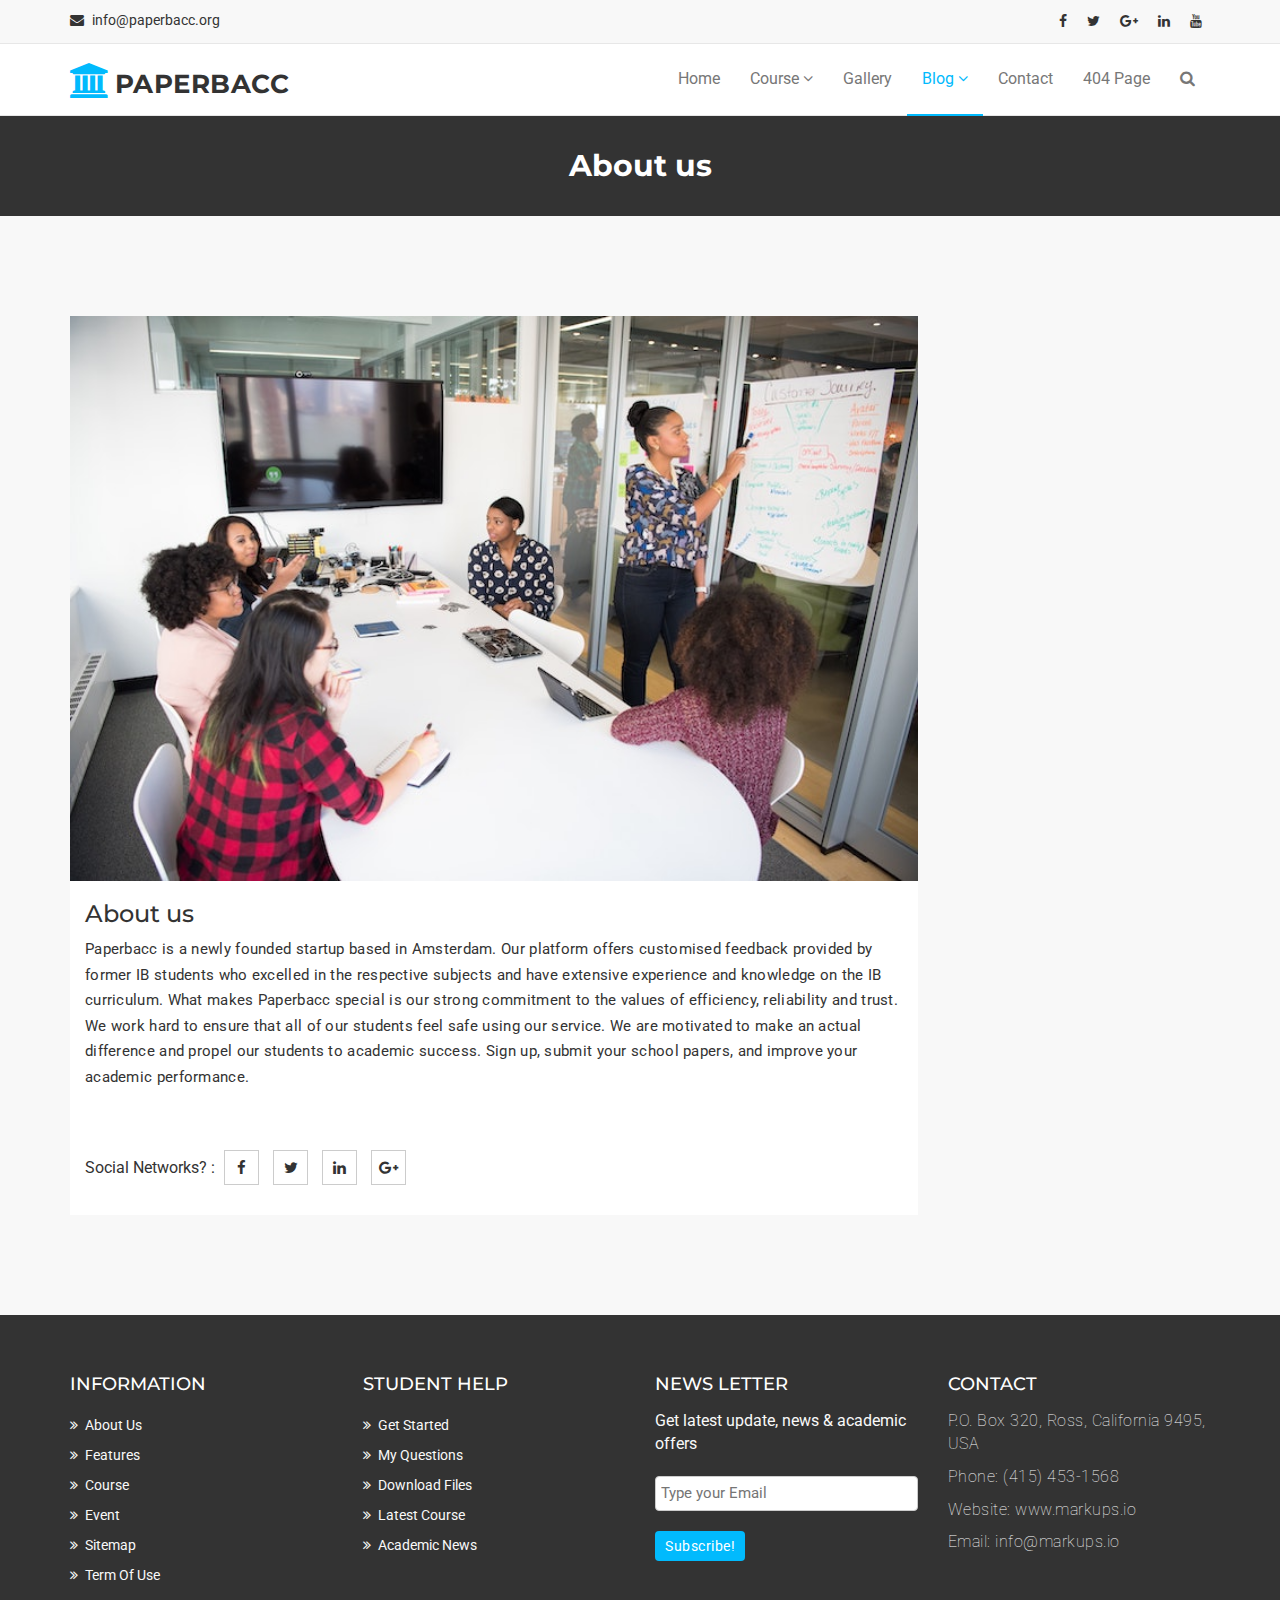
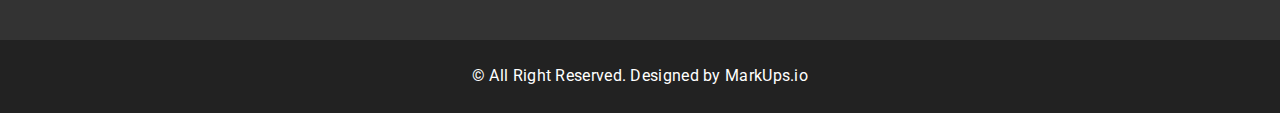
<file: about-us.html>
<!DOCTYPE html>
<html lang="en">
  <head>
    <meta charset="utf-8">
    <meta http-equiv="X-UA-Compatible" content="IE=edge">
    <meta name="viewport" content="width=device-width, initial-scale=1">    
    <title>About Us</title>

    <!-- Favicon -->
    <link rel="shortcut icon" href="assets/img/favicon.ico" type="image/x-icon">

    <!-- Font awesome -->
    <link href="assets/css/font-awesome.css" rel="stylesheet">
    <!-- Bootstrap -->
    <link href="assets/css/bootstrap.css" rel="stylesheet">   
    <!-- Slick slider -->
    <link rel="stylesheet" type="text/css" href="assets/css/slick.css">          
    <!-- Fancybox slider -->
    <link rel="stylesheet" href="assets/css/jquery.fancybox.css" type="text/css" media="screen" /> 
    <!-- Theme color -->
    <link id="switcher" href="assets/css/theme-color/default-theme.css" rel="stylesheet">    

    <!-- Main style sheet -->
    <link href="assets/css/style.css" rel="stylesheet">    

   
    <!-- Google Fonts -->
    <link href='https://fonts.googleapis.com/css?family=Montserrat:400,700' rel='stylesheet' type='text/css'>
    <link href='https://fonts.googleapis.com/css?family=Roboto:400,400italic,300,300italic,500,700' rel='stylesheet' type='text/css'>
    

    <!-- HTML5 shim and Respond.js for IE8 support of HTML5 elements and media queries -->
    <!-- WARNING: Respond.js doesn't work if you view the page via file:// -->
    <!--[if lt IE 9]>
      <script src="https://oss.maxcdn.com/html5shiv/3.7.2/html5shiv.min.js"></script>
      <script src="https://oss.maxcdn.com/respond/1.4.2/respond.min.js"></script>
    <![endif]-->

  </head>
  <body>
  
  <!--START SCROLL TOP BUTTON -->
    <a class="scrollToTop" href="#">
      <i class="fa fa-angle-up"></i>      
    </a>
  <!-- END SCROLL TOP BUTTON -->

  <!-- Start header  -->
  <header id="mu-header">
    <div class="container">
      <div class="row">
        <div class="col-lg-12 col-md-12">
          <div class="mu-header-area">
            <div class="row">
              <div class="col-lg-6 col-md-6 col-sm-6 col-xs-6">
                <div class="mu-header-top-left">
                  <div class="mu-top-email">
                    <i class="fa fa-envelope"></i>
                    <span>info@paperbacc.org</span>
                  </div>
                </div>
              </div>
              <div class="col-lg-6 col-md-6 col-sm-6 col-xs-6">
                <div class="mu-header-top-right">
                  <nav>
                    <ul class="mu-top-social-nav">
                      <li><a href="#"><span class="fa fa-facebook"></span></a></li>
                      <li><a href="#"><span class="fa fa-twitter"></span></a></li>
                      <li><a href="#"><span class="fa fa-google-plus"></span></a></li>
                      <li><a href="#"><span class="fa fa-linkedin"></span></a></li>
                      <li><a href="#"><span class="fa fa-youtube"></span></a></li>
                    </ul>
                  </nav>
                </div>
              </div>
            </div>
          </div>
        </div>
      </div>
    </div>
  </header>
  <!-- End header  -->
  <!-- Start menu -->
  <section id="mu-menu">
    <nav class="navbar navbar-default" role="navigation">  
      <div class="container">
        <div class="navbar-header">
          <!-- FOR MOBILE VIEW COLLAPSED BUTTON -->
          <button type="button" class="navbar-toggle collapsed" data-toggle="collapse" data-target="#navbar" aria-expanded="false" aria-controls="navbar">
            <span class="sr-only">Toggle navigation</span>
            <span class="icon-bar"></span>
            <span class="icon-bar"></span>
            <span class="icon-bar"></span>
          </button>
          <!-- LOGO -->              
          <!-- TEXT BASED LOGO -->
          <a class="navbar-brand" href="index.html"><i class="fa fa-university"></i><span>PaperBacc</span></a>
          <!-- IMG BASED LOGO  -->
          <!-- <a class="navbar-brand" href="index.html"><img src="assets/img/logo.png" alt="logo"></a> -->
        </div>
        <div id="navbar" class="navbar-collapse collapse">
          <ul id="top-menu" class="nav navbar-nav navbar-right main-nav">
            <li><a href="index.html">Home</a></li>            
            <li class="dropdown">
              <a href="#" class="dropdown-toggle" data-toggle="dropdown">Course <span class="fa fa-angle-down"></span></a>
              <ul class="dropdown-menu" role="menu">
                <li><a href="course.html">Course Archive</a></li>                
                <li><a href="course-detail.html">Course Detail</a></li>                
              </ul>
            </li>           
            <li><a href="gallery.html">Gallery</a></li>
            <li class="dropdown active">
              <a href="#" class="dropdown-toggle" data-toggle="dropdown">Blog <span class="fa fa-angle-down"></span></a>
              <ul class="dropdown-menu" role="menu">
                <li><a href="blog-archive.html">Blog Archive</a></li>                
                <li><a href="blog-single.html">Blog Single</a></li>                
              </ul>
            </li>            
            <li><a href="contact.html">Contact</a></li>
            <li><a href="404.html">404 Page</a></li>               
            <li><a href="#" id="mu-search-icon"><i class="fa fa-search"></i></a></li>
          </ul>                    
        </div><!--/.nav-collapse -->        
      </div>     
    </nav>
  </section>
  <!-- End menu -->
  <!-- Start search box -->
  <div id="mu-search">
    <div class="mu-search-area">      
      <button class="mu-search-close"><span class="fa fa-close"></span></button>
      <div class="container">
        <div class="row">
          <div class="col-md-12">            
            <form class="mu-search-form">
              <input type="search" placeholder="Type Your Keyword(s) & Hit Enter">
            </form>
          </div>
        </div>
      </div>
    </div>
  </div>
  <!-- End search box -->
 <!-- Page breadcrumb -->
 <section id="mu-page-breadcrumb">
   <div class="container">
     <div class="row">
       <div class="col-md-12">
         <div class="mu-page-breadcrumb-area">
           <h2>About us</h2>
         </div>
       </div>
     </div>
   </div>
 </section>
 <!-- End breadcrumb -->
 <section id="mu-course-content">
   <div class="container">
     <div class="row">
       <div class="col-md-12">
         <div class="mu-course-content-area">
            <div class="row">
              <div class="col-md-9">
                <!-- start course content container -->
                <div class="mu-course-container mu-blog-single">
                  <div class="row">
                    <div class="col-md-12">
                      <article class="mu-blog-single-item">
                        <figure class="mu-blog-single-img">
                          <a href="#"><img alt="img" src="assets/img/blog/blog-3.jpg"></a>
                          <figcaption class="mu-blog-caption">
                            <h3><a href="#">About us</a></h3>
                          </figcaption>                      
                        </figure>
                        <div class="mu-blog-description">
                          <p>
                            Paperbacc is a newly founded startup based in Amsterdam. Our platform offers customised feedback provided by former IB students who excelled in the respective subjects and have extensive experience and knowledge on the IB curriculum. What makes Paperbacc special is our strong commitment to the values of efficiency, reliability and trust. We work hard to ensure that all of our students feel safe using our service. We are motivated to make an actual difference and propel our students to academic success. Sign up, submit your school papers, and improve your academic performance.  
                          </p>
                        </div>
                        <!-- End blog post tags -->
                        <!-- start blog social share -->
                        <div class="mu-blog-social">
                          <ul class="mu-news-social-nav">
                            <li>Social Networks? :</li>
                            <li><a href="#"><span class="fa fa-facebook"></span></a></li>
                            <li><a href="#"><span class="fa fa-twitter"></span></a></li>
                            <li><a href="#"><span class="fa fa-linkedin"></span></a></li>
                            <li><a href="#"><span class="fa fa-google-plus"></span></a></li>
                          </ul>
                        </div>
                        <!-- End blog social share -->
                      </article>
                    </div>                                   
                  </div>
                </div>
                <!-- end course content container -->
             </div>
           </div>
         </div>
       </div>
     </div>
   </div>
 </section>

  <!-- Start footer -->
  <footer id="mu-footer">
    <!-- start footer top -->
    <div class="mu-footer-top">
      <div class="container">
        <div class="mu-footer-top-area">
          <div class="row">
            <div class="col-lg-3 col-md-3 col-sm-3">
              <div class="mu-footer-widget">
                <h4>Information</h4>
                <ul>
                  <li><a href="#">About Us</a></li>
                  <li><a href="">Features</a></li>
                  <li><a href="">Course</a></li>
                  <li><a href="">Event</a></li>
                  <li><a href="">Sitemap</a></li>
                  <li><a href="">Term Of Use</a></li>
                </ul>
              </div>
            </div>
            <div class="col-lg-3 col-md-3 col-sm-3">
              <div class="mu-footer-widget">
                <h4>Student Help</h4>
                <ul>
                  <li><a href="">Get Started</a></li>
                  <li><a href="#">My Questions</a></li>
                  <li><a href="">Download Files</a></li>
                  <li><a href="">Latest Course</a></li>
                  <li><a href="">Academic News</a></li>                  
                </ul>
              </div>
            </div>
            <div class="col-lg-3 col-md-3 col-sm-3">
              <div class="mu-footer-widget">
                <h4>News letter</h4>
                <p>Get latest update, news & academic offers</p>
                <form class="mu-subscribe-form">
                  <input type="email" placeholder="Type your Email">
                  <button class="mu-subscribe-btn" type="submit">Subscribe!</button>
                </form>               
              </div>
            </div>
            <div class="col-lg-3 col-md-3 col-sm-3">
              <div class="mu-footer-widget">
                <h4>Contact</h4>
                <address>
                  <p>P.O. Box 320, Ross, California 9495, USA</p>
                  <p>Phone: (415) 453-1568 </p>
                  <p>Website: www.markups.io</p>
                  <p>Email: info@markups.io</p>
                </address>
              </div>
            </div>
          </div>
        </div>
      </div>
    </div>
    <!-- end footer top -->
    <!-- start footer bottom -->
    <div class="mu-footer-bottom">
      <div class="container">
        <div class="mu-footer-bottom-area">
          <p>&copy; All Right Reserved. Designed by <a href="http://www.markups.io/" rel="nofollow">MarkUps.io</a></p>
        </div>
      </div>
    </div>
    <!-- end footer bottom -->
  </footer>
  <!-- End footer -->





  
  <!-- jQuery library -->
  <script src="assets/js/jquery.min.js"></script>  
  <!-- Include all compiled plugins (below), or include individual files as needed -->
  <script src="assets/js/bootstrap.js"></script>   
  <!-- Slick slider -->
  <script type="text/javascript" src="assets/js/slick.js"></script>
  <!-- Counter -->
  <script type="text/javascript" src="assets/js/waypoints.js"></script>
  <script type="text/javascript" src="assets/js/jquery.counterup.js"></script>  
  <!-- Mixit slider -->
  <script type="text/javascript" src="assets/js/jquery.mixitup.js"></script>
  <!-- Add fancyBox -->        
  <script type="text/javascript" src="assets/js/jquery.fancybox.pack.js"></script>

  <!-- Custom js -->
  <script src="assets/js/custom.js"></script> 

  </body>
</html>
</file>
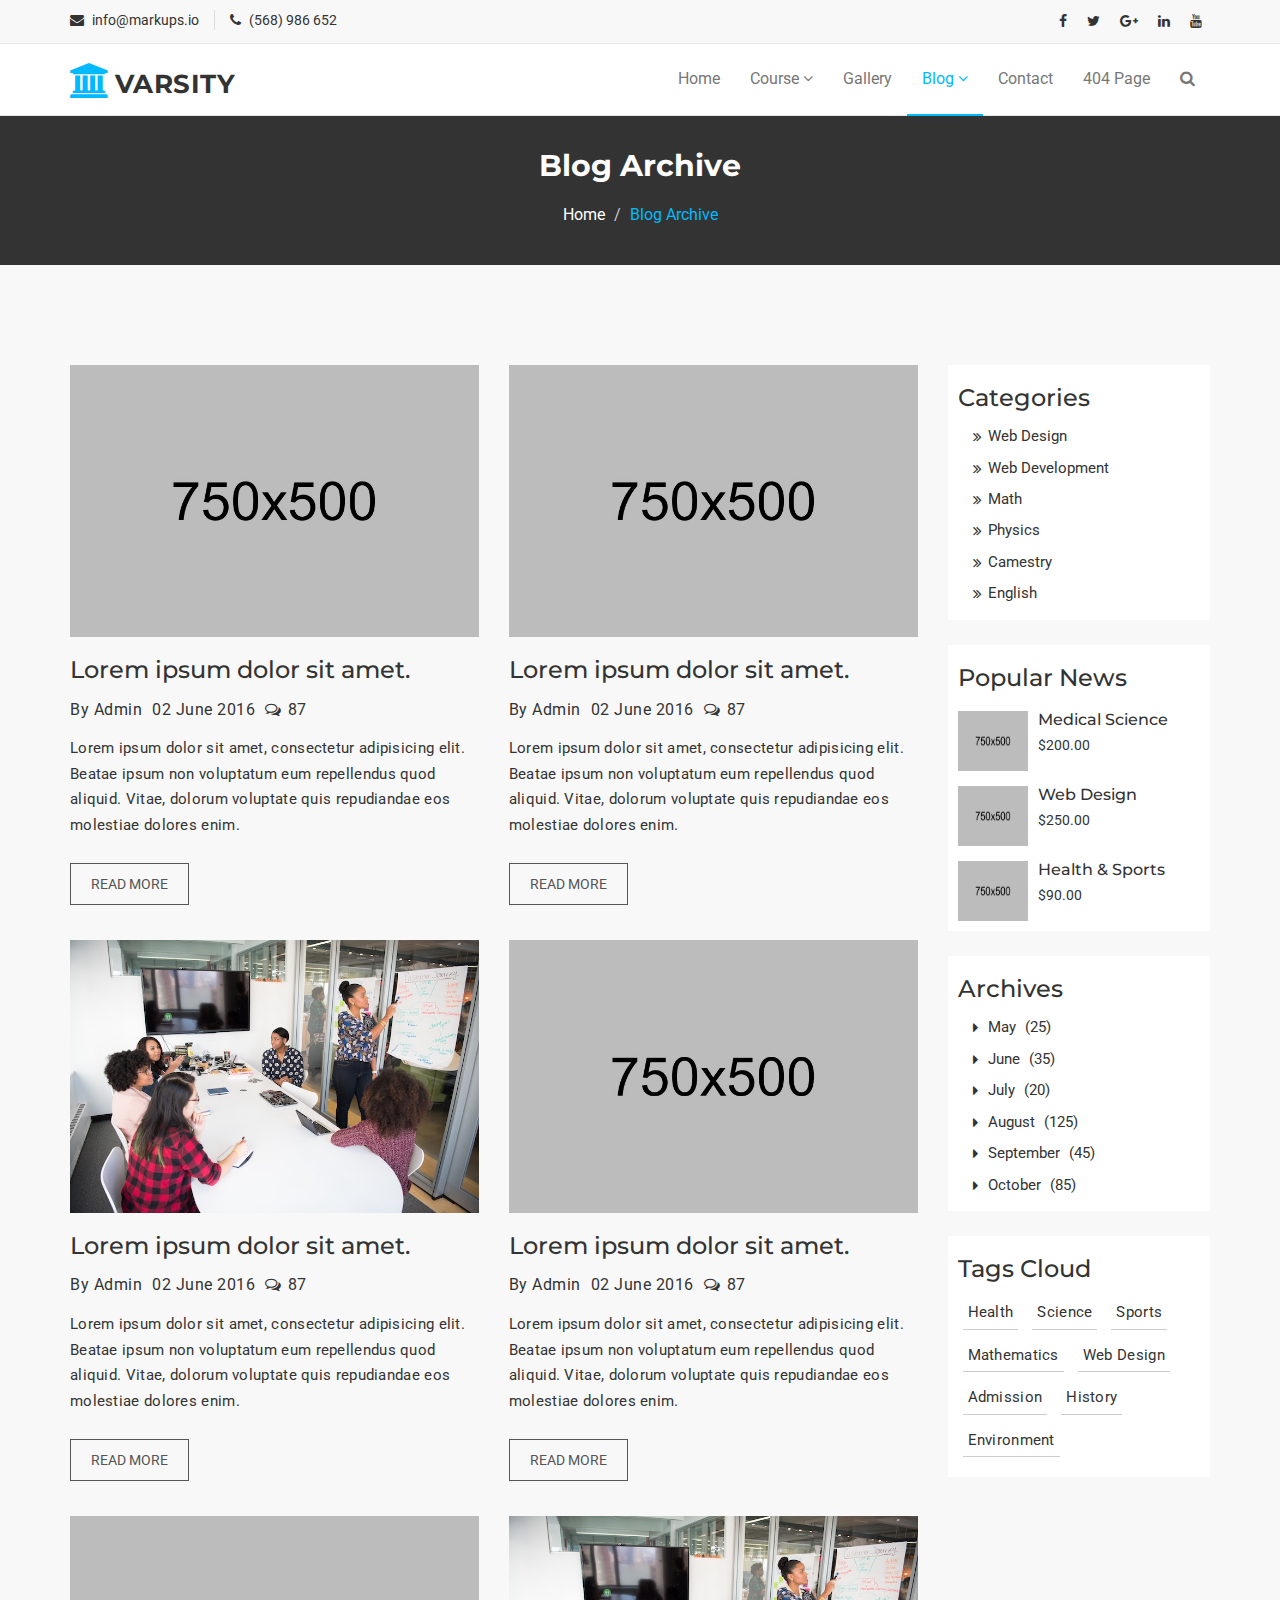
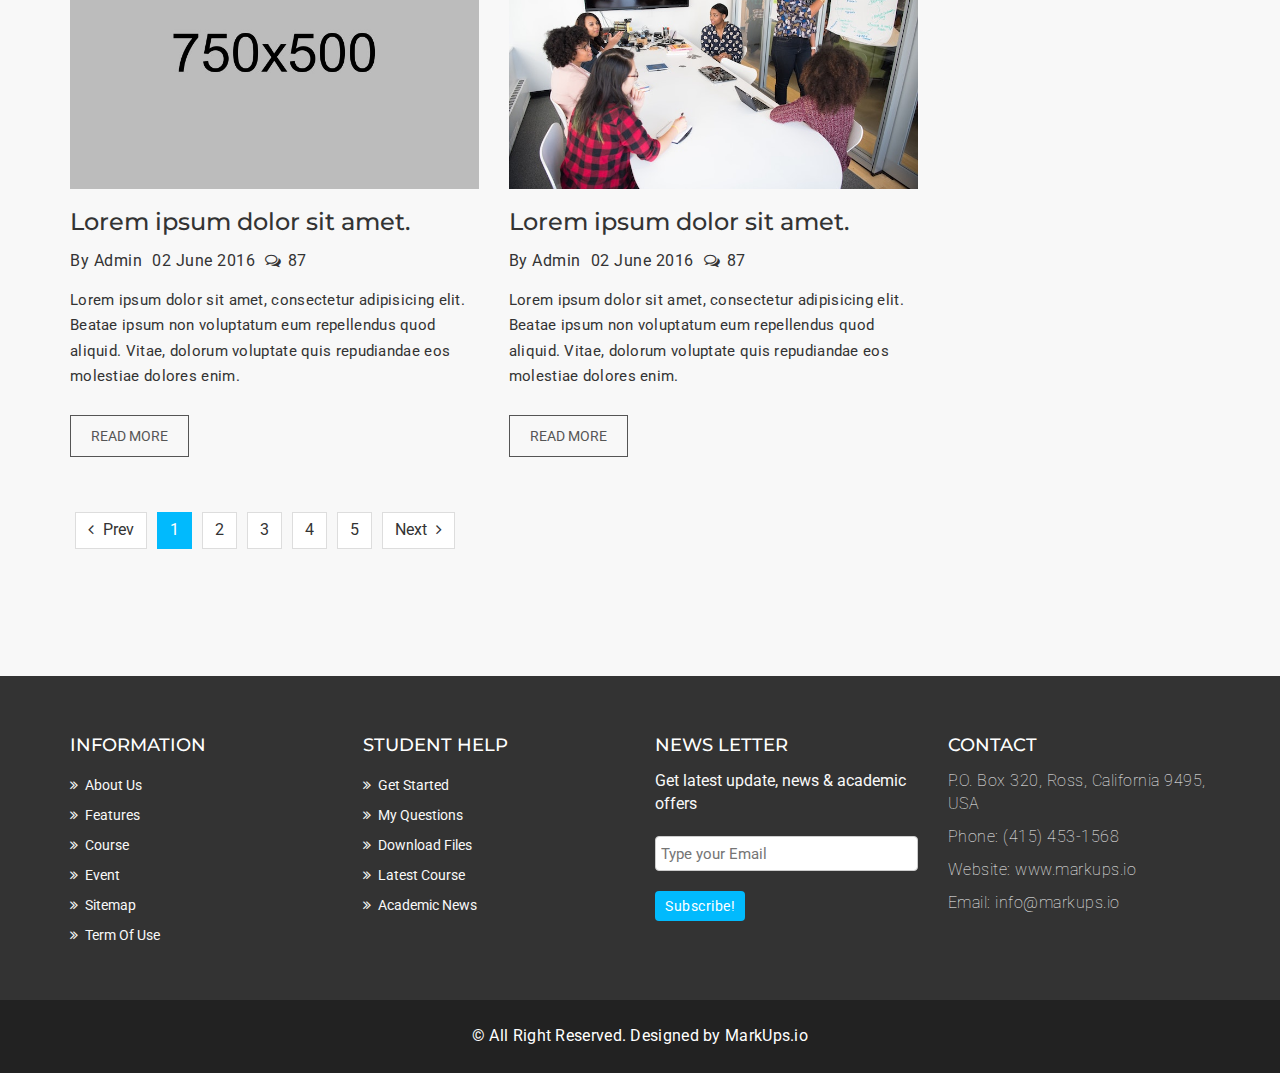
<file: blog-archive.html>
<!DOCTYPE html>
<html lang="en">
  <head>
    <meta charset="utf-8">
    <meta http-equiv="X-UA-Compatible" content="IE=edge">
    <meta name="viewport" content="width=device-width, initial-scale=1">    
    <title>Varsity | Blog</title>

    <!-- Favicon -->
    <link rel="shortcut icon" href="assets/img/favicon.ico" type="image/x-icon">

    <!-- Font awesome -->
    <link href="assets/css/font-awesome.css" rel="stylesheet">
    <!-- Bootstrap -->
    <link href="assets/css/bootstrap.css" rel="stylesheet">   
    <!-- Slick slider -->
    <link rel="stylesheet" type="text/css" href="assets/css/slick.css">          
    <!-- Fancybox slider -->
    <link rel="stylesheet" href="assets/css/jquery.fancybox.css" type="text/css" media="screen" /> 
    <!-- Theme color -->
    <link id="switcher" href="assets/css/theme-color/default-theme.css" rel="stylesheet">  

    <!-- Main style sheet -->
    <link href="assets/css/style.css" rel="stylesheet">    

   
    <!-- Google Fonts -->
    <link href='https://fonts.googleapis.com/css?family=Montserrat:400,700' rel='stylesheet' type='text/css'>
    <link href='https://fonts.googleapis.com/css?family=Roboto:400,400italic,300,300italic,500,700' rel='stylesheet' type='text/css'>
    

    <!-- HTML5 shim and Respond.js for IE8 support of HTML5 elements and media queries -->
    <!-- WARNING: Respond.js doesn't work if you view the page via file:// -->
    <!--[if lt IE 9]>
      <script src="https://oss.maxcdn.com/html5shiv/3.7.2/html5shiv.min.js"></script>
      <script src="https://oss.maxcdn.com/respond/1.4.2/respond.min.js"></script>
    <![endif]-->

  </head>
  <body>   
  
  <!--START SCROLL TOP BUTTON -->
    <a class="scrollToTop" href="#">
      <i class="fa fa-angle-up"></i>      
    </a>
  <!-- END SCROLL TOP BUTTON -->

  <!-- Start header  -->
  <header id="mu-header">
    <div class="container">
      <div class="row">
        <div class="col-lg-12 col-md-12">
          <div class="mu-header-area">
            <div class="row">
              <div class="col-lg-6 col-md-6 col-sm-6 col-xs-6">
                <div class="mu-header-top-left">
                  <div class="mu-top-email">
                    <i class="fa fa-envelope"></i>
                    <span>info@markups.io</span>
                  </div>
                  <div class="mu-top-phone">
                    <i class="fa fa-phone"></i>
                    <span>(568) 986 652</span>
                  </div>
                </div>
              </div>
              <div class="col-lg-6 col-md-6 col-sm-6 col-xs-6">
                <div class="mu-header-top-right">
                  <nav>
                    <ul class="mu-top-social-nav">
                      <li><a href="#"><span class="fa fa-facebook"></span></a></li>
                      <li><a href="#"><span class="fa fa-twitter"></span></a></li>
                      <li><a href="#"><span class="fa fa-google-plus"></span></a></li>
                      <li><a href="#"><span class="fa fa-linkedin"></span></a></li>
                      <li><a href="#"><span class="fa fa-youtube"></span></a></li>
                    </ul>
                  </nav>
                </div>
              </div>
            </div>
          </div>
        </div>
      </div>
    </div>
  </header>
  <!-- End header  -->
  <!-- Start menu -->
  <section id="mu-menu">
    <nav class="navbar navbar-default" role="navigation">  
      <div class="container">
        <div class="navbar-header">
          <!-- FOR MOBILE VIEW COLLAPSED BUTTON -->
          <button type="button" class="navbar-toggle collapsed" data-toggle="collapse" data-target="#navbar" aria-expanded="false" aria-controls="navbar">
            <span class="sr-only">Toggle navigation</span>
            <span class="icon-bar"></span>
            <span class="icon-bar"></span>
            <span class="icon-bar"></span>
          </button>
          <!-- LOGO -->              
          <!-- TEXT BASED LOGO -->
          <a class="navbar-brand" href="index.html"><i class="fa fa-university"></i><span>Varsity</span></a>
          <!-- IMG BASED LOGO  -->
          <!-- <a class="navbar-brand" href="index.html"><img src="assets/img/logo.png" alt="logo"></a> -->
        </div>
        <div id="navbar" class="navbar-collapse collapse">
          <ul id="top-menu" class="nav navbar-nav navbar-right main-nav">
            <li><a href="index.html">Home</a></li>            
            <li class="dropdown">
              <a href="#" class="dropdown-toggle" data-toggle="dropdown">Course <span class="fa fa-angle-down"></span></a>
              <ul class="dropdown-menu" role="menu">
                <li><a href="course.html">Course Archive</a></li>                
                <li><a href="course-detail.html">Course Detail</a></li>                
              </ul>
            </li>           
            <li><a href="gallery.html">Gallery</a></li>
            <li class="dropdown active">
              <a href="#" class="dropdown-toggle" data-toggle="dropdown">Blog <span class="fa fa-angle-down"></span></a>
              <ul class="dropdown-menu" role="menu">
                <li><a href="blog-archive.html">Blog Archive</a></li>                
                <li><a href="blog-single.html">Blog Single</a></li>                
              </ul>
            </li>            
            <li><a href="contact.html">Contact</a></li>
            <li><a href="404.html">404 Page</a></li>               
            <li><a href="#" id="mu-search-icon"><i class="fa fa-search"></i></a></li>
          </ul>                     
        </div><!--/.nav-collapse -->        
      </div>     
    </nav>
  </section>
  <!-- End menu -->
  <!-- Start search box -->
  <div id="mu-search">
    <div class="mu-search-area">      
      <button class="mu-search-close"><span class="fa fa-close"></span></button>
      <div class="container">
        <div class="row">
          <div class="col-md-12">            
            <form class="mu-search-form">
              <input type="search" placeholder="Type Your Keyword(s) & Hit Enter">
            </form>
          </div>
        </div>
      </div>
    </div>
  </div>
  <!-- End search box -->
 <!-- Page breadcrumb -->
 <section id="mu-page-breadcrumb">
   <div class="container">
     <div class="row">
       <div class="col-md-12">
         <div class="mu-page-breadcrumb-area">
           <h2>Blog Archive</h2>
           <ol class="breadcrumb">
            <li><a href="#">Home</a></li>            
            <li class="active">Blog Archive</li>
          </ol>
         </div>
       </div>
     </div>
   </div>
 </section>
 <!-- End breadcrumb -->
 <section id="mu-course-content">
   <div class="container">
     <div class="row">
       <div class="col-md-12">
         <div class="mu-course-content-area">
            <div class="row">
              <div class="col-md-9">
                <!-- start course content container -->
                <div class="mu-course-container mu-blog-archive">
                  <div class="row">
                    <div class="col-md-6 col-sm-6">
                      <article class="mu-blog-single-item">
                        <figure class="mu-blog-single-img">
                          <a href="#"><img src="assets/img/blog/blog-1.jpg" alt="img"></a>
                          <figcaption class="mu-blog-caption">
                            <h3><a href="#">Lorem ipsum dolor sit amet.</a></h3>
                          </figcaption>                      
                        </figure>
                        <div class="mu-blog-meta">
                          <a href="#">By Admin</a>
                          <a href="#">02 June 2016</a>
                          <span><i class="fa fa-comments-o"></i>87</span>
                        </div>
                        <div class="mu-blog-description">
                          <p>Lorem ipsum dolor sit amet, consectetur adipisicing elit. Beatae ipsum non voluptatum eum repellendus quod aliquid. Vitae, dolorum voluptate quis repudiandae eos molestiae dolores enim.</p>
                          <a class="mu-read-more-btn" href="#">Read More</a>
                        </div>
                      </article> 
                    </div>                  
                    <div class="col-md-6 col-sm-6">
                      <article class="mu-blog-single-item">
                        <figure class="mu-blog-single-img">
                          <a href="#"><img src="assets/img/blog/blog-2.jpg" alt="img"></a>
                          <figcaption class="mu-blog-caption">
                            <h3><a href="#">Lorem ipsum dolor sit amet.</a></h3>
                          </figcaption>                      
                        </figure>
                        <div class="mu-blog-meta">
                          <a href="#">By Admin</a>
                          <a href="#">02 June 2016</a>
                          <span><i class="fa fa-comments-o"></i>87</span>
                        </div>
                        <div class="mu-blog-description">
                          <p>Lorem ipsum dolor sit amet, consectetur adipisicing elit. Beatae ipsum non voluptatum eum repellendus quod aliquid. Vitae, dolorum voluptate quis repudiandae eos molestiae dolores enim.</p>
                          <a class="mu-read-more-btn" href="#">Read More</a>
                        </div>
                      </article>
                    </div>
                   <div class="col-md-6 col-sm-6">
                      <article class="mu-blog-single-item">
                        <figure class="mu-blog-single-img">
                          <a href="#"><img src="assets/img/blog/blog-3.jpg" alt="img"></a>
                          <figcaption class="mu-blog-caption">
                            <h3><a href="#">Lorem ipsum dolor sit amet.</a></h3>
                          </figcaption>                      
                        </figure>
                        <div class="mu-blog-meta">
                          <a href="#">By Admin</a>
                          <a href="#">02 June 2016</a>
                          <span><i class="fa fa-comments-o"></i>87</span>
                        </div>
                        <div class="mu-blog-description">
                          <p>Lorem ipsum dolor sit amet, consectetur adipisicing elit. Beatae ipsum non voluptatum eum repellendus quod aliquid. Vitae, dolorum voluptate quis repudiandae eos molestiae dolores enim.</p>
                          <a class="mu-read-more-btn" href="#">Read More</a>
                        </div>
                      </article>
                    </div>
                    <div class="col-md-6 col-sm-6">
                      <article class="mu-blog-single-item">
                        <figure class="mu-blog-single-img">
                          <a href="#"><img src="assets/img/blog/blog-1.jpg" alt="img"></a>
                          <figcaption class="mu-blog-caption">
                            <h3><a href="#">Lorem ipsum dolor sit amet.</a></h3>
                          </figcaption>                      
                        </figure>
                        <div class="mu-blog-meta">
                          <a href="#">By Admin</a>
                          <a href="#">02 June 2016</a>
                          <span><i class="fa fa-comments-o"></i>87</span>
                        </div>
                        <div class="mu-blog-description">
                          <p>Lorem ipsum dolor sit amet, consectetur adipisicing elit. Beatae ipsum non voluptatum eum repellendus quod aliquid. Vitae, dolorum voluptate quis repudiandae eos molestiae dolores enim.</p>
                          <a class="mu-read-more-btn" href="#">Read More</a>
                        </div>
                      </article>
                    </div>
                    <div class="col-md-6 col-sm-6">
                      <article class="mu-blog-single-item">
                        <figure class="mu-blog-single-img">
                          <a href="#"><img src="assets/img/blog/blog-2.jpg" alt="img"></a>
                          <figcaption class="mu-blog-caption">
                            <h3><a href="#">Lorem ipsum dolor sit amet.</a></h3>
                          </figcaption>                      
                        </figure>
                        <div class="mu-blog-meta">
                          <a href="#">By Admin</a>
                          <a href="#">02 June 2016</a>
                          <span><i class="fa fa-comments-o"></i>87</span>
                        </div>
                        <div class="mu-blog-description">
                          <p>Lorem ipsum dolor sit amet, consectetur adipisicing elit. Beatae ipsum non voluptatum eum repellendus quod aliquid. Vitae, dolorum voluptate quis repudiandae eos molestiae dolores enim.</p>
                          <a class="mu-read-more-btn" href="#">Read More</a>
                        </div>
                      </article>
                    </div>
                    <div class="col-md-6 col-sm-6">
                      <article class="mu-blog-single-item">
                        <figure class="mu-blog-single-img">
                          <a href="#"><img src="assets/img/blog/blog-3.jpg" alt="img"></a>
                          <figcaption class="mu-blog-caption">
                            <h3><a href="#">Lorem ipsum dolor sit amet.</a></h3>
                          </figcaption>                      
                        </figure>
                        <div class="mu-blog-meta">
                          <a href="#">By Admin</a>
                          <a href="#">02 June 2016</a>
                          <span><i class="fa fa-comments-o"></i>87</span>
                        </div>
                        <div class="mu-blog-description">
                          <p>Lorem ipsum dolor sit amet, consectetur adipisicing elit. Beatae ipsum non voluptatum eum repellendus quod aliquid. Vitae, dolorum voluptate quis repudiandae eos molestiae dolores enim.</p>
                          <a class="mu-read-more-btn" href="#">Read More</a>
                        </div>
                      </article>
                    </div>
                  </div>
                </div>
                <!-- end course content container -->
                <!-- start course pagination -->
                <div class="mu-pagination">
                  <nav>
                    <ul class="pagination">
                      <li>
                        <a href="#" aria-label="Previous">
                          <span class="fa fa-angle-left"></span> Prev 
                        </a>
                      </li>
                      <li class="active"><a href="#">1</a></li>
                      <li><a href="#">2</a></li>
                      <li><a href="#">3</a></li>
                      <li><a href="#">4</a></li>
                      <li><a href="#">5</a></li>
                      <li>
                        <a href="#" aria-label="Next">
                         Next <span class="fa fa-angle-right"></span>
                        </a>
                      </li>
                    </ul>
                  </nav>
                </div>
                <!-- end course pagination -->
              </div>
              <div class="col-md-3">
                <!-- start sidebar -->
                <aside class="mu-sidebar">
                  <!-- start single sidebar -->
                  <div class="mu-single-sidebar">
                    <h3>Categories</h3>
                    <ul class="mu-sidebar-catg">
                      <li><a href="#">Web Design</a></li>
                      <li><a href="">Web Development</a></li>
                      <li><a href="">Math</a></li>
                      <li><a href="">Physics</a></li>
                      <li><a href="">Camestry</a></li>
                      <li><a href="">English</a></li>
                    </ul>
                  </div>
                  <!-- end single sidebar -->
                  <!-- start single sidebar -->
                  <div class="mu-single-sidebar">
                    <h3>Popular News</h3>
                    <div class="mu-sidebar-popular-courses">
                      <div class="media">
                        <div class="media-left">
                          <a href="#">
                            <img class="media-object" src="assets/img/courses/1.jpg" alt="img">
                          </a>
                        </div>
                        <div class="media-body">
                          <h4 class="media-heading"><a href="#">Medical Science</a></h4>                      
                          <span class="popular-course-price">$200.00</span>
                        </div>
                      </div>
                      <div class="media">
                        <div class="media-left">
                          <a href="#">
                            <img class="media-object" src="assets/img/courses/2.jpg" alt="img">
                          </a>
                        </div>
                        <div class="media-body">
                          <h4 class="media-heading"><a href="#">Web Design</a></h4>                      
                          <span class="popular-course-price">$250.00</span>
                        </div>
                      </div>
                      <div class="media">
                        <div class="media-left">
                          <a href="#">
                            <img class="media-object" src="assets/img/courses/3.jpg" alt="img">
                          </a>
                        </div>
                        <div class="media-body">
                          <h4 class="media-heading"><a href="#">Health & Sports</a></h4>                      
                          <span class="popular-course-price">$90.00</span>
                        </div>
                      </div>
                    </div>
                  </div>
                  <!-- end single sidebar -->
                  <!-- start single sidebar -->
                  <div class="mu-single-sidebar">
                    <h3>Archives</h3>
                    <ul class="mu-sidebar-catg mu-sidebar-archives">
                      <li><a href="#">May <span>(25)</span></a></li>
                      <li><a href="">June <span>(35)</span></a></li>
                      <li><a href="">July <span>(20)</span></a></li>
                      <li><a href="">August <span>(125)</span></a></li>
                      <li><a href="">September <span>(45)</span></a></li>
                      <li><a href="">October <span>(85)</span></a></li>
                    </ul>
                  </div>
                  <!-- end single sidebar -->
                  <!-- start single sidebar -->
                  <div class="mu-single-sidebar">
                    <h3>Tags Cloud</h3>
                    <div class="tag-cloud">
                      <a href="#">Health</a>
                      <a href="#">Science</a>
                      <a href="#">Sports</a>
                      <a href="#">Mathematics</a>
                      <a href="#">Web Design</a>
                      <a href="#">Admission</a>
                      <a href="#">History</a>
                      <a href="#">Environment</a>
                    </div>
                  </div>
                  <!-- end single sidebar -->
                </aside>
                <!-- / end sidebar -->
             </div>
           </div>
         </div>
       </div>
     </div>
   </div>
 </section>

  <!-- Start footer -->
  <footer id="mu-footer">
    <!-- start footer top -->
    <div class="mu-footer-top">
      <div class="container">
        <div class="mu-footer-top-area">
          <div class="row">
            <div class="col-lg-3 col-md-3 col-sm-3">
              <div class="mu-footer-widget">
                <h4>Information</h4>
                <ul>
                  <li><a href="#">About Us</a></li>
                  <li><a href="">Features</a></li>
                  <li><a href="">Course</a></li>
                  <li><a href="">Event</a></li>
                  <li><a href="">Sitemap</a></li>
                  <li><a href="">Term Of Use</a></li>
                </ul>
              </div>
            </div>
            <div class="col-lg-3 col-md-3 col-sm-3">
              <div class="mu-footer-widget">
                <h4>Student Help</h4>
                <ul>
                  <li><a href="">Get Started</a></li>
                  <li><a href="#">My Questions</a></li>
                  <li><a href="">Download Files</a></li>
                  <li><a href="">Latest Course</a></li>
                  <li><a href="">Academic News</a></li>                  
                </ul>
              </div>
            </div>
            <div class="col-lg-3 col-md-3 col-sm-3">
              <div class="mu-footer-widget">
                <h4>News letter</h4>
                <p>Get latest update, news & academic offers</p>
                <form class="mu-subscribe-form">
                  <input type="email" placeholder="Type your Email">
                  <button class="mu-subscribe-btn" type="submit">Subscribe!</button>
                </form>               
              </div>
            </div>
            <div class="col-lg-3 col-md-3 col-sm-3">
              <div class="mu-footer-widget">
                <h4>Contact</h4>
                <address>
                  <p>P.O. Box 320, Ross, California 9495, USA</p>
                  <p>Phone: (415) 453-1568 </p>
                  <p>Website: www.markups.io</p>
                  <p>Email: info@markups.io</p>
                </address>
              </div>
            </div>
          </div>
        </div>
      </div>
    </div>
    <!-- end footer top -->
    <!-- start footer bottom -->
    <div class="mu-footer-bottom">
      <div class="container">
        <div class="mu-footer-bottom-area">
          <p>&copy; All Right Reserved. Designed by <a href="http://www.markups.io/" rel="nofollow">MarkUps.io</a></p>
        </div>
      </div>
    </div>
    <!-- end footer bottom -->
  </footer>
  <!-- End footer -->





  
  <!-- jQuery library -->
  <script src="assets/js/jquery.min.js"></script>  
  <!-- Include all compiled plugins (below), or include individual files as needed -->
  <script src="assets/js/bootstrap.js"></script>   
  <!-- Slick slider -->
  <script type="text/javascript" src="assets/js/slick.js"></script>
  <!-- Counter -->
  <script type="text/javascript" src="assets/js/waypoints.js"></script>
  <script type="text/javascript" src="assets/js/jquery.counterup.js"></script>  
  <!-- Mixit slider -->
  <script type="text/javascript" src="assets/js/jquery.mixitup.js"></script>
  <!-- Add fancyBox -->        
  <script type="text/javascript" src="assets/js/jquery.fancybox.pack.js"></script>

  <!-- Custom js -->
  <script src="assets/js/custom.js"></script> 

  </body>
</html>
</file>
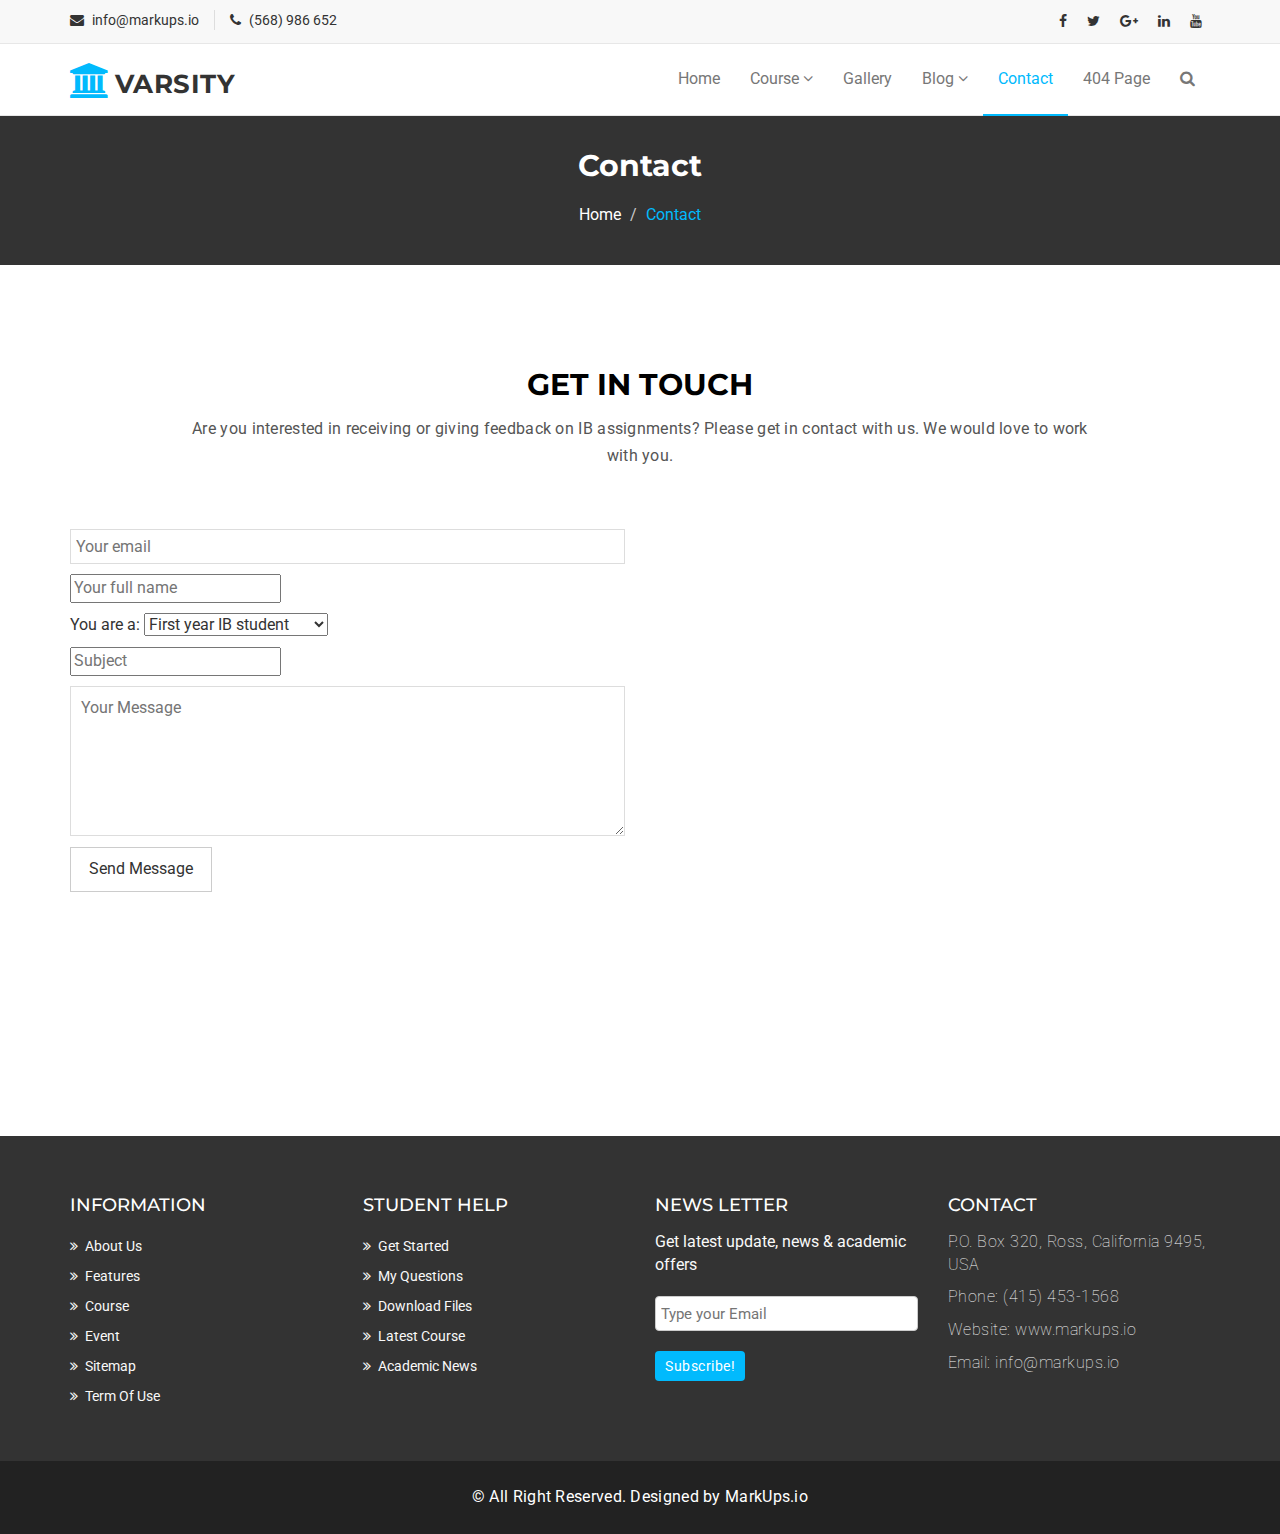
<file: contact.html>
<!DOCTYPE html>
<html lang="en">
  <head>
    <meta charset="utf-8">
    <meta http-equiv="X-UA-Compatible" content="IE=edge">
    <meta name="viewport" content="width=device-width, initial-scale=1">    
    <title>Varsity | Contact</title>

    <!-- Favicon -->
    <link rel="shortcut icon" href="assets/img/favicon.ico" type="image/x-icon">

    <!-- Font awesome -->
    <link href="assets/css/font-awesome.css" rel="stylesheet">
    <!-- Bootstrap -->
    <link href="assets/css/bootstrap.css" rel="stylesheet">   
    <!-- Slick slider -->
    <link rel="stylesheet" type="text/css" href="assets/css/slick.css">          
    <!-- Fancybox slider -->
    <link rel="stylesheet" href="assets/css/jquery.fancybox.css" type="text/css" media="screen" /> 
    <!-- Theme color -->
    <link id="switcher" href="assets/css/theme-color/default-theme.css" rel="stylesheet">    

    <!-- Main style sheet -->
    <link href="assets/css/style.css" rel="stylesheet">    

   
    <!-- Google Fonts -->
    <link href='https://fonts.googleapis.com/css?family=Montserrat:400,700' rel='stylesheet' type='text/css'>
    <link href='https://fonts.googleapis.com/css?family=Roboto:400,400italic,300,300italic,500,700' rel='stylesheet' type='text/css'>
    

    <!-- HTML5 shim and Respond.js for IE8 support of HTML5 elements and media queries -->
    <!-- WARNING: Respond.js doesn't work if you view the page via file:// -->
    <!--[if lt IE 9]>
      <script src="https://oss.maxcdn.com/html5shiv/3.7.2/html5shiv.min.js"></script>
      <script src="https://oss.maxcdn.com/respond/1.4.2/respond.min.js"></script>
    <![endif]-->

  </head>
  <body>
  
  <!--START SCROLL TOP BUTTON -->
    <a class="scrollToTop" href="#">
      <i class="fa fa-angle-up"></i>      
    </a>
  <!-- END SCROLL TOP BUTTON -->

  <!-- Start header  -->
  <header id="mu-header">
    <div class="container">
      <div class="row">
        <div class="col-lg-12 col-md-12">
          <div class="mu-header-area">
            <div class="row">
              <div class="col-lg-6 col-md-6 col-sm-6 col-xs-6">
                <div class="mu-header-top-left">
                  <div class="mu-top-email">
                    <i class="fa fa-envelope"></i>
                    <span>info@markups.io</span>
                  </div>
                  <div class="mu-top-phone">
                    <i class="fa fa-phone"></i>
                    <span>(568) 986 652</span>
                  </div>
                </div>
              </div>
              <div class="col-lg-6 col-md-6 col-sm-6 col-xs-6">
                <div class="mu-header-top-right">
                  <nav>
                    <ul class="mu-top-social-nav">
                      <li><a href="#"><span class="fa fa-facebook"></span></a></li>
                      <li><a href="#"><span class="fa fa-twitter"></span></a></li>
                      <li><a href="#"><span class="fa fa-google-plus"></span></a></li>
                      <li><a href="#"><span class="fa fa-linkedin"></span></a></li>
                      <li><a href="#"><span class="fa fa-youtube"></span></a></li>
                    </ul>
                  </nav>
                </div>
              </div>
            </div>
          </div>
        </div>
      </div>
    </div>
  </header>
  <!-- End header  -->
  <!-- Start menu -->
  <section id="mu-menu">
    <nav class="navbar navbar-default" role="navigation">  
      <div class="container">
        <div class="navbar-header">
          <!-- FOR MOBILE VIEW COLLAPSED BUTTON -->
          <button type="button" class="navbar-toggle collapsed" data-toggle="collapse" data-target="#navbar" aria-expanded="false" aria-controls="navbar">
            <span class="sr-only">Toggle navigation</span>
            <span class="icon-bar"></span>
            <span class="icon-bar"></span>
            <span class="icon-bar"></span>
          </button>
          <!-- LOGO -->              
          <!-- TEXT BASED LOGO -->
          <a class="navbar-brand" href="index.html"><i class="fa fa-university"></i><span>Varsity</span></a>
          <!-- IMG BASED LOGO  -->
          <!-- <a class="navbar-brand" href="index.html"><img src="assets/img/logo.png" alt="logo"></a> -->
        </div>
        <div id="navbar" class="navbar-collapse collapse">
          <ul id="top-menu" class="nav navbar-nav navbar-right main-nav">
            <li><a href="index.html">Home</a></li>            
            <li class="dropdown">
              <a href="#" class="dropdown-toggle" data-toggle="dropdown">Course <span class="fa fa-angle-down"></span></a>
              <ul class="dropdown-menu" role="menu">
                <li><a href="course.html">Course Archive</a></li>                
                <li><a href="course-detail.html">Course Detail</a></li>                
              </ul>
            </li>           
            <li><a href="gallery.html">Gallery</a></li>
            <li class="dropdown">
              <a href="#" class="dropdown-toggle" data-toggle="dropdown">Blog <span class="fa fa-angle-down"></span></a>
              <ul class="dropdown-menu" role="menu">
                <li><a href="blog-archive.html">Blog Archive</a></li>                
                <li><a href="blog-single.html">Blog Single</a></li>                
              </ul>
            </li>            
            <li class="active"><a href="contact.html">Contact</a></li>
            <li><a href="404.html">404 Page</a></li>               
            <li><a href="#" id="mu-search-icon"><i class="fa fa-search"></i></a></li>
          </ul>                   
        </div><!--/.nav-collapse -->        
      </div>     
    </nav>
  </section>
  <!-- End menu -->
  <!-- Start search box -->
  <div id="mu-search">
    <div class="mu-search-area">      
      <button class="mu-search-close"><span class="fa fa-close"></span></button>
      <div class="container">
        <div class="row">
          <div class="col-md-12">            
            <form class="mu-search-form">
             <input type="search" placeholder="Type Your Keyword(s) & Hit Enter">
            </form>
          </div>
        </div>
      </div>
    </div>
  </div>
  <!-- End search box -->
 <!-- Page breadcrumb -->
 <section id="mu-page-breadcrumb">
   <div class="container">
     <div class="row">
       <div class="col-md-12">
         <div class="mu-page-breadcrumb-area">
           <h2>Contact</h2>
           <ol class="breadcrumb">
            <li><a href="#">Home</a></li>            
            <li class="active">Contact</li>
          </ol>
         </div>
       </div>
     </div>
   </div>
 </section>
 <!-- End breadcrumb -->

 <!-- Start contact  -->
 <section id="mu-contact">
   <div class="container">
     <div class="row">
       <div class="col-md-12">
         <div class="mu-contact-area">
          <!-- start title -->
          <div class="mu-title">
            <h2>Get in Touch</h2>
            <p>Are you interested in receiving or giving feedback on IB assignments?  Please get in contact with us. We would love to work with you.</p>
          </div>
          <!-- end title -->
          <!-- start contact content -->
          <div class="mu-contact-content">           
            <div class="row">
              <div class="col-md-6">
                <div class="mu-contact-left">
                  <!-- Form Being TODO-->
                  <form class="contactform" method="POST" action="https://formspree.io/ENTEREMAIL">
                    <input type="email" name="email" placeholder="Your email">
                    <input type="name" name="name" placeholder="Your full name">
                    <p><!-- Empty line --></p>
                    <p>You are a:
                      <select name="person">
                        <option value="1year">First year IB student</option>
                        <option value="2year">Second year IB student</option>
                        <option value="Alumni">IB Alumni</option>
                        <option value="Parent">Parent</option>
                        <option value="Other">Other</option>
                      </select>
                    </p>
                    <input type="subject" name="subject" placeholder="Subject">
                    <p><!-- Empty line --></p>
                    <textarea name="message" placeholder="Your Message"></textarea>
                    <button  class="mu-post-btn" type="submit">Send Message</button>
                  </form>
                  <!-- Form End -->        
                </div>
              </div>

              <div class="col-md-6">
                <div class="mu-contact-right">
                  <iframe src="https://www.google.com/maps/embed" width="100%" height="450" frameborder="0" style="border:0" allowfullscreen></iframe>
                </div>
              </div>
            </div>
          </div>
          <!-- end contact content -->
         </div>
       </div>
     </div>
   </div>
 </section>
 <!-- End contact  -->
 

  <!-- Start footer -->
  <footer id="mu-footer">
    <!-- start footer top -->
    <div class="mu-footer-top">
      <div class="container">
        <div class="mu-footer-top-area">
          <div class="row">
            <div class="col-lg-3 col-md-3 col-sm-3">
              <div class="mu-footer-widget">
                <h4>Information</h4>
                <ul>
                  <li><a href="#">About Us</a></li>
                  <li><a href="">Features</a></li>
                  <li><a href="">Course</a></li>
                  <li><a href="">Event</a></li>
                  <li><a href="">Sitemap</a></li>
                  <li><a href="">Term Of Use</a></li>
                </ul>
              </div>
            </div>
            <div class="col-lg-3 col-md-3 col-sm-3">
              <div class="mu-footer-widget">
                <h4>Student Help</h4>
                <ul>
                  <li><a href="">Get Started</a></li>
                  <li><a href="#">My Questions</a></li>
                  <li><a href="">Download Files</a></li>
                  <li><a href="">Latest Course</a></li>
                  <li><a href="">Academic News</a></li>                  
                </ul>
              </div>
            </div>
            <div class="col-lg-3 col-md-3 col-sm-3">
              <div class="mu-footer-widget">
                <h4>News letter</h4>
                <p>Get latest update, news & academic offers</p>
                <form class="mu-subscribe-form">
                  <input type="email" placeholder="Type your Email">
                  <button class="mu-subscribe-btn" type="submit">Subscribe!</button>
                </form>               
              </div>
            </div>
            <div class="col-lg-3 col-md-3 col-sm-3">
              <div class="mu-footer-widget">
                <h4>Contact</h4>
                <address>
                  <p>P.O. Box 320, Ross, California 9495, USA</p>
                  <p>Phone: (415) 453-1568 </p>
                  <p>Website: www.markups.io</p>
                  <p>Email: info@markups.io</p>
                </address>
              </div>
            </div>
          </div>
        </div>
      </div>
    </div>
    <!-- end footer top -->
    <!-- start footer bottom -->
    <div class="mu-footer-bottom">
      <div class="container">
        <div class="mu-footer-bottom-area">
          <p>&copy; All Right Reserved. Designed by <a href="http://www.markups.io/" rel="nofollow">MarkUps.io</a></p>
        </div>
      </div>
    </div>
    <!-- end footer bottom -->
  </footer>
  <!-- End footer -->





  
  <!-- jQuery library -->
  <script src="assets/js/jquery.min.js"></script>  
  <!-- Include all compiled plugins (below), or include individual files as needed -->
  <script src="assets/js/bootstrap.js"></script>   
  <!-- Slick slider -->
  <script type="text/javascript" src="assets/js/slick.js"></script>
  <!-- Counter -->
  <script type="text/javascript" src="assets/js/waypoints.js"></script>
  <script type="text/javascript" src="assets/js/jquery.counterup.js"></script>  
  <!-- Mixit slider -->
  <script type="text/javascript" src="assets/js/jquery.mixitup.js"></script>
  <!-- Add fancyBox -->        
  <script type="text/javascript" src="assets/js/jquery.fancybox.pack.js"></script>

  <!-- Custom js -->
  <script src="assets/js/custom.js"></script> 

  </body>
</html>
</file>
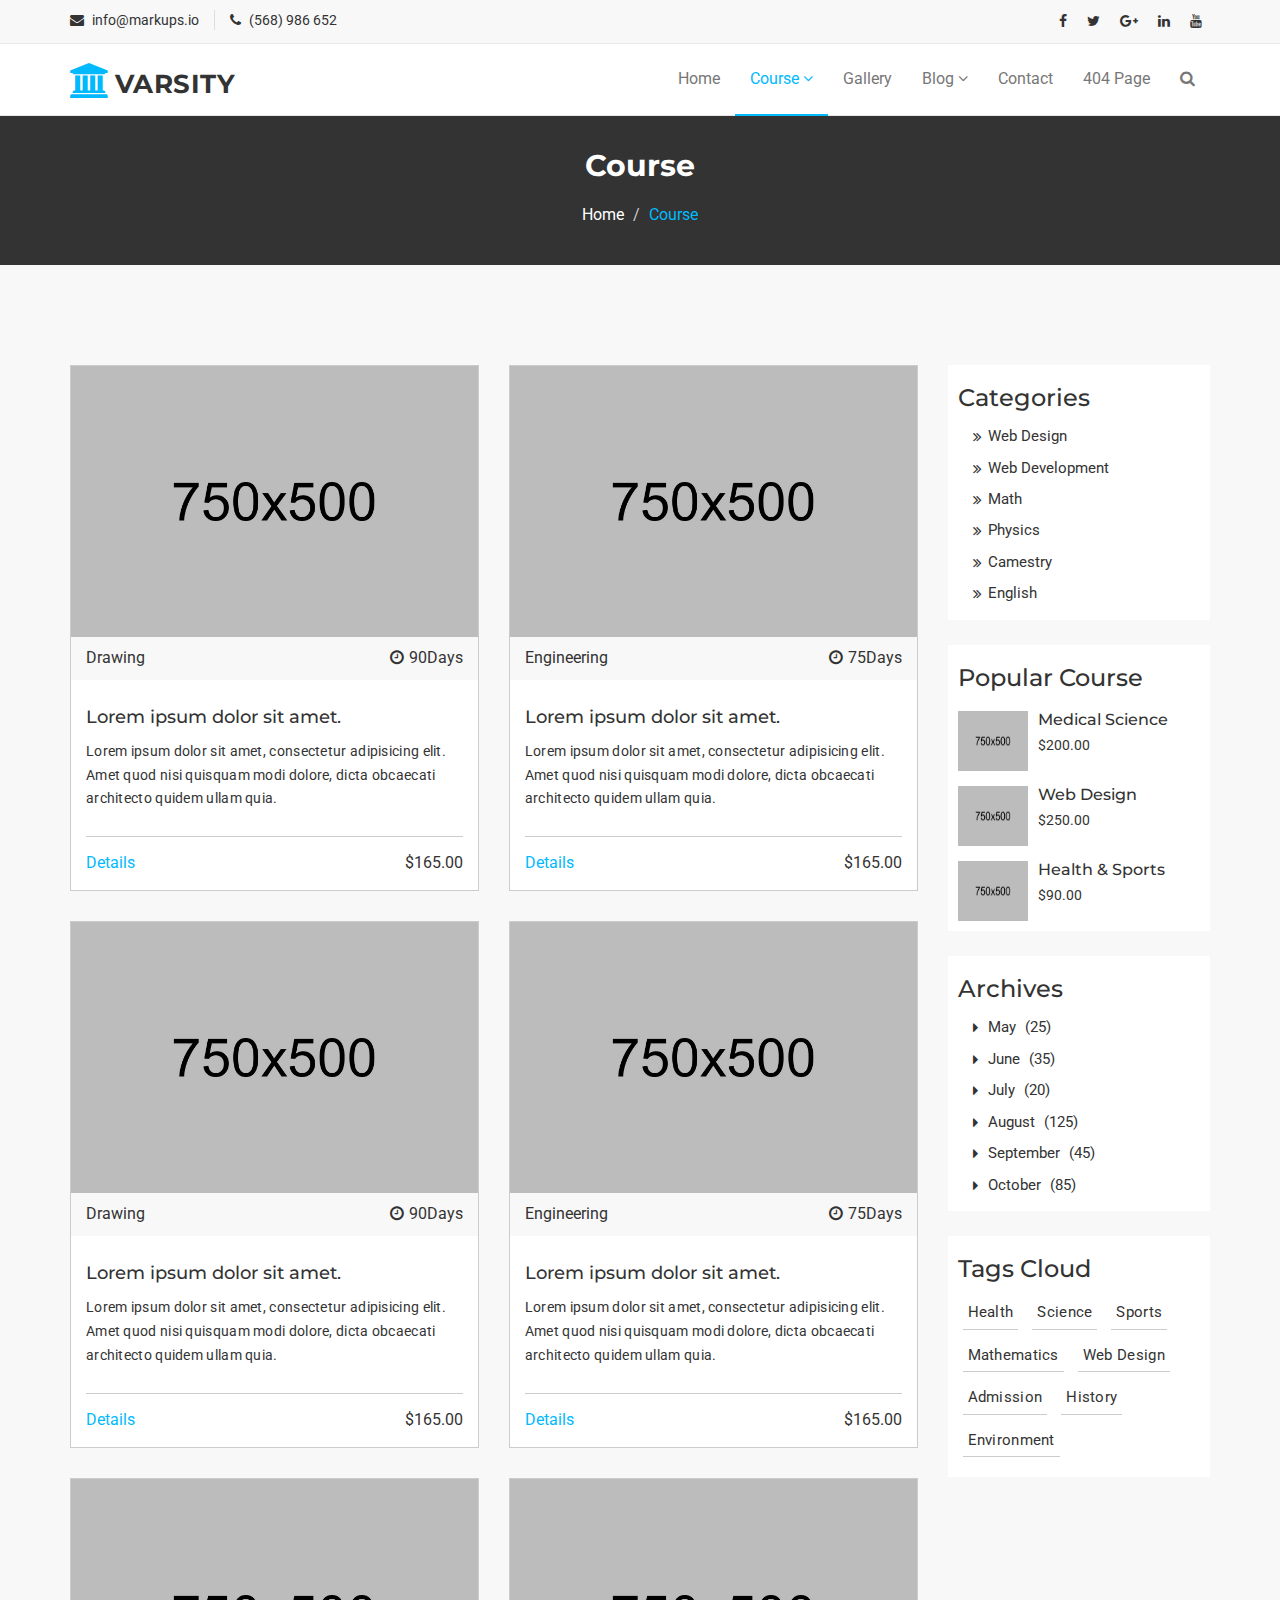
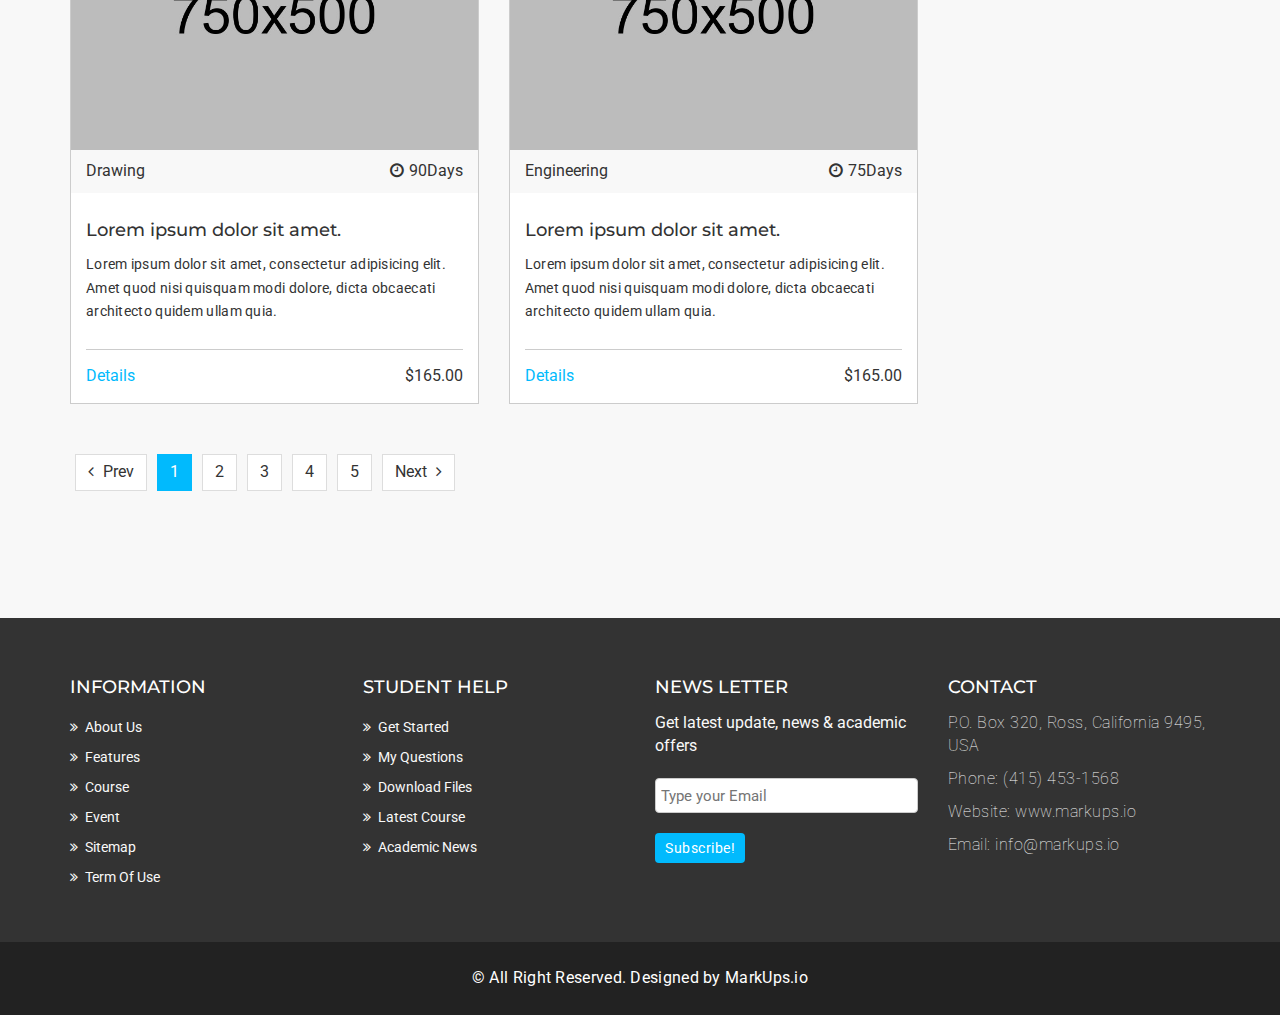
<file: course.html>
<!DOCTYPE html>
<html lang="en">
  <head>
    <meta charset="utf-8">
    <meta http-equiv="X-UA-Compatible" content="IE=edge">
    <meta name="viewport" content="width=device-width, initial-scale=1">    
    <title>Varsity | Course</title>

    <!-- Favicon -->
    <link rel="shortcut icon" href="assets/img/favicon.ico" type="image/x-icon">

    <!-- Font awesome -->
    <link href="assets/css/font-awesome.css" rel="stylesheet">
    <!-- Bootstrap -->
    <link href="assets/css/bootstrap.css" rel="stylesheet">   
    <!-- Slick slider -->
    <link rel="stylesheet" type="text/css" href="assets/css/slick.css">          
    <!-- Fancybox slider -->
    <link rel="stylesheet" href="assets/css/jquery.fancybox.css" type="text/css" media="screen" /> 
    <!-- Theme color -->
    <link id="switcher" href="assets/css/theme-color/default-theme.css" rel="stylesheet">  

    <!-- Main style sheet -->
    <link href="assets/css/style.css" rel="stylesheet">    

   
    <!-- Google Fonts -->
    <link href='https://fonts.googleapis.com/css?family=Montserrat:400,700' rel='stylesheet' type='text/css'>
    <link href='https://fonts.googleapis.com/css?family=Roboto:400,400italic,300,300italic,500,700' rel='stylesheet' type='text/css'>
    

    <!-- HTML5 shim and Respond.js for IE8 support of HTML5 elements and media queries -->
    <!-- WARNING: Respond.js doesn't work if you view the page via file:// -->
    <!--[if lt IE 9]>
      <script src="https://oss.maxcdn.com/html5shiv/3.7.2/html5shiv.min.js"></script>
      <script src="https://oss.maxcdn.com/respond/1.4.2/respond.min.js"></script>
    <![endif]-->

  </head>
  <body>
  <!--START SCROLL TOP BUTTON -->
    <a class="scrollToTop" href="#">
      <i class="fa fa-angle-up"></i>      
    </a>
  <!-- END SCROLL TOP BUTTON -->

  <!-- Start header  -->
  <header id="mu-header">
    <div class="container">
      <div class="row">
        <div class="col-lg-12 col-md-12">
          <div class="mu-header-area">
            <div class="row">
              <div class="col-lg-6 col-md-6 col-sm-6 col-xs-6">
                <div class="mu-header-top-left">
                  <div class="mu-top-email">
                    <i class="fa fa-envelope"></i>
                    <span>info@markups.io</span>
                  </div>
                  <div class="mu-top-phone">
                    <i class="fa fa-phone"></i>
                    <span>(568) 986 652</span>
                  </div>
                </div>
              </div>
              <div class="col-lg-6 col-md-6 col-sm-6 col-xs-6">
                <div class="mu-header-top-right">
                  <nav>
                    <ul class="mu-top-social-nav">
                      <li><a href="#"><span class="fa fa-facebook"></span></a></li>
                      <li><a href="#"><span class="fa fa-twitter"></span></a></li>
                      <li><a href="#"><span class="fa fa-google-plus"></span></a></li>
                      <li><a href="#"><span class="fa fa-linkedin"></span></a></li>
                      <li><a href="#"><span class="fa fa-youtube"></span></a></li>
                    </ul>
                  </nav>
                </div>
              </div>
            </div>
          </div>
        </div>
      </div>
    </div>
  </header>
  <!-- End header  -->
  <!-- Start menu -->
  <section id="mu-menu">
    <nav class="navbar navbar-default" role="navigation">  
      <div class="container">
        <div class="navbar-header">
          <!-- FOR MOBILE VIEW COLLAPSED BUTTON -->
          <button type="button" class="navbar-toggle collapsed" data-toggle="collapse" data-target="#navbar" aria-expanded="false" aria-controls="navbar">
            <span class="sr-only">Toggle navigation</span>
            <span class="icon-bar"></span>
            <span class="icon-bar"></span>
            <span class="icon-bar"></span>
          </button>
          <!-- LOGO -->              
          <!-- TEXT BASED LOGO -->
          <a class="navbar-brand" href="index.html"><i class="fa fa-university"></i><span>Varsity</span></a>
          <!-- IMG BASED LOGO  -->
          <!-- <a class="navbar-brand" href="index.html"><img src="assets/img/logo.png" alt="logo"></a> -->
        </div>
        <div id="navbar" class="navbar-collapse collapse">
          <ul id="top-menu" class="nav navbar-nav navbar-right main-nav">
            <li><a href="index.html">Home</a></li>            
            <li class="dropdown active">
              <a href="#" class="dropdown-toggle active" data-toggle="dropdown">Course <span class="fa fa-angle-down"></span></a>
              <ul class="dropdown-menu" role="menu">
                <li><a href="course.html">Course Archive</a></li>                
                <li><a href="course-detail.html">Course Detail</a></li>                
              </ul>
            </li>           
            <li><a href="gallery.html">Gallery</a></li>
            <li class="dropdown">
              <a href="#" class="dropdown-toggle" data-toggle="dropdown">Blog <span class="fa fa-angle-down"></span></a>
              <ul class="dropdown-menu" role="menu">
                <li><a href="blog-archive.html">Blog Archive</a></li>                
                <li><a href="blog-single.html">Blog Single</a></li>                
              </ul>
            </li>            
            <li><a href="contact.html">Contact</a></li>
            <li><a href="404.html">404 Page</a></li>               
            <li><a href="#" id="mu-search-icon"><i class="fa fa-search"></i></a></li>
          </ul>                   
        </div><!--/.nav-collapse -->        
      </div>     
    </nav>
  </section>
  <!-- End menu -->
  <!-- Start search box -->
  <div id="mu-search">
    <div class="mu-search-area">      
      <button class="mu-search-close"><span class="fa fa-close"></span></button>
      <div class="container">
        <div class="row">
          <div class="col-md-12">            
            <form class="mu-search-form">
              <input type="search" placeholder="Type Your Keyword(s) & Hit Enter">
            </form>
          </div>
        </div>
      </div>
    </div>
  </div>
  <!-- End search box -->
 <!-- Page breadcrumb -->
 <section id="mu-page-breadcrumb">
   <div class="container">
     <div class="row">
       <div class="col-md-12">
         <div class="mu-page-breadcrumb-area">
           <h2>Course</h2>
           <ol class="breadcrumb">
            <li><a href="#">Home</a></li>            
            <li class="active">Course</li>
          </ol>
         </div>
       </div>
     </div>
   </div>
 </section>
 <!-- End breadcrumb -->
 <section id="mu-course-content">
   <div class="container">
     <div class="row">
       <div class="col-md-12">
         <div class="mu-course-content-area">
            <div class="row">
              <div class="col-md-9">
                <!-- start course content container -->
                <div class="mu-course-container">
                  <div class="row">
                    <div class="col-md-6 col-sm-6">
                    <div class="mu-latest-course-single">
                      <figure class="mu-latest-course-img">
                        <a href="#"><img src="assets/img/courses/1.jpg" alt="img"></a>
                        <figcaption class="mu-latest-course-imgcaption">
                          <a href="#">Drawing</a>
                          <span><i class="fa fa-clock-o"></i>90Days</span>
                        </figcaption>
                      </figure>
                      <div class="mu-latest-course-single-content">
                        <h4><a href="#">Lorem ipsum dolor sit amet.</a></h4>
                        <p>Lorem ipsum dolor sit amet, consectetur adipisicing elit. Amet quod nisi quisquam modi dolore, dicta obcaecati architecto quidem ullam quia.</p>
                        <div class="mu-latest-course-single-contbottom">
                          <a class="mu-course-details" href="#">Details</a>
                          <span class="mu-course-price" href="#">$165.00</span>
                        </div>
                      </div>
                    </div> 
                  </div>                  
                  <div class="col-md-6 col-sm-6">
                    <div class="mu-latest-course-single">
                      <figure class="mu-latest-course-img">
                        <a href="#"><img src="assets/img/courses/2.jpg" alt="img"></a>
                        <figcaption class="mu-latest-course-imgcaption">
                          <a href="#">Engineering </a>
                          <span><i class="fa fa-clock-o"></i>75Days</span>
                        </figcaption>
                      </figure>
                      <div class="mu-latest-course-single-content">
                        <h4><a href="#">Lorem ipsum dolor sit amet.</a></h4>
                        <p>Lorem ipsum dolor sit amet, consectetur adipisicing elit. Amet quod nisi quisquam modi dolore, dicta obcaecati architecto quidem ullam quia.</p>
                        <div class="mu-latest-course-single-contbottom">
                          <a class="mu-course-details" href="#">Details</a>
                          <span class="mu-course-price" href="#">$165.00</span>
                        </div>
                      </div>
                    </div>
                  </div>
                  <div class="col-md-6 col-sm-6">
                    <div class="mu-latest-course-single">
                      <figure class="mu-latest-course-img">
                        <a href="#"><img src="assets/img/courses/1.jpg" alt="img"></a>
                        <figcaption class="mu-latest-course-imgcaption">
                          <a href="#">Drawing</a>
                          <span><i class="fa fa-clock-o"></i>90Days</span>
                        </figcaption>
                      </figure>
                      <div class="mu-latest-course-single-content">
                        <h4><a href="#">Lorem ipsum dolor sit amet.</a></h4>
                        <p>Lorem ipsum dolor sit amet, consectetur adipisicing elit. Amet quod nisi quisquam modi dolore, dicta obcaecati architecto quidem ullam quia.</p>
                        <div class="mu-latest-course-single-contbottom">
                          <a class="mu-course-details" href="#">Details</a>
                          <span class="mu-course-price" href="#">$165.00</span>
                        </div>
                      </div>
                    </div> 
                  </div>                  
                  <div class="col-md-6 col-sm-6">
                    <div class="mu-latest-course-single">
                      <figure class="mu-latest-course-img">
                        <a href="#"><img src="assets/img/courses/2.jpg" alt="img"></a>
                        <figcaption class="mu-latest-course-imgcaption">
                          <a href="#">Engineering </a>
                          <span><i class="fa fa-clock-o"></i>75Days</span>
                        </figcaption>
                      </figure>
                      <div class="mu-latest-course-single-content">
                        <h4><a href="#">Lorem ipsum dolor sit amet.</a></h4>
                        <p>Lorem ipsum dolor sit amet, consectetur adipisicing elit. Amet quod nisi quisquam modi dolore, dicta obcaecati architecto quidem ullam quia.</p>
                        <div class="mu-latest-course-single-contbottom">
                          <a class="mu-course-details" href="#">Details</a>
                          <span class="mu-course-price" href="#">$165.00</span>
                        </div>
                      </div>
                    </div>
                  </div>
                  <div class="col-md-6 col-sm-6">
                    <div class="mu-latest-course-single">
                      <figure class="mu-latest-course-img">
                        <a href="#"><img src="assets/img/courses/1.jpg" alt="img"></a>
                        <figcaption class="mu-latest-course-imgcaption">
                          <a href="#">Drawing</a>
                          <span><i class="fa fa-clock-o"></i>90Days</span>
                        </figcaption>
                      </figure>
                      <div class="mu-latest-course-single-content">
                        <h4><a href="#">Lorem ipsum dolor sit amet.</a></h4>
                        <p>Lorem ipsum dolor sit amet, consectetur adipisicing elit. Amet quod nisi quisquam modi dolore, dicta obcaecati architecto quidem ullam quia.</p>
                        <div class="mu-latest-course-single-contbottom">
                          <a class="mu-course-details" href="#">Details</a>
                          <span class="mu-course-price" href="#">$165.00</span>
                        </div>
                      </div>
                    </div> 
                  </div>                  
                  <div class="col-md-6 col-sm-6">
                    <div class="mu-latest-course-single">
                      <figure class="mu-latest-course-img">
                        <a href="#"><img src="assets/img/courses/2.jpg" alt="img"></a>
                        <figcaption class="mu-latest-course-imgcaption">
                          <a href="#">Engineering </a>
                          <span><i class="fa fa-clock-o"></i>75Days</span>
                        </figcaption>
                      </figure>
                      <div class="mu-latest-course-single-content">
                        <h4><a href="#">Lorem ipsum dolor sit amet.</a></h4>
                        <p>Lorem ipsum dolor sit amet, consectetur adipisicing elit. Amet quod nisi quisquam modi dolore, dicta obcaecati architecto quidem ullam quia.</p>
                        <div class="mu-latest-course-single-contbottom">
                          <a class="mu-course-details" href="#">Details</a>
                          <span class="mu-course-price" href="#">$165.00</span>
                        </div>
                      </div>
                    </div>
                  </div>
                  </div>
                </div>
                <!-- end course content container -->
                <!-- start course pagination -->
                <div class="mu-pagination">
                  <nav>
                    <ul class="pagination">
                      <li>
                        <a href="#" aria-label="Previous">
                          <span class="fa fa-angle-left"></span> Prev 
                        </a>
                      </li>
                      <li class="active"><a href="#">1</a></li>
                      <li><a href="#">2</a></li>
                      <li><a href="#">3</a></li>
                      <li><a href="#">4</a></li>
                      <li><a href="#">5</a></li>
                      <li>
                        <a href="#" aria-label="Next">
                         Next <span class="fa fa-angle-right"></span>
                        </a>
                      </li>
                    </ul>
                  </nav>
                </div>
                <!-- end course pagination -->
              </div>
              <div class="col-md-3">
                <!-- start sidebar -->
                <aside class="mu-sidebar">
                  <!-- start single sidebar -->
                  <div class="mu-single-sidebar">
                    <h3>Categories</h3>
                    <ul class="mu-sidebar-catg">
                      <li><a href="#">Web Design</a></li>
                      <li><a href="">Web Development</a></li>
                      <li><a href="">Math</a></li>
                      <li><a href="">Physics</a></li>
                      <li><a href="">Camestry</a></li>
                      <li><a href="">English</a></li>
                    </ul>
                  </div>
                  <!-- end single sidebar -->
                  <!-- start single sidebar -->
                  <div class="mu-single-sidebar">
                    <h3>Popular Course</h3>
                    <div class="mu-sidebar-popular-courses">
                      <div class="media">
                        <div class="media-left">
                          <a href="#">
                            <img class="media-object" src="assets/img/courses/1.jpg" alt="img">
                          </a>
                        </div>
                        <div class="media-body">
                          <h4 class="media-heading"><a href="#">Medical Science</a></h4>                      
                          <span class="popular-course-price">$200.00</span>
                        </div>
                      </div>
                      <div class="media">
                        <div class="media-left">
                          <a href="#">
                            <img class="media-object" src="assets/img/courses/2.jpg" alt="img">
                          </a>
                        </div>
                        <div class="media-body">
                          <h4 class="media-heading"><a href="#">Web Design</a></h4>                      
                          <span class="popular-course-price">$250.00</span>
                        </div>
                      </div>
                      <div class="media">
                        <div class="media-left">
                          <a href="#">
                            <img class="media-object" src="assets/img/courses/3.jpg" alt="img">
                          </a>
                        </div>
                        <div class="media-body">
                          <h4 class="media-heading"><a href="#">Health & Sports</a></h4>                      
                          <span class="popular-course-price">$90.00</span>
                        </div>
                      </div>
                    </div>
                  </div>
                  <!-- end single sidebar -->
                  <!-- start single sidebar -->
                  <div class="mu-single-sidebar">
                    <h3>Archives</h3>
                    <ul class="mu-sidebar-catg mu-sidebar-archives">
                      <li><a href="#">May <span>(25)</span></a></li>
                      <li><a href="">June <span>(35)</span></a></li>
                      <li><a href="">July <span>(20)</span></a></li>
                      <li><a href="">August <span>(125)</span></a></li>
                      <li><a href="">September <span>(45)</span></a></li>
                      <li><a href="">October <span>(85)</span></a></li>
                    </ul>
                  </div>
                  <!-- end single sidebar -->
                  <!-- start single sidebar -->
                  <div class="mu-single-sidebar">
                    <h3>Tags Cloud</h3>
                    <div class="tag-cloud">
                      <a href="#">Health</a>
                      <a href="#">Science</a>
                      <a href="#">Sports</a>
                      <a href="#">Mathematics</a>
                      <a href="#">Web Design</a>
                      <a href="#">Admission</a>
                      <a href="#">History</a>
                      <a href="#">Environment</a>
                    </div>
                  </div>
                  <!-- end single sidebar -->
                </aside>
                <!-- / end sidebar -->
             </div>
           </div>
         </div>
       </div>
     </div>
   </div>
 </section>

  <!-- Start footer -->
  <footer id="mu-footer">
    <!-- start footer top -->
    <div class="mu-footer-top">
      <div class="container">
        <div class="mu-footer-top-area">
          <div class="row">
            <div class="col-lg-3 col-md-3 col-sm-3">
              <div class="mu-footer-widget">
                <h4>Information</h4>
                <ul>
                  <li><a href="#">About Us</a></li>
                  <li><a href="">Features</a></li>
                  <li><a href="">Course</a></li>
                  <li><a href="">Event</a></li>
                  <li><a href="">Sitemap</a></li>
                  <li><a href="">Term Of Use</a></li>
                </ul>
              </div>
            </div>
            <div class="col-lg-3 col-md-3 col-sm-3">
              <div class="mu-footer-widget">
                <h4>Student Help</h4>
                <ul>
                  <li><a href="">Get Started</a></li>
                  <li><a href="#">My Questions</a></li>
                  <li><a href="">Download Files</a></li>
                  <li><a href="">Latest Course</a></li>
                  <li><a href="">Academic News</a></li>                  
                </ul>
              </div>
            </div>
            <div class="col-lg-3 col-md-3 col-sm-3">
              <div class="mu-footer-widget">
                <h4>News letter</h4>
                <p>Get latest update, news & academic offers</p>
                <form class="mu-subscribe-form">
                  <input type="email" placeholder="Type your Email">
                  <button class="mu-subscribe-btn" type="submit">Subscribe!</button>
                </form>               
              </div>
            </div>
            <div class="col-lg-3 col-md-3 col-sm-3">
              <div class="mu-footer-widget">
                <h4>Contact</h4>
                <address>
                  <p>P.O. Box 320, Ross, California 9495, USA</p>
                  <p>Phone: (415) 453-1568 </p>
                  <p>Website: www.markups.io</p>
                  <p>Email: info@markups.io</p>
                </address>
              </div>
            </div>
          </div>
        </div>
      </div>
    </div>
    <!-- end footer top -->
    <!-- start footer bottom -->
    <div class="mu-footer-bottom">
      <div class="container">
        <div class="mu-footer-bottom-area">
          <p>&copy; All Right Reserved. Designed by <a href="http://www.markups.io/" rel="nofollow">MarkUps.io</a></p>
        </div>
      </div>
    </div>
    <!-- end footer bottom -->
  </footer>
  <!-- End footer -->





  
  <!-- jQuery library -->
  <script src="assets/js/jquery.min.js"></script>  
  <!-- Include all compiled plugins (below), or include individual files as needed -->
  <script src="assets/js/bootstrap.js"></script>   
  <!-- Slick slider -->
  <script type="text/javascript" src="assets/js/slick.js"></script>
  <!-- Counter -->
  <script type="text/javascript" src="assets/js/waypoints.js"></script>
  <script type="text/javascript" src="assets/js/jquery.counterup.js"></script>  
  <!-- Mixit slider -->
  <script type="text/javascript" src="assets/js/jquery.mixitup.js"></script>
  <!-- Add fancyBox -->        
  <script type="text/javascript" src="assets/js/jquery.fancybox.pack.js"></script>

  <!-- Custom js -->
  <script src="assets/js/custom.js"></script> 

  </body>
</html>
</file>
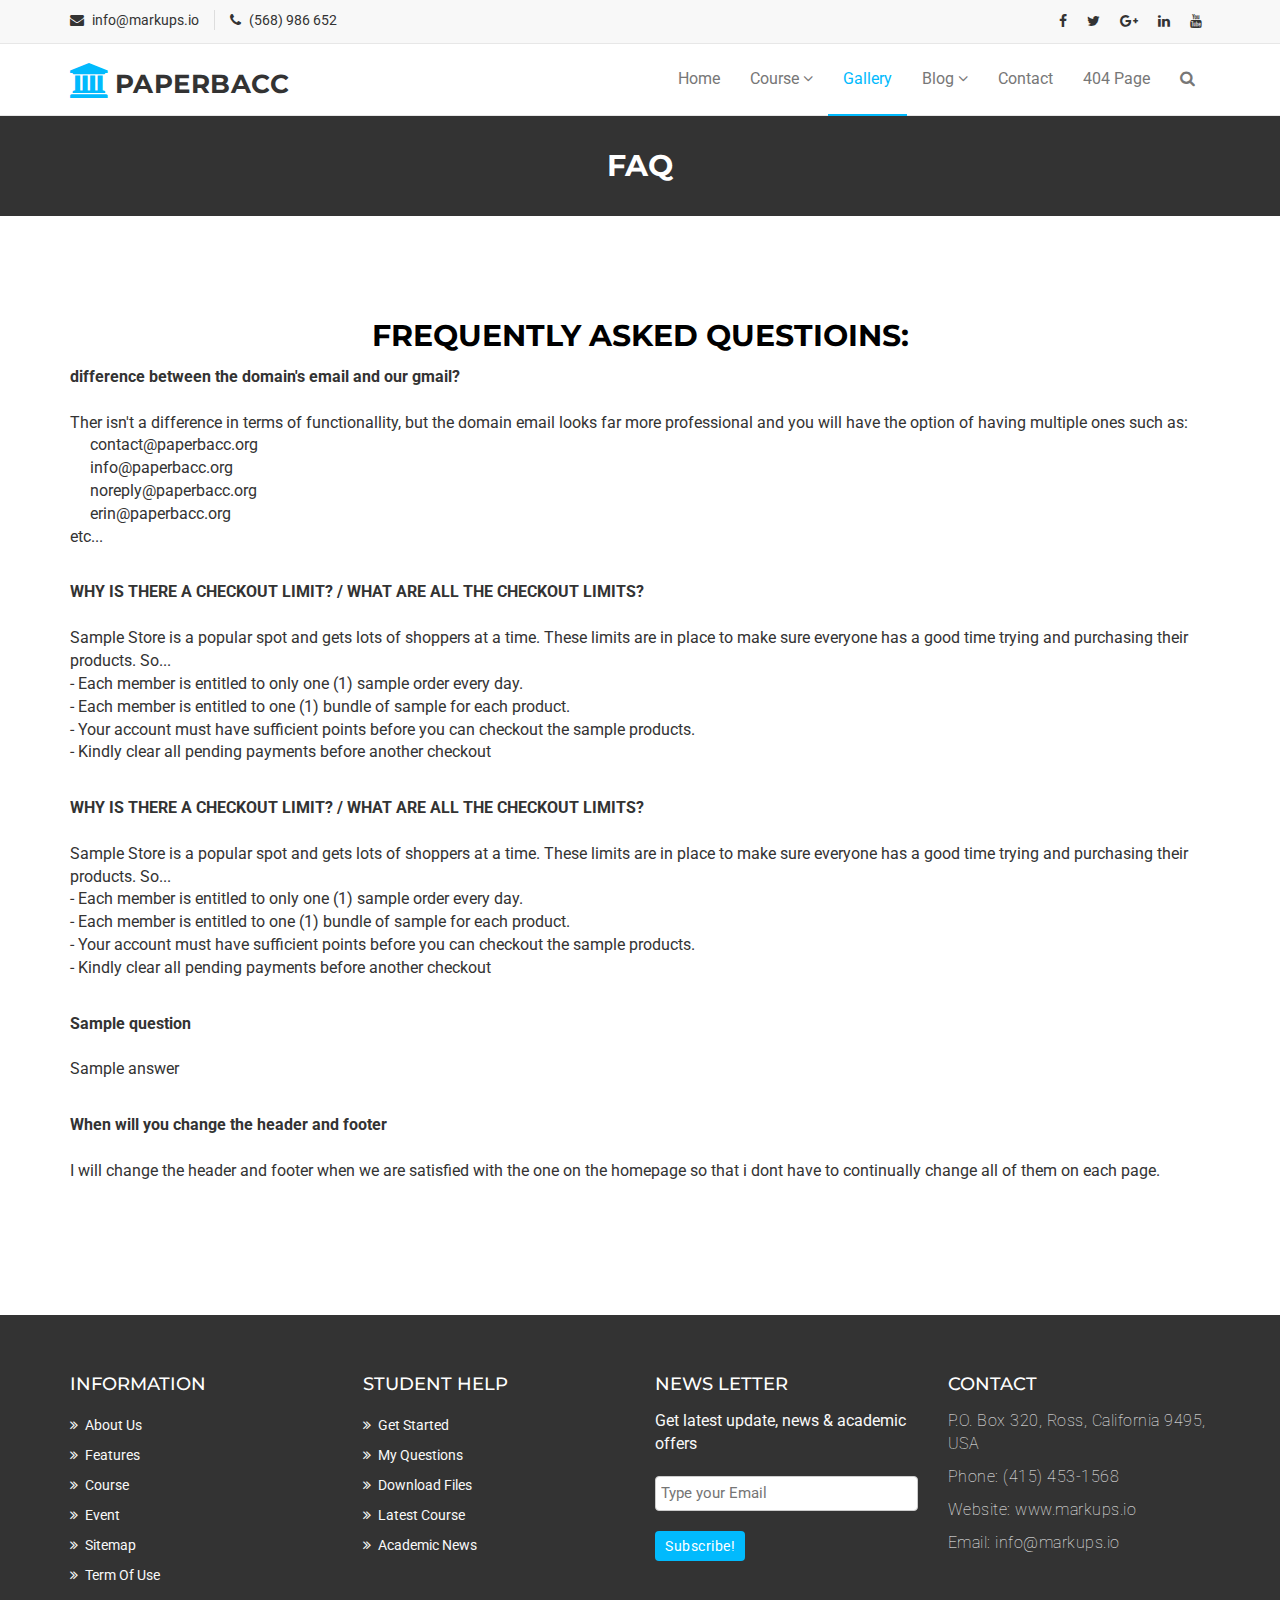
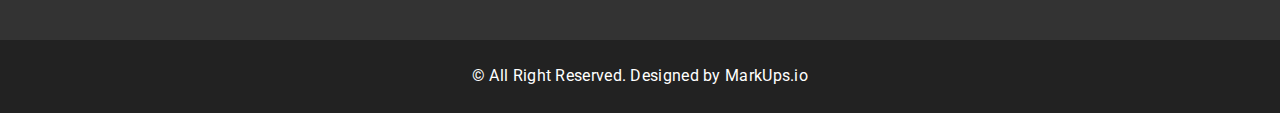
<file: FAQ.html>
<!DOCTYPE html>
<html lang="en">
  <head>
    <meta charset="utf-8">
    <meta http-equiv="X-UA-Compatible" content="IE=edge">
    <meta name="viewport" content="width=device-width, initial-scale=1">    
    <title>Paperbacc | FAQ</title>

    <!-- Favicon -->
    <link rel="shortcut icon" href="assets/img/favicon.ico" type="image/x-icon">

    <!-- Font awesome -->
    <link href="assets/css/font-awesome.css" rel="stylesheet">
    <!-- Bootstrap -->
    <link href="assets/css/bootstrap.css" rel="stylesheet">   
    <!-- Slick slider -->
    <link rel="stylesheet" type="text/css" href="assets/css/slick.css">          
    <!-- Fancybox slider -->
    <link rel="stylesheet" href="assets/css/jquery.fancybox.css" type="text/css" media="screen" /> 
    <!-- Theme color -->
    <link id="switcher" href="assets/css/theme-color/default-theme.css" rel="stylesheet">  

    <!-- Main style sheet -->
    <link href="assets/css/style.css" rel="stylesheet">    

   
    <!-- Google Fonts -->
    <link href='https://fonts.googleapis.com/css?family=Montserrat:400,700' rel='stylesheet' type='text/css'>
    <link href='https://fonts.googleapis.com/css?family=Roboto:400,400italic,300,300italic,500,700' rel='stylesheet' type='text/css'>
    

    <!-- HTML5 shim and Respond.js for IE8 support of HTML5 elements and media queries -->
    <!-- WARNING: Respond.js doesn't work if you view the page via file:// -->
    <!--[if lt IE 9]>
      <script src="https://oss.maxcdn.com/html5shiv/3.7.2/html5shiv.min.js"></script>
      <script src="https://oss.maxcdn.com/respond/1.4.2/respond.min.js"></script>
    <![endif]-->

  </head>
  <body> 
  <!--START SCROLL TOP BUTTON -->
    <a class="scrollToTop" href="#">
      <i class="fa fa-angle-up"></i>      
    </a>
  <!-- END SCROLL TOP BUTTON -->

  <!-- Start header  -->
  <header id="mu-header">
    <div class="container">
      <div class="row">
        <div class="col-lg-12 col-md-12">
          <div class="mu-header-area">
            <div class="row">
              <div class="col-lg-6 col-md-6 col-sm-6 col-xs-6">
                <div class="mu-header-top-left">
                  <div class="mu-top-email">
                    <i class="fa fa-envelope"></i>
                    <span>info@markups.io</span>
                  </div>
                  <div class="mu-top-phone">
                    <i class="fa fa-phone"></i>
                    <span>(568) 986 652</span>
                  </div>
                </div>
              </div>
              <div class="col-lg-6 col-md-6 col-sm-6 col-xs-6">
                <div class="mu-header-top-right">
                  <nav>
                    <ul class="mu-top-social-nav">
                      <li><a href="#"><span class="fa fa-facebook"></span></a></li>
                      <li><a href="#"><span class="fa fa-twitter"></span></a></li>
                      <li><a href="#"><span class="fa fa-google-plus"></span></a></li>
                      <li><a href="#"><span class="fa fa-linkedin"></span></a></li>
                      <li><a href="#"><span class="fa fa-youtube"></span></a></li>
                    </ul>
                  </nav>
                </div>
              </div>
            </div>
          </div>
        </div>
      </div>
    </div>
  </header>
  <!-- End header  -->
  <!-- Start menu -->
  <section id="mu-menu">
    <nav class="navbar navbar-default" role="navigation">  
      <div class="container">
        <div class="navbar-header">
          <!-- FOR MOBILE VIEW COLLAPSED BUTTON -->
          <button type="button" class="navbar-toggle collapsed" data-toggle="collapse" data-target="#navbar" aria-expanded="false" aria-controls="navbar">
            <span class="sr-only">Toggle navigation</span>
            <span class="icon-bar"></span>
            <span class="icon-bar"></span>
            <span class="icon-bar"></span>
          </button>
          <!-- LOGO -->              
          <!-- TEXT BASED LOGO -->
          <a class="navbar-brand" href="index.html"><i class="fa fa-university"></i><span>Paperbacc</span></a>
          <!-- IMG BASED LOGO  -->
          <!-- <a class="navbar-brand" href="index.html"><img src="assets/img/logo.png" alt="logo"></a> -->
        </div>
        <div id="navbar" class="navbar-collapse collapse">
         <ul id="top-menu" class="nav navbar-nav navbar-right main-nav">
            <li><a href="index.html">Home</a></li>            
            <li class="dropdown">
              <a href="#" class="dropdown-toggle" data-toggle="dropdown">Course <span class="fa fa-angle-down"></span></a>
              <ul class="dropdown-menu" role="menu">
                <li><a href="course.html">Course Archive</a></li>                
                <li><a href="course-detail.html">Course Detail</a></li>                
              </ul>
            </li>           
            <li class="active"><a href="gallery.html">Gallery</a></li>
            <li class="dropdown">
              <a href="#" class="dropdown-toggle" data-toggle="dropdown">Blog <span class="fa fa-angle-down"></span></a>
              <ul class="dropdown-menu" role="menu">
                <li><a href="blog-archive.html">Blog Archive</a></li>                
                <li><a href="blog-single.html">Blog Single</a></li>                
              </ul>
            </li>            
            <li><a href="contact.html">Contact</a></li>
            <li><a href="404.html">404 Page</a></li>               
            <li><a href="#" id="mu-search-icon"><i class="fa fa-search"></i></a></li>
          </ul>                    
        </div><!--/.nav-collapse -->        
      </div>     
    </nav>
  </section>
  <!-- End menu -->
  <!-- Start search box -->
  <div id="mu-search">
    <div class="mu-search-area">      
      <button class="mu-search-close"><span class="fa fa-close"></span></button>
      <div class="container">
        <div class="row">
          <div class="col-md-12">            
            <form class="mu-search-form">
              <input type="search" placeholder="Type Your Keyword(s) & Hit Enter">
            </form>
          </div>
        </div>
      </div>
    </div>
  </div>
  <!-- End search box -->
 <!-- Page breadcrumb -->
 <section id="mu-page-breadcrumb">
   <div class="container">
     <div class="row">
       <div class="col-md-12">
         <div class="mu-page-breadcrumb-area">
           <h2>FAQ</h2>
         </div>
       </div>
     </div>
   </div>
 </section>
 <!-- End breadcrumb -->
 <!-- Start gallery  -->
 <section id="mu-gallery">
   <div class="container">
     <div class="row">
       <div class="col-md-12">
        <div class="mu-title">
          <h2>Frequently asked questioins:</h2>
        </div>
        <div>
          <div>
            <b align="Left">difference between the domain's email and our gmail?</b>
            <p align="Left"><br>
              Ther isn't a difference in terms of functionallity, but the domain email looks far more professional and you will have the option of having multiple ones such as:<br>
              &emsp; contact@paperbacc.org<br>
              &emsp; info@paperbacc.org<br>
              &emsp; noreply@paperbacc.org<br>
              &emsp; erin@paperbacc.org<br>
              etc...
              <br><br>
            </p>
          </div>
          <div>
            <b align="Left">WHY IS THERE A CHECKOUT LIMIT? / WHAT ARE ALL THE CHECKOUT LIMITS?</b>
            <p align="Left"><br>
              Sample Store is a popular spot and gets lots of shoppers at a time. These limits are in place to 
              make sure everyone has a good time trying and purchasing their products. So...<br>
              - Each member is entitled to only one (1) sample order every day.<br>
              - Each member is entitled to one (1) bundle of sample for each product.<br>
              - Your account must have sufficient points before you can checkout the sample products.<br>
              - Kindly clear all pending payments before another checkout<br><br>
            </p>
          </div>
          <div>
            <b align="Left">WHY IS THERE A CHECKOUT LIMIT? / WHAT ARE ALL THE CHECKOUT LIMITS?</b>
            <p align="Left"><br>
              Sample Store is a popular spot and gets lots of shoppers at a time. These limits are in place to 
              make sure everyone has a good time trying and purchasing their products. So...<br>
              - Each member is entitled to only one (1) sample order every day.<br>
              - Each member is entitled to one (1) bundle of sample for each product.<br>
              - Your account must have sufficient points before you can checkout the sample products.<br>
              - Kindly clear all pending payments before another checkout<br><br>
            </p>
          </div>
          <div>
            <b align="Left">Sample question</b>
            <p align="Left"><br>
              Sample answer<br><br>
            </p>
          </div>
          <div>
            <b align="Left">When will you change the header and footer</b>
            <p align="Left"><br>
              I will change the header and footer when we are satisfied with the one on the homepage
              so that i dont have to continually change all of them on each page.<br><br>
            </p>
          </div>
        </div>
       </div>
     </div>
   </div>
 </section>
 <!-- End gallery  -->
 

  <!-- Start footer -->
  <footer id="mu-footer">
    <!-- start footer top -->
    <div class="mu-footer-top">
      <div class="container">
        <div class="mu-footer-top-area">
          <div class="row">
            <div class="col-lg-3 col-md-3 col-sm-3">
              <div class="mu-footer-widget">
                <h4>Information</h4>
                <ul>
                  <li><a href="#">About Us</a></li>
                  <li><a href="">Features</a></li>
                  <li><a href="">Course</a></li>
                  <li><a href="">Event</a></li>
                  <li><a href="">Sitemap</a></li>
                  <li><a href="">Term Of Use</a></li>
                </ul>
              </div>
            </div>
            <div class="col-lg-3 col-md-3 col-sm-3">
              <div class="mu-footer-widget">
                <h4>Student Help</h4>
                <ul>
                  <li><a href="">Get Started</a></li>
                  <li><a href="#">My Questions</a></li>
                  <li><a href="">Download Files</a></li>
                  <li><a href="">Latest Course</a></li>
                  <li><a href="">Academic News</a></li>                  
                </ul>
              </div>
            </div>
            <div class="col-lg-3 col-md-3 col-sm-3">
              <div class="mu-footer-widget">
                <h4>News letter</h4>
                <p>Get latest update, news & academic offers</p>
                <form class="mu-subscribe-form">
                  <input type="email" placeholder="Type your Email">
                  <button class="mu-subscribe-btn" type="submit">Subscribe!</button>
                </form>               
              </div>
            </div>
            <div class="col-lg-3 col-md-3 col-sm-3">
              <div class="mu-footer-widget">
                <h4>Contact</h4>
                <address>
                  <p>P.O. Box 320, Ross, California 9495, USA</p>
                  <p>Phone: (415) 453-1568 </p>
                  <p>Website: www.markups.io</p>
                  <p>Email: info@markups.io</p>
                </address>
              </div>
            </div>
          </div>
        </div>
      </div>
    </div>
    <!-- end footer top -->
    <!-- start footer bottom -->
    <div class="mu-footer-bottom">
      <div class="container">
        <div class="mu-footer-bottom-area">
          <p>&copy; All Right Reserved. Designed by <a href="http://www.markups.io/" rel="nofollow">MarkUps.io</a></p>
        </div>
      </div>
    </div>
    <!-- end footer bottom -->
  </footer>
  <!-- End footer -->





  
  <!-- jQuery library -->
  <script src="assets/js/jquery.min.js"></script>  
  <!-- Include all compiled plugins (below), or include individual files as needed -->
  <script src="assets/js/bootstrap.js"></script>   
  <!-- Slick slider -->
  <script type="text/javascript" src="assets/js/slick.js"></script>
  <!-- Counter -->
  <script type="text/javascript" src="assets/js/waypoints.js"></script>
  <script type="text/javascript" src="assets/js/jquery.counterup.js"></script>  
  <!-- Mixit slider -->
  <script type="text/javascript" src="assets/js/jquery.mixitup.js"></script>
  <!-- Add fancyBox -->        
  <script type="text/javascript" src="assets/js/jquery.fancybox.pack.js"></script>

  <!-- Custom js -->
  <script src="assets/js/custom.js"></script> 

  </body>
</html>
</file>
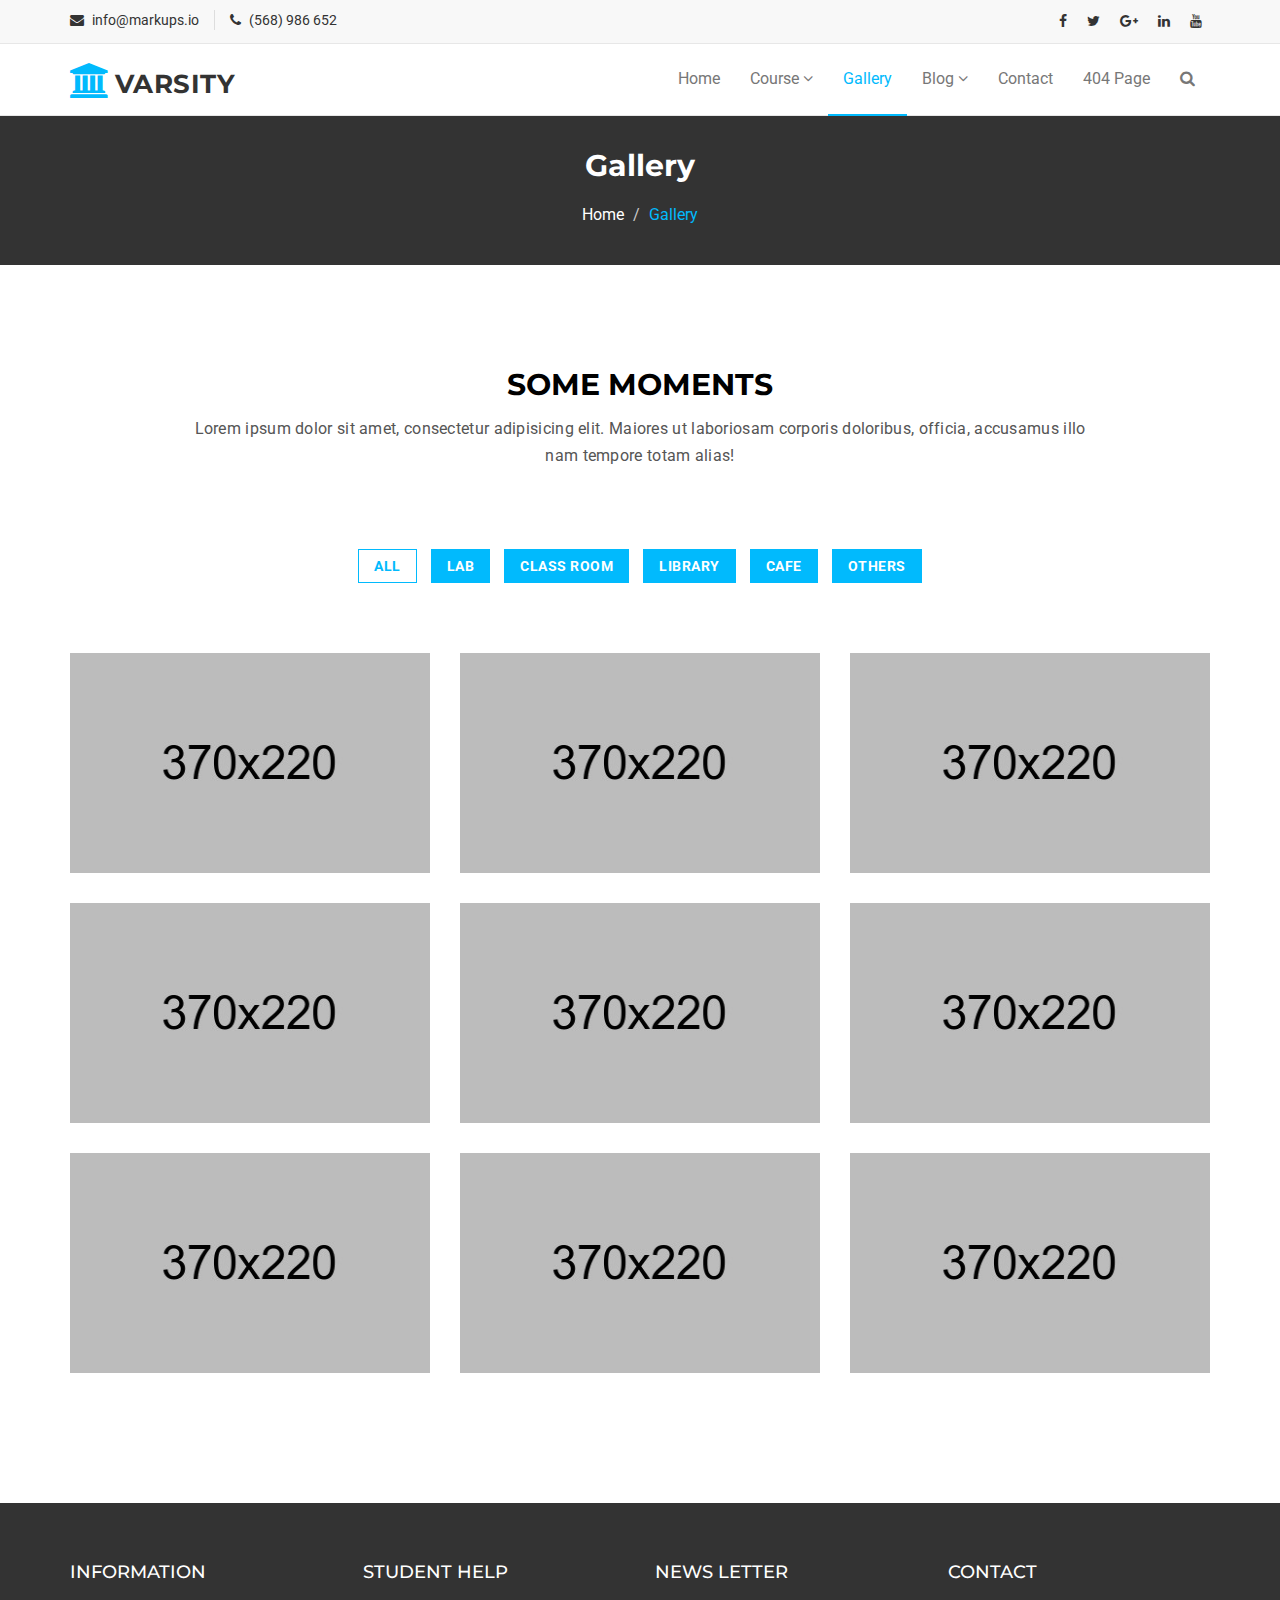
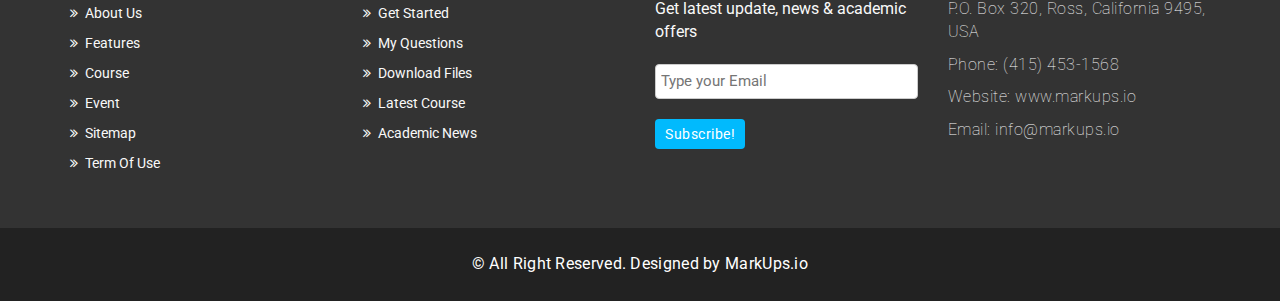
<file: gallery.html>
<!DOCTYPE html>
<html lang="en">
  <head>
    <meta charset="utf-8">
    <meta http-equiv="X-UA-Compatible" content="IE=edge">
    <meta name="viewport" content="width=device-width, initial-scale=1">    
    <title>Varsity | Gallery</title>

    <!-- Favicon -->
    <link rel="shortcut icon" href="assets/img/favicon.ico" type="image/x-icon">

    <!-- Font awesome -->
    <link href="assets/css/font-awesome.css" rel="stylesheet">
    <!-- Bootstrap -->
    <link href="assets/css/bootstrap.css" rel="stylesheet">   
    <!-- Slick slider -->
    <link rel="stylesheet" type="text/css" href="assets/css/slick.css">          
    <!-- Fancybox slider -->
    <link rel="stylesheet" href="assets/css/jquery.fancybox.css" type="text/css" media="screen" /> 
    <!-- Theme color -->
    <link id="switcher" href="assets/css/theme-color/default-theme.css" rel="stylesheet">  

    <!-- Main style sheet -->
    <link href="assets/css/style.css" rel="stylesheet">    

   
    <!-- Google Fonts -->
    <link href='https://fonts.googleapis.com/css?family=Montserrat:400,700' rel='stylesheet' type='text/css'>
    <link href='https://fonts.googleapis.com/css?family=Roboto:400,400italic,300,300italic,500,700' rel='stylesheet' type='text/css'>
    

    <!-- HTML5 shim and Respond.js for IE8 support of HTML5 elements and media queries -->
    <!-- WARNING: Respond.js doesn't work if you view the page via file:// -->
    <!--[if lt IE 9]>
      <script src="https://oss.maxcdn.com/html5shiv/3.7.2/html5shiv.min.js"></script>
      <script src="https://oss.maxcdn.com/respond/1.4.2/respond.min.js"></script>
    <![endif]-->

  </head>
  <body> 
  <!--START SCROLL TOP BUTTON -->
    <a class="scrollToTop" href="#">
      <i class="fa fa-angle-up"></i>      
    </a>
  <!-- END SCROLL TOP BUTTON -->

  <!-- Start header  -->
  <header id="mu-header">
    <div class="container">
      <div class="row">
        <div class="col-lg-12 col-md-12">
          <div class="mu-header-area">
            <div class="row">
              <div class="col-lg-6 col-md-6 col-sm-6 col-xs-6">
                <div class="mu-header-top-left">
                  <div class="mu-top-email">
                    <i class="fa fa-envelope"></i>
                    <span>info@markups.io</span>
                  </div>
                  <div class="mu-top-phone">
                    <i class="fa fa-phone"></i>
                    <span>(568) 986 652</span>
                  </div>
                </div>
              </div>
              <div class="col-lg-6 col-md-6 col-sm-6 col-xs-6">
                <div class="mu-header-top-right">
                  <nav>
                    <ul class="mu-top-social-nav">
                      <li><a href="#"><span class="fa fa-facebook"></span></a></li>
                      <li><a href="#"><span class="fa fa-twitter"></span></a></li>
                      <li><a href="#"><span class="fa fa-google-plus"></span></a></li>
                      <li><a href="#"><span class="fa fa-linkedin"></span></a></li>
                      <li><a href="#"><span class="fa fa-youtube"></span></a></li>
                    </ul>
                  </nav>
                </div>
              </div>
            </div>
          </div>
        </div>
      </div>
    </div>
  </header>
  <!-- End header  -->
  <!-- Start menu -->
  <section id="mu-menu">
    <nav class="navbar navbar-default" role="navigation">  
      <div class="container">
        <div class="navbar-header">
          <!-- FOR MOBILE VIEW COLLAPSED BUTTON -->
          <button type="button" class="navbar-toggle collapsed" data-toggle="collapse" data-target="#navbar" aria-expanded="false" aria-controls="navbar">
            <span class="sr-only">Toggle navigation</span>
            <span class="icon-bar"></span>
            <span class="icon-bar"></span>
            <span class="icon-bar"></span>
          </button>
          <!-- LOGO -->              
          <!-- TEXT BASED LOGO -->
          <a class="navbar-brand" href="index.html"><i class="fa fa-university"></i><span>Varsity</span></a>
          <!-- IMG BASED LOGO  -->
          <!-- <a class="navbar-brand" href="index.html"><img src="assets/img/logo.png" alt="logo"></a> -->
        </div>
        <div id="navbar" class="navbar-collapse collapse">
         <ul id="top-menu" class="nav navbar-nav navbar-right main-nav">
            <li><a href="index.html">Home</a></li>            
            <li class="dropdown">
              <a href="#" class="dropdown-toggle" data-toggle="dropdown">Course <span class="fa fa-angle-down"></span></a>
              <ul class="dropdown-menu" role="menu">
                <li><a href="course.html">Course Archive</a></li>                
                <li><a href="course-detail.html">Course Detail</a></li>                
              </ul>
            </li>           
            <li class="active"><a href="gallery.html">Gallery</a></li>
            <li class="dropdown">
              <a href="#" class="dropdown-toggle" data-toggle="dropdown">Blog <span class="fa fa-angle-down"></span></a>
              <ul class="dropdown-menu" role="menu">
                <li><a href="blog-archive.html">Blog Archive</a></li>                
                <li><a href="blog-single.html">Blog Single</a></li>                
              </ul>
            </li>            
            <li><a href="contact.html">Contact</a></li>
            <li><a href="404.html">404 Page</a></li>               
            <li><a href="#" id="mu-search-icon"><i class="fa fa-search"></i></a></li>
          </ul>                    
        </div><!--/.nav-collapse -->        
      </div>     
    </nav>
  </section>
  <!-- End menu -->
  <!-- Start search box -->
  <div id="mu-search">
    <div class="mu-search-area">      
      <button class="mu-search-close"><span class="fa fa-close"></span></button>
      <div class="container">
        <div class="row">
          <div class="col-md-12">            
            <form class="mu-search-form">
              <input type="search" placeholder="Type Your Keyword(s) & Hit Enter">
            </form>
          </div>
        </div>
      </div>
    </div>
  </div>
  <!-- End search box -->
 <!-- Page breadcrumb -->
 <section id="mu-page-breadcrumb">
   <div class="container">
     <div class="row">
       <div class="col-md-12">
         <div class="mu-page-breadcrumb-area">
           <h2>Gallery</h2>
           <ol class="breadcrumb">
            <li><a href="#">Home</a></li>            
            <li class="active">Gallery</li>
          </ol>
         </div>
       </div>
     </div>
   </div>
 </section>
 <!-- End breadcrumb -->
 <!-- Start gallery  -->
 <section id="mu-gallery">
   <div class="container">
     <div class="row">
       <div class="col-md-12">
         <div class="mu-gallery-area">
          <!-- start title -->
          <div class="mu-title">
            <h2>Some Moments</h2>
            <p>Lorem ipsum dolor sit amet, consectetur adipisicing elit. Maiores ut laboriosam corporis doloribus, officia, accusamus illo nam tempore totam alias!</p>
          </div>
          <!-- end title -->
          <!-- start gallery content -->
          <div class="mu-gallery-content">
            <!-- Start gallery menu -->
            <div class="mu-gallery-top">              
              <ul>
                <li class="filter active" data-filter="all">All</li>
                <li class="filter" data-filter=".lab">Lab</li>
                <li class="filter" data-filter=".classroom">Class Room</li>
                <li class="filter" data-filter=".library">Library</li>
                <li class="filter" data-filter=".cafe">Cafe</li>
                <li class="filter" data-filter=".others">Others</li>
              </ul>
            </div>
            <!-- End gallery menu -->
            <div class="mu-gallery-body">
              <ul id="mixit-container" class="row">
                <!-- start single gallery image -->
                <li class="col-md-4 col-sm-6 col-xs-12 mix lab">
                  <div class="mu-single-gallery">                  
                    <div class="mu-single-gallery-item">
                      <div class="mu-single-gallery-img">
                        <a href="#"><img alt="img" src="assets/img/gallery/small/1.jpg"></a>
                      </div>
                      <div class="mu-single-gallery-info">
                        <div class="mu-single-gallery-info-inner">
                          <h4>Image Title</h4>
                          <p>Web Design</p>
                          <a href="assets/img/gallery/big/1.jpg" data-fancybox-group="gallery" class="fancybox"><span class="fa fa-eye"></span></a>
                          <a href="#" class="aa-link"><span class="fa fa-link"></span></a>
                        </div>
                      </div>                  
                    </div>
                  </div>
                </li>
                <!-- start single gallery image -->
               <li class="col-md-4 col-sm-6 col-xs-12 mix library">
                  <div class="mu-single-gallery">                  
                    <div class="mu-single-gallery-item">
                      <div class="mu-single-gallery-img">
                        <a href="#"><img alt="img" src="assets/img/gallery/small/2.jpg"></a>
                      </div>
                       <div class="mu-single-gallery-info">
                        <div class="mu-single-gallery-info-inner">
                          <h4>Image Title</h4>
                          <p>Animation</p>
                          <a href="assets/img/gallery/big/2.jpg" data-fancybox-group="gallery" class="fancybox"><span class="fa fa-eye"></span></a>
                          <a href="#" class="aa-link"><span class="fa fa-link"></span></a>
                        </div>
                      </div> 
                    </div>
                  </div>
               </li>
                <!-- start single gallery image -->
                <li class="col-md-4 col-sm-6 col-xs-12 mix lab">
                  <div class="mu-single-gallery">                  
                    <div class="mu-single-gallery-item">
                      <div class="mu-single-gallery-img">
                        <a href="#"><img alt="img" src="assets/img/gallery/small/3.jpg"></a>
                      </div>
                      <div class="mu-single-gallery-info">
                        <div class="mu-single-gallery-info-inner">
                          <h4>Image Title</h4>
                          <p>Math</p>
                          <a href="assets/img/gallery/big/3.jpg" data-fancybox-group="gallery" class="fancybox"><span class="fa fa-eye"></span></a>
                          <a href="#" class="aa-link"><span class="fa fa-link"></span></a>
                        </div>
                      </div>
                    </div>
                  </div>
                </li>
                <!-- start single gallery image -->
                <li class="col-md-4 col-sm-6 col-xs-12 mix classroom">
                  <div class="mu-single-gallery">                  
                    <div class="mu-single-gallery-item">
                      <div class="mu-single-gallery-img">
                        <a href="#"><img alt="img" src="assets/img/gallery/small/4.jpg"></a>
                      </div>
                       <div class="mu-single-gallery-info">
                        <div class="mu-single-gallery-info-inner">
                          <h4>Image Title</h4>
                          <p>English</p>
                          <a href="assets/img/gallery/big/4.jpg" data-fancybox-group="gallery" class="fancybox"><span class="fa fa-eye"></span></a>
                          <a href="#" class="aa-link"><span class="fa fa-link"></span></a>
                        </div>
                      </div>
                    </div>
                  </div>
                </li>
                <!-- start single gallery image -->
                <li class="col-md-4 col-sm-6 col-xs-12 mix others">
                  <div class="mu-single-gallery">                  
                    <div class="mu-single-gallery-item">
                      <div class="mu-single-gallery-img">
                        <a href="#"><img alt="img" src="assets/img/gallery/small/5.jpg"></a>
                      </div>
                      <div class="mu-single-gallery-info">
                        <div class="mu-single-gallery-info-inner">
                          <h4>Image Title</h4>
                          <p>Graphics</p>
                          <a href="assets/img/gallery/big/5.jpg" data-fancybox-group="gallery" class="fancybox"><span class="fa fa-eye"></span></a>
                          <a href="#" class="aa-link"><span class="fa fa-link"></span></a>
                        </div>
                      </div>
                    </div>
                  </div>
                </li>
                <!-- start single gallery image -->
                <li class="col-md-4 col-sm-6 col-xs-12 mix cafe">
                  <div class="mu-single-gallery">                  
                    <div class="mu-single-gallery-item">
                      <div class="mu-single-gallery-img">
                        <a href="#"><img alt="img" src="assets/img/gallery/small/6.jpg"></a>
                      </div>
                       <div class="mu-single-gallery-info">
                        <div class="mu-single-gallery-info-inner">
                          <h4>Image Title</h4>
                          <p>Health</p>
                          <a href="assets/img/gallery/big/6.jpg" data-fancybox-group="gallery" class="fancybox"><span class="fa fa-eye"></span></a>
                          <a href="#" class="aa-link"><span class="fa fa-link"></span></a>
                        </div>
                      </div>
                    </div>
                  </div>
                </li>
                <!-- start single gallery image -->
                <li class="col-md-4 col-sm-6 col-xs-12 mix others">
                  <div class="mu-single-gallery">                  
                    <div class="mu-single-gallery-item">
                      <div class="mu-single-gallery-img">
                        <a href="#"><img alt="img" src="assets/img/gallery/small/7.jpg"></a>
                      </div>
                      <div class="mu-single-gallery-info">
                        <div class="mu-single-gallery-info-inner">
                          <h4>Image Title</h4>
                          <p>Sports</p>
                          <a href="assets/img/gallery/big/7.jpg" data-fancybox-group="gallery" class="fancybox"><span class="fa fa-eye"></span></a>
                          <a href="#" class="aa-link"><span class="fa fa-link"></span></a>
                        </div>
                      </div>             
                    </div>
                  </div> 
                </li>
                 <!-- start single gallery image -->
                <li class="col-md-4 col-sm-6 col-xs-12 mix library">
                  <div class="mu-single-gallery">                  
                    <div class="mu-single-gallery-item">
                      <div class="mu-single-gallery-img">
                        <a href="#"><img alt="img" src="assets/img/gallery/small/8.jpg"></a>
                      </div>
                       <div class="mu-single-gallery-info">
                        <div class="mu-single-gallery-info-inner">
                          <h4>Image Title</h4>
                          <p>Health</p>
                          <a href="assets/img/gallery/big/8.jpg" data-fancybox-group="gallery" class="fancybox"><span class="fa fa-eye"></span></a>
                          <a href="#" class="aa-link"><span class="fa fa-link"></span></a>
                        </div>
                      </div>
                    </div>
                  </div>
                </li>
                <!-- start single gallery image -->
                <li class="col-md-4 col-sm-6 col-xs-12 mix lab">
                  <div class="mu-single-gallery">                  
                    <div class="mu-single-gallery-item">
                      <div class="mu-single-gallery-img">
                        <a href="#"><img alt="img" src="assets/img/gallery/small/9.jpg"></a>
                      </div>
                      <div class="mu-single-gallery-info">
                        <div class="mu-single-gallery-info-inner">
                          <h4>Image Title</h4>
                          <p>Sports</p>
                          <a href="assets/img/gallery/big/9.jpg" data-fancybox-group="gallery" class="fancybox"><span class="fa fa-eye"></span></a>
                          <a href="#" class="aa-link"><span class="fa fa-link"></span></a>
                        </div>
                      </div>             
                    </div>
                  </div> 
                </li>
              </ul>            
            </div>
          </div>
          <!-- end gallery content -->
         </div>
       </div>
     </div>
   </div>
 </section>
 <!-- End gallery  -->
 

  <!-- Start footer -->
  <footer id="mu-footer">
    <!-- start footer top -->
    <div class="mu-footer-top">
      <div class="container">
        <div class="mu-footer-top-area">
          <div class="row">
            <div class="col-lg-3 col-md-3 col-sm-3">
              <div class="mu-footer-widget">
                <h4>Information</h4>
                <ul>
                  <li><a href="#">About Us</a></li>
                  <li><a href="">Features</a></li>
                  <li><a href="">Course</a></li>
                  <li><a href="">Event</a></li>
                  <li><a href="">Sitemap</a></li>
                  <li><a href="">Term Of Use</a></li>
                </ul>
              </div>
            </div>
            <div class="col-lg-3 col-md-3 col-sm-3">
              <div class="mu-footer-widget">
                <h4>Student Help</h4>
                <ul>
                  <li><a href="">Get Started</a></li>
                  <li><a href="#">My Questions</a></li>
                  <li><a href="">Download Files</a></li>
                  <li><a href="">Latest Course</a></li>
                  <li><a href="">Academic News</a></li>                  
                </ul>
              </div>
            </div>
            <div class="col-lg-3 col-md-3 col-sm-3">
              <div class="mu-footer-widget">
                <h4>News letter</h4>
                <p>Get latest update, news & academic offers</p>
                <form class="mu-subscribe-form">
                  <input type="email" placeholder="Type your Email">
                  <button class="mu-subscribe-btn" type="submit">Subscribe!</button>
                </form>               
              </div>
            </div>
            <div class="col-lg-3 col-md-3 col-sm-3">
              <div class="mu-footer-widget">
                <h4>Contact</h4>
                <address>
                  <p>P.O. Box 320, Ross, California 9495, USA</p>
                  <p>Phone: (415) 453-1568 </p>
                  <p>Website: www.markups.io</p>
                  <p>Email: info@markups.io</p>
                </address>
              </div>
            </div>
          </div>
        </div>
      </div>
    </div>
    <!-- end footer top -->
    <!-- start footer bottom -->
    <div class="mu-footer-bottom">
      <div class="container">
        <div class="mu-footer-bottom-area">
          <p>&copy; All Right Reserved. Designed by <a href="http://www.markups.io/" rel="nofollow">MarkUps.io</a></p>
        </div>
      </div>
    </div>
    <!-- end footer bottom -->
  </footer>
  <!-- End footer -->





  
  <!-- jQuery library -->
  <script src="assets/js/jquery.min.js"></script>  
  <!-- Include all compiled plugins (below), or include individual files as needed -->
  <script src="assets/js/bootstrap.js"></script>   
  <!-- Slick slider -->
  <script type="text/javascript" src="assets/js/slick.js"></script>
  <!-- Counter -->
  <script type="text/javascript" src="assets/js/waypoints.js"></script>
  <script type="text/javascript" src="assets/js/jquery.counterup.js"></script>  
  <!-- Mixit slider -->
  <script type="text/javascript" src="assets/js/jquery.mixitup.js"></script>
  <!-- Add fancyBox -->        
  <script type="text/javascript" src="assets/js/jquery.fancybox.pack.js"></script>

  <!-- Custom js -->
  <script src="assets/js/custom.js"></script> 

  </body>
</html>
</file>
<file: assets/css/theme-color/default-theme.css>
/*=======================================
Template Design By MarkUps.
Author URI : http://www.markups.io/
========================================*/
.scrollToTop {
  background-color: #01bafd;
  border: 2px solid #01bafd;
}

.mu-read-more-btn:hover, .mu-read-more-btn:focus {
  background-color: #01bafd;
  border-color: #01bafd;
}

.mu-post-btn:hover, .mu-post-btn:focus {
  background-color: #01bafd;
  border-color: #01bafd;
}

#mu-header .mu-header-area .mu-header-top-right .mu-top-social-nav li a:hover, #mu-header .mu-header-area .mu-header-top-right .mu-top-social-nav li a:focus {
  color: #01bafd;
}

#mu-menu .navbar-header .navbar-brand i {
  color: #01bafd;
}
#mu-menu .navbar-default .navbar-nav li > a:hover, #mu-menu .navbar-default .navbar-nav li > a:focus {
  border-color: #01bafd;
  color: #01bafd;
}
#mu-menu .navbar-default .navbar-nav li .dropdown-menu {
  border-top: 2px solid #01bafd;
}
#mu-menu .navbar-default .navbar-nav li .dropdown-menu li a:hover, #mu-menu .navbar-default .navbar-nav li .dropdown-menu li a:focus {
  background-color: #01bafd;
}
#mu-menu .navbar-default .navbar-nav .open a:hover, #mu-menu .navbar-default .navbar-nav .open a:focus {
  background-color: #01bafd;
}

#mu-menu .navbar-default .navbar-nav > .active > a, #mu-menu .navbar-default .navbar-nav > .active > a:hover, #mu-menu .navbar-default .navbar-nav > .active > a:focus {
  color: #01bafd;
  border-bottom: 2px solid #01bafd;
  background-color: transparent;
}

#mu-search .mu-search-area .mu-search-close {
  background-color: #01bafd;
}

#mu-slider .mu-slider-single .mu-slider-content span {
  background-color: #01bafd;
}
#mu-slider .slick-prev,
#mu-slider .slick-next {
  background-color: #01bafd;
}

#mu-features .mu-features-area .mu-features-content .mu-single-feature span {
  color: #01bafd;
  border: 1px solid #01bafd;
}
#mu-features .mu-features-area .mu-features-content .mu-single-feature a:hover, #mu-features .mu-features-area .mu-features-content .mu-single-feature a:focus {
  color: #01bafd;
  border-color: #01bafd;
}

#mu-latest-courses .mu-latest-courses-area .mu-latest-courses-content .slick-dots .slick-active {
  background-color: #01bafd;
}

.mu-latest-course-single .mu-latest-course-img .mu-latest-course-imgcaption a:hover, .mu-latest-course-single .mu-latest-course-img .mu-latest-course-imgcaption a:focus {
  color: #01bafd;
}
.mu-latest-course-single .mu-latest-course-single-content h4 a:hover, .mu-latest-course-single .mu-latest-course-single-content h4 a:focus {
  color: #01bafd;
}
.mu-latest-course-single .mu-latest-course-single-content .mu-latest-course-single-contbottom .mu-course-details {
  color: #01bafd;
}

#mu-our-teacher .mu-our-teacher-area .mu-our-teacher-content .mu-our-teacher-single .mu-our-teacher-img .mu-our-teacher-social {
  background-color: #01bafd;
}
#mu-our-teacher .mu-our-teacher-area .mu-our-teacher-content .mu-our-teacher-single .mu-our-teacher-img .mu-our-teacher-social a:hover, #mu-our-teacher .mu-our-teacher-area .mu-our-teacher-content .mu-our-teacher-single .mu-our-teacher-img .mu-our-teacher-social a:focus {
  color: #01bafd;
}

#mu-testimonial .mu-testimonial-area .mu-testimonial-content .mu-testimonial-item .mu-testimonial-info span {
  color: #01bafd;
}
#mu-testimonial .mu-testimonial-area .mu-testimonial-content .slick-dots .slick-active {
  background-color: #01bafd;
}

.mu-blog-single-item .mu-blog-single-img .mu-blog-caption h3 a:hover {
  color: #01bafd;
}
.mu-blog-single-item .mu-blog-meta a:hover, .mu-blog-single-item .mu-blog-meta a:focus {
  color: #01bafd;
}
.mu-blog-single-item .mu-blog-description a:hover, .mu-blog-single-item .mu-blog-description a:focus {
  border-color: #01bafd;
}

#mu-page-breadcrumb .mu-page-breadcrumb-area .breadcrumb .active {
  color: #01bafd;
}

#mu-course-content {
  background-color: #f8f8f8;
  display: inline;
  float: left;
  padding: 100px 0;
  width: 100%;
}
#mu-course-content .mu-course-content-area {
  display: inline;
  float: left;
  width: 100%;
}
#mu-course-content .mu-course-content-area .mu-course-container {
  display: inline;
  float: left;
  width: 100%;
}
#mu-course-content .mu-course-content-area .mu-course-container .mu-latest-course-single {
  border: 1px solid #ccc;
  margin-bottom: 30px;
}
#mu-course-content .mu-course-content-area .mu-sidebar .mu-single-sidebar .mu-sidebar-catg li a:hover, #mu-course-content .mu-course-content-area .mu-sidebar .mu-single-sidebar .mu-sidebar-catg li a:focus {
  color: #01bafd;
}
#mu-course-content .mu-course-content-area .mu-sidebar .mu-single-sidebar .mu-sidebar-popular-courses .media .media-body .media-heading a:hover, #mu-course-content .mu-course-content-area .mu-sidebar .mu-single-sidebar .mu-sidebar-popular-courses .media .media-body .media-heading a:focus {
  color: #01bafd;
}
#mu-course-content .mu-course-content-area .mu-sidebar .mu-single-sidebar .tag-cloud a:hover, #mu-course-content .mu-course-content-area .mu-sidebar .mu-single-sidebar .tag-cloud a:focus {
  color: #01bafd;
  border-color: #01bafd;
}

.mu-pagination .pagination li a:hover, .mu-pagination .pagination li a:focus {
  background-color: #01bafd;
  border-color: #01bafd;
}
.mu-pagination .pagination .active a {
  background-color: #01bafd;
  border-color: #01bafd;
}

.mu-related-item {
  display: inline;
  float: left;
  margin-top: 30px;
  width: 100%;
}
.mu-related-item .mu-related-item-area #mu-related-item-slide .slick-prev,
.mu-related-item .mu-related-item-area #mu-related-item-slide .slick-next {
  background-color: #01bafd;
}

.mu-blog-single .mu-blog-single-item .mu-blog-tags .mu-news-single-tagnav li a:hover, .mu-blog-single .mu-blog-single-item .mu-blog-tags .mu-news-single-tagnav li a:focus {
  color: #01bafd;
}
.mu-blog-single .mu-blog-single-item .mu-blog-social .mu-news-social-nav li a:hover, .mu-blog-single .mu-blog-single-item .mu-blog-social .mu-news-social-nav li a:focus {
  background-color: #01bafd;
  border-color: #01bafd;
}

.mu-blog-single-navigation a:hover, .mu-blog-single-navigation a:focus {
  background-color: #01bafd;
  border-color: #01bafd;
}

.mu-comments-area {
  display: inline;
  float: left;
  width: 100%;
  margin-top: 20px;
}
.mu-comments-area h3 {
  margin-bottom: 20px;
  padding: 20px;
  border-bottom: 1px solid #ccc;
  padding-left: 0;
}
.mu-comments-area .comments .commentlist li .reply-btn:hover, .mu-comments-area .comments .commentlist li .reply-btn:focus {
  background-color: #01bafd;
  border-color: #01bafd;
}
.mu-comments-area .comments .commentlist li .author-tag {
  background-color: #01bafd;
}
.mu-comments-area .comments .comments-pagination li a:hover, .mu-comments-area .comments .comments-pagination li a:focus {
  color: #01bafd;
}

#mu-gallery .mu-gallery-area .mu-gallery-content {
  width: 100%;
}
#mu-gallery .mu-gallery-area .mu-gallery-content .mu-gallery-top ul li {
  background-color: #01bafd;
  border: 1px solid #01bafd;
}
#mu-gallery .mu-gallery-area .mu-gallery-content .mu-gallery-top ul li:hover, #mu-gallery .mu-gallery-area .mu-gallery-content .mu-gallery-top ul li:focus {
  color: #01bafd;
  border-color: #01bafd;
}
#mu-gallery .mu-gallery-area .mu-gallery-content .mu-gallery-top ul .active {
  color: #01bafd;
  border-color: #01bafd;
}
#mu-gallery .mu-gallery-area .mu-gallery-content .mu-gallery-body ul li .mu-single-gallery .mu-single-gallery-item .mu-single-gallery-info .mu-single-gallery-info-inner a {
  background-color: #01bafd;
}

#mu-contact .mu-contact-area .mu-contact-content .mu-contact-left .contactform input[type="text"]:focus,
#mu-contact .mu-contact-area .mu-contact-content .mu-contact-left .contactform input[type="email"]:focus,
#mu-contact .mu-contact-area .mu-contact-content .mu-contact-left .contactform input[type="url"]:focus {
  border-color: #01bafd;
}
#mu-contact .mu-contact-area .mu-contact-content .mu-contact-left .contactform textarea:focus {
  border-color: #01bafd;
}

#mu-error .mu-error-area h2 {
  color: #01bafd;
}

#mu-footer .mu-footer-top .mu-footer-top-area .mu-footer-widget ul li a:hover, #mu-footer .mu-footer-top .mu-footer-top-area .mu-footer-widget ul li a:focus {
  color: #01bafd;
}
#mu-footer .mu-footer-top .mu-footer-top-area .mu-footer-widget .mu-subscribe-form input[type="email"]:focus {
  border-color: #01bafd;
}
#mu-footer .mu-footer-top .mu-footer-top-area .mu-footer-widget .mu-subscribe-form .mu-subscribe-btn {
  background-color: #01bafd;
}

/*=======================================
Template Design By MarkUps.
Author URI : http://www.markups.io/
========================================*/
</file>
<file: assets/css/style.css>
/*
  Template Name: Varsity
  Author : MarkUps
  Author URI: http://www.markups.io/
  Version: 1.0
  Tags: light, white, education, online education, school, college, university multi page, custom-colors, Bootstrap, responsive, html5, css3, Sass, template, web template

*/

/* Table of Content
==================================================
#BASIC TYPOGRAPHY
#HEADER SECTION
#NAVBAR SECTION
#SLIDER SECTION
#SERVICE SECTION
#ABOUT US SECTION
#COUNTER SECTION
#FEATURES SECTION
#LATEST COURSES SECTION
#TEACHER SECTION
#TESTIMONIAL SECTION
#FROM BLOG SECTION
# COURSES PAGE
#BLOG PAGE
#GALLERY PAGE
#CONTACT PAGE
#ERROR  PAGE
#FOOTER SECTION
#RESPONSIVE DESIGN
*/

/* BASE - Base tyles, Variables, Mixins, etc. */
hr { /* this doesn't actually work */
  height: 1px;
  border:none;
  color:#cccccc;
  background-color:#cccccc;
}

body {
  background-color: #ffffff;
  font-family: "Roboto", sans-serif;
  color: #333333;
  font-size: 16px;
  overflow-x: hidden;
}

.no-padding {
  padding: 0;
}

.no-border {
  border: none;
}

/* MODULES - Individual site components */
ul {
  padding: 0;
  margin: 0;
  list-style: none;
}

a {
  text-decoration: none;
  color: #333333;
}

a:hover,
a:focus {
  outline: none;
  text-decoration: none;
}

h1, h2, h3, h4, h5, h6 {
  font-family: "Montserrat", sans-serif;
}

h2 {
  font-size: 30px;
  font-weight: 700;
  line-height: 40px;
  margin: 0;
}

img {
  border: none;
}

.mu-read-more-btn {
  border: 1px solid #fff;
  color: #fff;
  display: inline-block;
  margin-top: 10px;
  padding: 10px 20px;
  text-transform: uppercase;
  -webkit-transition: all 0.5s;
  -moz-transition: all 0.5s;
  -ms-transition: all 0.5s;
  -o-transition: all 0.5s;
  transition: all 0.5s;
}
.mu-read-more-btn:hover, .mu-read-more-btn:focus {
  color: #fff;
}

.mu-post-btn {
  background-color: transparent;
  border: 1px solid #ccc;
  display: inline-block;
  font-size: 16px;
  padding: 10px 18px;
  -webkit-transition: all 0.5s;
  -moz-transition: all 0.5s;
  -ms-transition: all 0.5s;
  -o-transition: all 0.5s;
  transition: all 0.5s;
}
.mu-post-btn:hover, .mu-post-btn:focus {
  color: #fff;
}

/* LAYOUTS - Page layout styles */
/*==================
 HEADER SECTION
====================*/
#mu-header {
  background-color: #f8f8f8;
  display: inline;
  float: left;
  width: 100%;
}
#mu-header .mu-header-area {
  display: inline;
  float: left;
  padding: 10px 0;
  width: 100%;
}
#mu-header .mu-header-area .mu-header-top-left {
  display: inline;
  float: left;
  width: 100%;
}
#mu-header .mu-header-area .mu-header-top-left .mu-top-email {
  display: inline;
  float: left;
  font-size: 14px;
}
#mu-header .mu-header-area .mu-header-top-left .mu-top-email i {
  margin-right: 5px;
}
#mu-header .mu-header-area .mu-header-top-left .mu-top-phone {
  border-left: 1px solid #ddd;
  display: inline;
  font-size: 14px;
  float: left;
  margin-left: 15px;
  padding-left: 15px;
}
#mu-header .mu-header-area .mu-header-top-left .mu-top-phone i {
  margin-right: 5px;
}
#mu-header .mu-header-area .mu-header-top-right {
  display: inline;
  float: left;
  text-align: right;
  width: 100%;
}
#mu-header .mu-header-area .mu-header-top-right .mu-top-social-nav {
  display: inline-block;
}
#mu-header .mu-header-area .mu-header-top-right .mu-top-social-nav li {
  display: inline-block;
}
#mu-header .mu-header-area .mu-header-top-right .mu-top-social-nav li a {
  display: inline-block;
  font-size: 14px;
  padding: 0 8px;
  -webkit-transition: all 0.5s;
  -moz-transition: all 0.5s;
  -ms-transition: all 0.5s;
  -o-transition: all 0.5s;
  transition: all 0.5s;
}

/*==================
 NAVBAR SECTION
====================*/
#mu-menu {
  display: inline;
  float: left;
  width: 100%;
}
#mu-menu .navbar-header .navbar-brand {
  color: #333;
  font-family: "Montserrat", sans-serif;
  font-size: 26px;
  font-weight: bold;
  text-transform: uppercase;
  padding-top: 20px;
  letter-spacing: 0.5px;
}
#mu-menu .navbar-header .navbar-brand i {
  font-size: 35px;
}
#mu-menu .navbar-header .navbar-brand span {
  margin-left: 4px;
}
#mu-menu .navbar-default {
  background-color: #fff;
  border-radius: 0;
  border-left: none;
  border-right: none;
  margin-bottom: 0px;
}
#mu-menu .navbar-default .navbar-nav li > a {
  border-bottom: 2px solid transparent;
  padding-bottom: 25px;
  padding-top: 25px;
  margin-bottom: -1px;
  -webkit-transition: all 0.5s;
  -moz-transition: all 0.5s;
  -ms-transition: all 0.5s;
  -o-transition: all 0.5s;
  transition: all 0.5s;
}
#mu-menu .navbar-default .navbar-nav li #mu-search-icon:hover, #mu-menu .navbar-default .navbar-nav li #mu-search-icon:focus {
  border: none;
}
#mu-menu .navbar-default .navbar-nav li .dropdown-menu {
  border-radius: 0px;
}
#mu-menu .navbar-default .navbar-nav li .dropdown-menu li a {
  color: #333333;
  padding-top: 10px;
  padding-bottom: 10px;
}
#mu-menu .navbar-default .navbar-nav li .dropdown-menu li a:hover, #mu-menu .navbar-default .navbar-nav li .dropdown-menu li a:focus {
  color: #fff;
}
#mu-menu .navbar-default .navbar-nav .open a:hover, #mu-menu .navbar-default .navbar-nav .open a:focus {
  color: #fff;
}

/* ALL SECTION */
/*scrol to top*/
.scrollToTop {
  border-radius: 4px;
  bottom: 60px;
  color: #fff;
  display: none;
  font-size: 30px;
  line-height: 50px;
  height: 50px;
  font-family: "Montserrat", sans-serif;
  padding: 5px 0;
  position: fixed;
  right: 20px;
  text-align: center;
  text-decoration: none;
  width: 50px;
  z-index: 999;
  -webkit-transition: all 0.5s ease 0s;
  -moz-transition: all 0.5s ease 0s;
  -ms-transition: all 0.5s ease 0s;
  -o-transition: all 0.5s ease 0s;
  transition: all 0.5s ease 0s;
}
.scrollToTop i {
  display: block;
}
.scrollToTop span {
  display: block;
  text-transform: uppercase;
  font-size: 14px;
  font-weight: bold;
}

.scrollToTop:hover,
.scrollToTop:focus {
  color: #fff;
}

#mu-search {
  background-color: rgba(0, 0, 0, 0.9);
  height: 100%;
  left: 0;
  opacity: 1;
  position: fixed;
  top: 0;
  transform: translateY(-100%) scale(0);
  -webkit-transition: all 0.5s ease-in-out 0s;
  -moz-transition: all 0.5s ease-in-out 0s;
  -ms-transition: all 0.5s ease-in-out 0s;
  -o-transition: all 0.5s ease-in-out 0s;
  transition: all 0.5s ease-in-out 0s;
  width: 100%;
  z-index: 99999;
}
#mu-search .mu-search-area {
  display: inline;
  float: left;
  width: 100%;
  padding: 20% 0;
  text-align: center;
}
#mu-search .mu-search-area .mu-search-close {
  border: none;
  color: #fff;
  display: inline-block;
  font-size: 25px;
  outline: none;
  height: 50px;
  line-height: 50px;
  position: absolute;
  right: 100px;
  text-align: center;
  top: 50px;
  width: 50px;
}
#mu-search .mu-search-area .mu-search-form input[type="search"] {
  background: transparent none repeat scroll 0 0;
  border: medium none;
  color: #fff;
  font-size: 45px;
  font-family: "Montserrat", sans-serif;
  height: 100px;
  outline: medium none;
  text-align: center;
  width: 100%;
}

#mu-search.mu-search-open {
  transform: translateY(0) scale(1);
}

/*==================
 SLIDER SECTION
====================*/
#mu-slider {
  display: inline;
  float: left;
  width: 100%;
}
#mu-slider .mu-slider-single {
  display: inline;
  float: left;
  width: 100%;
  position: relative;
}
#mu-slider .mu-slider-single .mu-slider-img {
  display: inline;
  float: left;
  width: 100%;
  height: 500px;
}
#mu-slider .mu-slider-single .mu-slider-img:after {
  background-color: rgba(0, 0, 0, 0.5);
  content: '';
  position: absolute;
  left: 0;
  right: 0;
  top: 0;
  bottom: 0;
}
#mu-slider .mu-slider-single .mu-slider-img figure {
  height: 100%;
  width: 100%;
}
#mu-slider .mu-slider-single .mu-slider-img figure img {
  width: 100%;
  height: 100%;
}
#mu-slider .mu-slider-single .mu-slider-content {
  color: #fff;
  position: absolute;
  left: 0;
  right: 0;
  top: 20%;
  padding: 0 15%;
  width: 100%;
  text-align: center;
  height: 100%;
}
#mu-slider .mu-slider-single .mu-slider-content h4 {
  letter-spacing: 1px;
  margin-bottom: 0;
}
#mu-slider .mu-slider-single .mu-slider-content span {
  display: inline-block;
  height: 1px;
  width: 100px;
}
#mu-slider .mu-slider-single .mu-slider-content h2 {
  font-size: 50px;
  line-height: 80px;
  margin-bottom: 10px;
}
#mu-slider .mu-slider-single .mu-slider-content p {
  font-size: 18px;
  letter-spacing: 0.5px;
  line-height: 28px;
}
#mu-slider .mu-slider-single .mu-slider-content a {
  margin-top: 25px;
}
#mu-slider .slick-prev,
#mu-slider .slick-next {
  height: 60px;
  width: 60px;
}
#mu-slider .slick-prev:before,
#mu-slider .slick-next:before {
  color: #fff;
  font-size: 25px;
}

/*==================
 SERVICE SECTION
====================*/
#mu-service {
  display: inline;
  float: left;
  margin-top: -80px;
  width: 100%;
}
#mu-service .mu-service-area {
  display: inline;
  float: left;
  width: 100%;
}
#mu-service .mu-service-area .mu-service-single {
  background-color: #01bafd;
  color: #fff;
  display: inline;
  float: left;
  padding: 35px 25px;
  text-align: center;
  width: 33.33%;
}
#mu-service .mu-service-area .mu-service-single:nth-child(2) {
  background-color: #2ecc71;
}
#mu-service .mu-service-area .mu-service-single:nth-child(3) {
  background-color: #45a0de;
}
#mu-service .mu-service-area .mu-service-single span {
  font-size: 30px;
}
#mu-service .mu-service-area .mu-service-single h3 {
  font-size: 25px;
}
#mu-service .mu-service-area .mu-service-single p {
  font-weight: lighter;
}

/*==================
 ABOUT SECTION
====================*/
#mu-about-us {
  display: inline;
  float: left;
  width: 100%;
  padding: 100px 0;
}
#mu-about-us .mu-about-us-area {
  display: inline;
  float: left;
  width: 100%;
}
#mu-about-us .mu-about-us-area .mu-about-us-left {
  display: inline;
  float: left;
  width: 100%;
}
#mu-about-us .mu-about-us-area .mu-about-us-left h2 {
  font-size: 40px;
  margin-bottom: 20px;
  text-align: left;
}
#mu-about-us .mu-about-us-area .mu-about-us-left ul {
  margin-left: 25px;
  margin-bottom: 15px;
}
#mu-about-us .mu-about-us-area .mu-about-us-left ul li {
  line-height: 30px;
  list-style: circle;
}
#mu-about-us .mu-about-us-area .mu-about-us-right {
  display: inline;
  float: left;
  width: 100%;
  display: block;
  width: 100%;
  background-color: #ccc;
}
#mu-about-us .mu-about-us-area .mu-about-us-right a {
  display: block;
  width: 100%;
  position: relative;
}
#mu-about-us .mu-about-us-area .mu-about-us-right a img {
  width: 100%;
}
#mu-about-us .mu-about-us-area .mu-about-us-right a:after {
  background-color: rgba(0, 0, 0, 0.8);
  bottom: 0;
  color: #ddd;
  content: '\f04b';
  font-family: fontAwesome;
  font-size: 50px;
  left: 0;
  padding-top: 27%;
  position: absolute;
  right: 0;
  text-align: center;
  top: 0;
}

/*==== about us dynamic video player ====*/
#about-video-popup {
  background-color: rgba(0, 0, 0, 0.9);
  position: fixed;
  left: 0;
  top: 0;
  right: 0;
  text-align: center;
  bottom: 0;
  z-index: 99999;
}
#about-video-popup span {
  color: #fff;
  cursor: pointer;
  float: right;
  font-size: 30px;
  margin-right: 50px;
  margin-top: 50px;
}
#about-video-popup iframe {
  background: url(../img/loader.gif) center center no-repeat;
  margin: 10% auto;
  width: 650px;
  height: 450px;
}

.mu-title {
  display: inline;
  float: left;
  text-align: center;
  width: 100%;
}
.mu-title h2 {
  color: #000;
  margin-bottom: 10px;
  text-transform: uppercase;
}
.mu-title p {
  color: #555;
  letter-spacing: 0.3px;
  line-height: 1.7;
  padding: 0 120px;
}

/*==================
 ABOUT US COUNTER SECTION
====================*/
#mu-abtus-counter {
  background-image: url("../img/counter-bg.jpg");
  background-repeat: no-repeat;
  background-size: 100%;
  display: inline;
  float: left;
  padding: 100px 0;
  width: 100%;
}
#mu-abtus-counter .mu-abtus-counter-area {
  display: inline;
  float: left;
  width: 100%;
}
#mu-abtus-counter .mu-abtus-counter-area .mu-abtus-counter-single {
  border-right: 2px solid #888;
  display: inline;
  float: left;
  text-align: center;
  width: 100%;
}
#mu-abtus-counter .mu-abtus-counter-area .mu-abtus-counter-single span {
  color: #fff;
  display: inline-block;
  font-size: 50px;
}
#mu-abtus-counter .mu-abtus-counter-area .mu-abtus-counter-single h4 {
  color: #fff;
  font-size: 40px;
  font-weight: bold;
  margin-bottom: 5px;
  margin-top: 20px;
}
#mu-abtus-counter .mu-abtus-counter-area .mu-abtus-counter-single p {
  color: #fff;
  font-size: 18px;
  text-transform: uppercase;
}
#mu-abtus-counter .mu-abtus-counter-area .no-border {
  border: none;
}

/*==================
 FEATURES SECTION
====================*/
#mu-features {
  display: inline;
  float: left;
  padding: 100px 0;
  width: 100%;
}
#mu-features .mu-features-area {
  display: inline;
  float: left;
  width: 100%;
}
#mu-features .mu-features-area .mu-features-content {
  display: inline;
  float: left;
  margin-top: 50px;
  width: 100%;
}
#mu-features .mu-features-area .mu-features-content .mu-single-feature {
  display: inline;
  float: left;
  margin-bottom: 30px;
  margin-top: 30px;
  padding: 0 10px;
  width: 100%;
}
#mu-features .mu-features-area .mu-features-content .mu-single-feature span {
  font-size: 25px;
  padding: 10px 15px;
}
#mu-features .mu-features-area .mu-features-content .mu-single-feature h4 {
  margin-bottom: 15px;
  margin-top: 15px;
  padding-bottom: 10px;
  position: relative;
}
#mu-features .mu-features-area .mu-features-content .mu-single-feature h4:after {
  background-color: #333;
  content: '';
  left: 0;
  right: 0;
  bottom: 0;
  height: 2px;
  width: 70px;
  position: absolute;
}
#mu-features .mu-features-area .mu-features-content .mu-single-feature p {
  font-size: 15px;
  letter-spacing: 0.3px;
  line-height: 1.7;
}
#mu-features .mu-features-area .mu-features-content .mu-single-feature a {
  border: 1px solid #888;
  display: inline-block;
  font-size: 14px;
  margin-top: 10px;
  padding: 5px 10px;
  text-transform: uppercase;
  -webkit-transition: all 0.5s;
  -moz-transition: all 0.5s;
  -ms-transition: all 0.5s;
  -o-transition: all 0.5s;
  transition: all 0.5s;
}

/*==================
 LATEST COURSES SECTION
====================*/
#mu-latest-courses {
  background-color: #333;
  display: inline;
  float: left;
  padding: 100px 0;
  width: 100%;
}
#mu-latest-courses .mu-latest-courses-area {
  display: inline;
  float: left;
  width: 100%;
}
#mu-latest-courses .mu-latest-courses-area .mu-title h2 {
  color: #fff;
}
#mu-latest-courses .mu-latest-courses-area .mu-title p {
  color: #fff;
}
#mu-latest-courses .mu-latest-courses-area .mu-latest-courses-content {
  display: inline;
  float: left;
  margin-top: 50px;
  width: 100%;
}
#mu-latest-courses .mu-latest-courses-area .mu-latest-courses-content .slick-slide {
  outline: none;
}
#mu-latest-courses .mu-latest-courses-area .mu-latest-courses-content .slick-dots li {
  background-color: #fff;
  border-radius: 4px;
  height: 8px;
  width: 20px;
}
#mu-latest-courses .mu-latest-courses-area .mu-latest-courses-content .slick-dots li button {
  display: none;
}

.mu-latest-course-single {
  background-color: #fff;
  display: inline;
  float: left;
  width: 100%;
}
.mu-latest-course-single .mu-latest-course-img {
  display: inline;
  float: left;
  width: 100%;
}
.mu-latest-course-single .mu-latest-course-img a {
  display: block;
}
.mu-latest-course-single .mu-latest-course-img a img {
  width: 100%;
}
.mu-latest-course-single .mu-latest-course-img .mu-latest-course-imgcaption {
  background-color: #f8f8f8;
  display: inline;
  float: left;
  padding: 10px 15px;
  width: 100%;
}
.mu-latest-course-single .mu-latest-course-img .mu-latest-course-imgcaption a {
  display: inline-block;
  float: left;
  -webkit-transition: all 0.5s;
  -moz-transition: all 0.5s;
  -ms-transition: all 0.5s;
  -o-transition: all 0.5s;
  transition: all 0.5s;
}
.mu-latest-course-single .mu-latest-course-img .mu-latest-course-imgcaption span {
  float: right;
}
.mu-latest-course-single .mu-latest-course-img .mu-latest-course-imgcaption span i {
  margin-right: 5px;
}
.mu-latest-course-single .mu-latest-course-single-content {
  display: inline;
  float: left;
  width: 100%;
  padding: 15px;
}
.mu-latest-course-single .mu-latest-course-single-content h4 {
  color: #333;
  line-height: 1.4;
}
.mu-latest-course-single .mu-latest-course-single-content h4 a {
  color: #333;
  -webkit-transition: all 0.5s;
  -moz-transition: all 0.5s;
  -ms-transition: all 0.5s;
  -o-transition: all 0.5s;
  transition: all 0.5s;
}
.mu-latest-course-single .mu-latest-course-single-content p {
  font-size: 14px;
  letter-spacing: 0.3px;
  line-height: 1.7;
}
.mu-latest-course-single .mu-latest-course-single-content .mu-latest-course-single-contbottom {
  border-top: 1px solid #ccc;
  display: inline;
  float: left;
  margin-top: 15px;
  padding-top: 15px;
  width: 100%;
}
.mu-latest-course-single .mu-latest-course-single-content .mu-latest-course-single-contbottom .mu-course-details {
  display: inline-block;
  float: left;
  -webkit-transition: all 0.5s;
  -moz-transition: all 0.5s;
  -ms-transition: all 0.5s;
  -o-transition: all 0.5s;
  transition: all 0.5s;
}
.mu-latest-course-single .mu-latest-course-single-content .mu-latest-course-single-contbottom .mu-course-details:hover, .mu-latest-course-single .mu-latest-course-single-content .mu-latest-course-single-contbottom .mu-course-details:focus {
  color: #333;
}
.mu-latest-course-single .mu-latest-course-single-content .mu-latest-course-single-contbottom .mu-course-price {
  display: inline-block;
  float: right;
}

/*==================
 TEACHER SECTION
====================*/
#mu-our-teacher {
  display: inline;
  float: left;
  padding: 100px 0;
  width: 100%;
}
#mu-our-teacher .mu-our-teacher-area {
  display: inline;
  float: left;
  width: 100%;
}
#mu-our-teacher .mu-our-teacher-area .mu-our-teacher-content {
  display: inline;
  float: left;
  margin-top: 50px;
  width: 100%;
}
#mu-our-teacher .mu-our-teacher-area .mu-our-teacher-content .mu-our-teacher-single {
  display: inline;
  float: left;
  width: 100%;
}
#mu-our-teacher .mu-our-teacher-area .mu-our-teacher-content .mu-our-teacher-single:hover .mu-our-teacher-img .mu-our-teacher-social {
  opacity: 1;
}
#mu-our-teacher .mu-our-teacher-area .mu-our-teacher-content .mu-our-teacher-single:hover .mu-our-teacher-img .mu-our-teacher-social a {
  -moz-transform: translateY(0%);
  -o-transform: translateY(0%);
  -ms-transform: translateY(0%);
  -webkit-transform: translateY(0%);
  transform: translateY(0%);
}
#mu-our-teacher .mu-our-teacher-area .mu-our-teacher-content .mu-our-teacher-single .mu-our-teacher-img {
  background-color: #ccc;
  display: inline;
  position: relative;
  float: left;
  width: 100%;
}
#mu-our-teacher .mu-our-teacher-area .mu-our-teacher-content .mu-our-teacher-single .mu-our-teacher-img img {
  width: 100%;
}
#mu-our-teacher .mu-our-teacher-area .mu-our-teacher-content .mu-our-teacher-single .mu-our-teacher-img .mu-our-teacher-social {
  bottom: 0;
  left: 0;
  opacity: 0;
  overflow: hidden;
  padding-top: 43.5%;
  position: absolute;
  right: 0;
  text-align: center;
  top: 0;
  -webkit-transition: all 0.5s;
  -moz-transition: all 0.5s;
  -ms-transition: all 0.5s;
  -o-transition: all 0.5s;
  transition: all 0.5s;
}
#mu-our-teacher .mu-our-teacher-area .mu-our-teacher-content .mu-our-teacher-single .mu-our-teacher-img .mu-our-teacher-social a {
  border: 2px solid #fff;
  color: #fff;
  display: inline-block;
  font-size: 18px;
  height: 40px;
  line-height: 40px;
  margin: 0 5px;
  width: 40px;
  -moz-transform: translateY(-1000%);
  -o-transform: translateY(-1000%);
  -ms-transform: translateY(-1000%);
  -webkit-transform: translateY(-1000%);
  transform: translateY(-1000%);
  -webkit-transition: all 0.5s;
  -moz-transition: all 0.5s;
  -ms-transition: all 0.5s;
  -o-transition: all 0.5s;
  transition: all 0.5s;
}
#mu-our-teacher .mu-our-teacher-area .mu-our-teacher-content .mu-our-teacher-single .mu-our-teacher-img .mu-our-teacher-social a:hover, #mu-our-teacher .mu-our-teacher-area .mu-our-teacher-content .mu-our-teacher-single .mu-our-teacher-img .mu-our-teacher-social a:focus {
  background-color: #FFF;
}
#mu-our-teacher .mu-our-teacher-area .mu-our-teacher-content .mu-our-teacher-single .mu-ourteacher-single-content {
  display: inline;
  float: left;
  width: 100%;
}
#mu-our-teacher .mu-our-teacher-area .mu-our-teacher-content .mu-our-teacher-single .mu-ourteacher-single-content h4 {
  margin-bottom: 0;
  margin-top: 20px;
  text-transform: uppercase;
}
#mu-our-teacher .mu-our-teacher-area .mu-our-teacher-content .mu-our-teacher-single .mu-ourteacher-single-content span {
  color: #000;
  display: block;
  font-size: 14px;
  margin-bottom: 8px;
  margin-top: 5px;
}
#mu-our-teacher .mu-our-teacher-area .mu-our-teacher-content .mu-our-teacher-single .mu-ourteacher-single-content p {
  font-size: 15px;
}

/*==================
 TESTIMONIAL SECTION
====================*/
#mu-testimonial {
  background-attachment: fixed;
  background-image: url("../img/testimonial/testimonial-bg.jpg");
  background-position: center center;
  background-size: cover;
  display: inline;
  float: left;
  padding: 100px 0;
  position: relative;
  width: 100%;
  z-index: 10;
}
#mu-testimonial:after {
  background-color: rgba(0, 0, 0, 0.8);
  content: '';
  position: absolute;
  left: 0;
  top: 0;
  bottom: 0;
  right: 0;
}
#mu-testimonial .mu-testimonial-area {
  display: inline;
  float: left;
  padding: 0 150px;
  position: relative;
  width: 100%;
  z-index: 99;
}
#mu-testimonial .mu-testimonial-area .mu-testimonial-content {
  display: inline;
  float: left;
  width: 100%;
}
#mu-testimonial .mu-testimonial-area .mu-testimonial-content .mu-testimonial-item {
  display: inline;
  float: left;
  width: 100%;
  outline: none;
}
#mu-testimonial .mu-testimonial-area .mu-testimonial-content .mu-testimonial-item .mu-testimonial-quote {
  background-color: #333;
  border-radius: 4px;
  display: inline;
  float: left;
  padding: 60px 30px;
  width: 100%;
}
#mu-testimonial .mu-testimonial-area .mu-testimonial-content .mu-testimonial-item .mu-testimonial-quote blockquote {
  border: none;
  text-align: center;
  margin-bottom: 0;
  position: relative;
}
#mu-testimonial .mu-testimonial-area .mu-testimonial-content .mu-testimonial-item .mu-testimonial-quote blockquote:before {
  content: '\f10d';
  color: #fff;
  font-family: fontAwesome;
  font-style: italic;
  left: 2%;
  position: absolute;
  top: 0;
}
#mu-testimonial .mu-testimonial-area .mu-testimonial-content .mu-testimonial-item .mu-testimonial-quote blockquote p {
  color: #fff;
  font-size: 16px;
  font-style: italic;
  letter-spacing: 0.5px;
  line-height: 1.8;
  margin-bottom: 0;
}
#mu-testimonial .mu-testimonial-area .mu-testimonial-content .mu-testimonial-item .mu-testimonial-img {
  display: inline;
  float: left;
  width: 100%;
  text-align: center;
}
#mu-testimonial .mu-testimonial-area .mu-testimonial-content .mu-testimonial-item .mu-testimonial-img img {
  background-color: #555;
  border: 1px solid #888;
  border-radius: 50%;
  margin: -50px auto 5px;
  padding: 0;
  width: 120px;
}
#mu-testimonial .mu-testimonial-area .mu-testimonial-content .mu-testimonial-item .mu-testimonial-info {
  display: inline;
  float: left;
  width: 100%;
  text-align: center;
}
#mu-testimonial .mu-testimonial-area .mu-testimonial-content .mu-testimonial-item .mu-testimonial-info h4 {
  color: #fff;
  font-size: 20px;
  margin-bottom: 0px;
}
#mu-testimonial .mu-testimonial-area .mu-testimonial-content .mu-testimonial-item .mu-testimonial-info span {
  font-size: 14px;
  letter-spacing: 0.3px;
}
#mu-testimonial .mu-testimonial-area .mu-testimonial-content .slick-dots li {
  background-color: #fff;
  height: 8px;
  width: 20px;
}
#mu-testimonial .mu-testimonial-area .mu-testimonial-content .slick-dots li button {
  display: none;
}

/*==================
 FROM BLOG SECTION
====================*/
#mu-from-blog {
  display: inline;
  float: left;
  padding: 100px 0;
  width: 100%;
}
#mu-from-blog .mu-from-blog-area {
  display: inline;
  float: left;
  width: 100%;
}
#mu-from-blog .mu-from-blog-area .mu-from-blog-content {
  display: inline;
  float: left;
  margin-top: 50px;
  width: 100%;
}

.mu-blog-single-item {
  display: inline;
  float: left;
  width: 100%;
}
.mu-blog-single-item .mu-blog-single-img {
  display: inline;
  float: left;
  width: 100%;
}
.mu-blog-single-item .mu-blog-single-img a {
  display: block;
}
.mu-blog-single-item .mu-blog-single-img a img {
  width: 100%;
}
.mu-blog-single-item .mu-blog-single-img .mu-blog-caption {
  display: inline;
  float: left;
  width: 100%;
}
.mu-blog-single-item .mu-blog-single-img .mu-blog-caption h3 a {
  -webkit-transition: all 0.5s;
  -moz-transition: all 0.5s;
  -ms-transition: all 0.5s;
  -o-transition: all 0.5s;
  transition: all 0.5s;
}
.mu-blog-single-item .mu-blog-meta {
  display: inline;
  float: left;
  margin-bottom: 15px;
  width: 100%;
  margin-top: 5px;
}
.mu-blog-single-item .mu-blog-meta a {
  display: inline-block;
  float: left;
  letter-spacing: 0.5px;
  margin-right: 10px;
  -webkit-transition: all 0.5s;
  -moz-transition: all 0.5s;
  -ms-transition: all 0.5s;
  -o-transition: all 0.5s;
  transition: all 0.5s;
}
.mu-blog-single-item .mu-blog-meta span {
  display: inline-block;
  float: left;
}
.mu-blog-single-item .mu-blog-meta span i {
  margin-right: 7px;
}
.mu-blog-single-item .mu-blog-description {
  display: inline;
  float: left;
  width: 100%;
}
.mu-blog-single-item .mu-blog-description p {
  font-size: 15px;
  letter-spacing: 0.3px;
  line-height: 1.7;
}
.mu-blog-single-item .mu-blog-description a {
  border-color: #555;
  color: #555;
  font-size: 14px;
  margin-top: 15px;
}
.mu-blog-single-item .mu-blog-description a:hover, .mu-blog-single-item .mu-blog-description a:focus {
  color: #fff;
}

/*==================
 COURSES PAGE
====================*/
#mu-page-breadcrumb {
  background-color: #333;
  display: inline;
  float: left;
  padding: 30px 0;
  width: 100%;
}
#mu-page-breadcrumb .mu-page-breadcrumb-area {
  display: inline;
  float: left;
  width: 100%;
}
#mu-page-breadcrumb .mu-page-breadcrumb-area h2 {
  text-align: center;
  color: #fff;
}
#mu-page-breadcrumb .mu-page-breadcrumb-area .breadcrumb {
  background-color: transparent;
  border-radius: 0;
  margin-bottom: 0;
  margin-top: 10px;
  text-align: center;
}
#mu-page-breadcrumb .mu-page-breadcrumb-area .breadcrumb li {
  color: #fff;
}
#mu-page-breadcrumb .mu-page-breadcrumb-area .breadcrumb li a {
  color: #fff;
}

#mu-course-content {
  background-color: #f8f8f8;
  display: inline;
  float: left;
  padding: 100px 0;
  width: 100%;
}
#mu-course-content .mu-course-content-area {
  display: inline;
  float: left;
  width: 100%;
}
#mu-course-content .mu-course-content-area .mu-course-container {
  display: inline;
  float: left;
  width: 100%;
}
#mu-course-content .mu-course-content-area .mu-course-container .mu-latest-course-single {
  border: 1px solid #ccc;
  margin-bottom: 30px;
}
#mu-course-content .mu-course-content-area .mu-sidebar {
  display: inline;
  float: left;
  width: 100%;
}
#mu-course-content .mu-course-content-area .mu-sidebar .mu-single-sidebar {
  background-color: #FFF;
  display: inline;
  float: left;
  margin-bottom: 25px;
  padding: 0 10px 10px;
  width: 100%;
}
#mu-course-content .mu-course-content-area .mu-sidebar .mu-single-sidebar .mu-sidebar-catg {
  padding-left: 15px;
}
#mu-course-content .mu-course-content-area .mu-sidebar .mu-single-sidebar .mu-sidebar-catg li a {
  color: #333;
  display: inline-block;
  font-size: 15px;
  font-weight: normal;
  padding: 5px 0 5px 15px;
  position: relative;
  text-transform: capitalize;
  -webkit-transition: all 0.5s ease 0s;
  -moz-transition: all 0.5s ease 0s;
  -ms-transition: all 0.5s ease 0s;
  -o-transition: all 0.5s ease 0s;
  transition: all 0.5s ease 0s;
}
#mu-course-content .mu-course-content-area .mu-sidebar .mu-single-sidebar .mu-sidebar-catg li a:hover, #mu-course-content .mu-course-content-area .mu-sidebar .mu-single-sidebar .mu-sidebar-catg li a:focus {
  margin-left: 5px;
}
#mu-course-content .mu-course-content-area .mu-sidebar .mu-single-sidebar .mu-sidebar-catg li a:before {
  content: "\f101";
  font-family: FontAwesome;
  left: 0;
  position: absolute;
  top: 5px;
}
#mu-course-content .mu-course-content-area .mu-sidebar .mu-single-sidebar .mu-sidebar-popular-courses {
  display: inline;
  float: left;
  margin-top: 10px;
  width: 100%;
}
#mu-course-content .mu-course-content-area .mu-sidebar .mu-single-sidebar .mu-sidebar-popular-courses .media .media-left .media-object {
  width: 70px;
  height: 60px;
}
#mu-course-content .mu-course-content-area .mu-sidebar .mu-single-sidebar .mu-sidebar-popular-courses .media .media-body .media-heading {
  font-size: 16px;
}
#mu-course-content .mu-course-content-area .mu-sidebar .mu-single-sidebar .mu-sidebar-popular-courses .media .media-body .media-heading a {
  -webkit-transition: all 0.5s;
  -moz-transition: all 0.5s;
  -ms-transition: all 0.5s;
  -o-transition: all 0.5s;
  transition: all 0.5s;
}
#mu-course-content .mu-course-content-area .mu-sidebar .mu-single-sidebar .mu-sidebar-popular-courses .media .media-body .popular-course-price {
  font-size: 14px;
}
#mu-course-content .mu-course-content-area .mu-sidebar .mu-single-sidebar .mu-sidebar-archives li a:before {
  content: '\f0da';
}
#mu-course-content .mu-course-content-area .mu-sidebar .mu-single-sidebar .mu-sidebar-archives li a span {
  margin-left: 5px;
}
#mu-course-content .mu-course-content-area .mu-sidebar .mu-single-sidebar .tag-cloud {
  display: inline;
  float: left;
  margin-top: 5px;
  width: 100%;
}
#mu-course-content .mu-course-content-area .mu-sidebar .mu-single-sidebar .tag-cloud a {
  border-bottom: 1px solid #ccc;
  display: inline-block;
  font-size: 15px;
  letter-spacing: 0.3px;
  margin: 0 5px 10px;
  padding: 5px;
  -webkit-transition: all 0.5s;
  -moz-transition: all 0.5s;
  -ms-transition: all 0.5s;
  -o-transition: all 0.5s;
  transition: all 0.5s;
}
#mu-course-content .mu-course-content-area .mu-course-details {
  background-color: #FFF;
}
#mu-course-content .mu-course-content-area .mu-course-details .mu-latest-course-single {
  border: none;
}
#mu-course-content .mu-course-content-area .mu-course-details .mu-latest-course-single .mu-latest-course-imgcaption {
  background-color: #FFF;
}
#mu-course-content .mu-course-content-area .mu-course-details .mu-latest-course-single .mu-latest-course-single-content h2 {
  line-height: 1.7;
  margin-bottom: 20px;
}
#mu-course-content .mu-course-content-area .mu-course-details .mu-latest-course-single .mu-latest-course-single-content h4 {
  border-bottom: 1px solid #ccc;
  padding-bottom: 10px;
}
#mu-course-content .mu-course-content-area .mu-course-details .mu-latest-course-single .mu-latest-course-single-content p {
  font-size: 15px;
}
#mu-course-content .mu-course-content-area .mu-course-details .mu-latest-course-single .mu-latest-course-single-content ul {
  margin-bottom: 30px;
}
#mu-course-content .mu-course-content-area .mu-course-details .mu-latest-course-single .mu-latest-course-single-content ul li {
  margin-bottom: 10px;
}
#mu-course-content .mu-course-content-area .mu-course-details .mu-latest-course-single .mu-latest-course-single-content ul li span:first-child {
  display: inline-block;
  min-width: 150px;
  float: left;
}
#mu-course-content .mu-course-content-area .mu-course-details .mu-latest-course-single .mu-latest-course-single-content .table {
  margin-top: 10px;
}

.mu-pagination {
  display: inline;
  float: left;
  width: 100%;
}
.mu-pagination .pagination li:first-child a {
  border-radius: 0;
}
.mu-pagination .pagination li:first-child a span {
  margin-right: 5px;
}
.mu-pagination .pagination li:last-child a {
  border-radius: 0;
}
.mu-pagination .pagination li:last-child a span {
  margin-left: 5px;
}
.mu-pagination .pagination li a {
  color: #333;
  margin: 0 5px;
  -webkit-transition: all 0.5s;
  -moz-transition: all 0.5s;
  -ms-transition: all 0.5s;
  -o-transition: all 0.5s;
  transition: all 0.5s;
}
.mu-pagination .pagination li a:hover, .mu-pagination .pagination li a:focus {
  color: #fff;
}
.mu-pagination .pagination .active a {
  color: #fff;
}

.mu-related-item {
  display: inline;
  float: left;
  margin-top: 30px;
  width: 100%;
}
.mu-related-item .mu-related-item-area {
  margin-top: 30px;
}
.mu-related-item .mu-related-item-area .mu-latest-course-single {
  border: 1px solid #ccc;
}
.mu-related-item .mu-related-item-area .mu-blog-single-item {
  background-color: #FFF;
}
.mu-related-item .mu-related-item-area .mu-blog-single-item .mu-blog-caption {
  padding: 0 15px;
}
.mu-related-item .mu-related-item-area .mu-blog-single-item .mu-blog-meta {
  padding: 0 15px;
}
.mu-related-item .mu-related-item-area .mu-blog-single-item .mu-blog-description {
  padding: 0 15px 20px;
}
.mu-related-item .mu-related-item-area #mu-related-item-slide .slick-prev,
.mu-related-item .mu-related-item-area #mu-related-item-slide .slick-next {
  height: 50px;
  width: 50px;
}

/*==================
 BLOG PAGE
====================*/
.mu-blog-archive .mu-blog-single-item {
  margin-bottom: 35px;
}

.mu-blog-single .mu-blog-single-item {
  background-color: #FFF;
  padding-bottom: 30px;
}
.mu-blog-single .mu-blog-single-item .mu-blog-caption {
  padding: 0 15px;
}
.mu-blog-single .mu-blog-single-item .mu-blog-meta {
  padding: 0 15px;
}
.mu-blog-single .mu-blog-single-item .mu-blog-description {
  padding: 0 15px 30px;
}
.mu-blog-single .mu-blog-single-item .mu-blog-description ul {
  padding-left: 20px;
}
.mu-blog-single .mu-blog-single-item .mu-blog-description ul li {
  line-height: 1.8;
  padding-left: 25px;
  position: relative;
}
.mu-blog-single .mu-blog-single-item .mu-blog-description ul li:before {
  content: '\f14a';
  font-family: fontAwesome;
  position: absolute;
  left: 0;
}
.mu-blog-single .mu-blog-single-item .mu-blog-tags {
  display: inline;
  float: left;
  width: 100%;
}
.mu-blog-single .mu-blog-single-item .mu-blog-tags .mu-news-single-tagnav {
  display: inline-block;
  padding: 0 15px;
}
.mu-blog-single .mu-blog-single-item .mu-blog-tags .mu-news-single-tagnav li {
  display: inline-block;
}
.mu-blog-single .mu-blog-single-item .mu-blog-tags .mu-news-single-tagnav li:first-child {
  font-size: 16px;
}
.mu-blog-single .mu-blog-single-item .mu-blog-tags .mu-news-single-tagnav li a {
  display: inline-block;
  padding: 5px;
  font-size: 15px;
  -webkit-transition: all 0.5s;
  -moz-transition: all 0.5s;
  -ms-transition: all 0.5s;
  -o-transition: all 0.5s;
  transition: all 0.5s;
}
.mu-blog-single .mu-blog-single-item .mu-blog-social {
  display: inline;
  float: left;
  margin-top: 20px;
  width: 100%;
}
.mu-blog-single .mu-blog-single-item .mu-blog-social .mu-news-social-nav {
  display: inline-block;
  padding: 0 15px;
}
.mu-blog-single .mu-blog-single-item .mu-blog-social .mu-news-social-nav li {
  display: inline-block;
}
.mu-blog-single .mu-blog-single-item .mu-blog-social .mu-news-social-nav li:first-child {
  font-size: 16px;
}
.mu-blog-single .mu-blog-single-item .mu-blog-social .mu-news-social-nav li a {
  font-size: 15px;
  border: 1px solid #ccc;
  display: inline-block;
  min-width: 35px;
  text-align: center;
  margin: 0 5px;
  height: 35px;
  line-height: 35px;
  -webkit-transition: all 0.5s;
  -moz-transition: all 0.5s;
  -ms-transition: all 0.5s;
  -o-transition: all 0.5s;
  transition: all 0.5s;
}
.mu-blog-single .mu-blog-single-item .mu-blog-social .mu-news-social-nav li a:hover, .mu-blog-single .mu-blog-single-item .mu-blog-social .mu-news-social-nav li a:focus {
  color: #fff;
}

.mu-blog-single-navigation {
  display: inline;
  float: left;
  padding: 20px 0;
  width: 100%;
  margin-top: 30px;
}
.mu-blog-single-navigation a {
  border: 1px solid #888;
  color: #333;
  display: inline-block;
  font-size: 20px;
  font-weight: normal;
  padding: 10px 20px;
  transition: all 0.5s ease 0s;
}
.mu-blog-single-navigation a:hover, .mu-blog-single-navigation a:focus {
  color: #fff;
}
.mu-blog-single-navigation .mu-blog-prev {
  float: left;
}
.mu-blog-single-navigation .mu-blog-prev span {
  margin-right: 10px;
}
.mu-blog-single-navigation .mu-blog-next {
  float: right;
}
.mu-blog-single-navigation .mu-blog-next span {
  margin-left: 10px;
}

.mu-comments-area {
  display: inline;
  float: left;
  width: 100%;
  margin-top: 20px;
}
.mu-comments-area h3 {
  margin-bottom: 20px;
  padding: 20px;
  border-bottom: 1px solid #ccc;
  padding-left: 0;
}
.mu-comments-area .comments {
  float: left;
  display: inline;
  margin-top: 20px;
  width: 100%;
}
.mu-comments-area .comments .commentlist li {
  border-bottom: 1px solid #ddd;
  display: inline;
  float: left;
  margin-bottom: 30px;
  padding: 10px;
  position: relative;
  width: 100%;
}
.mu-comments-area .comments .commentlist li .news-img {
  background-color: #ccc;
  height: 90px;
  margin-right: 20px;
  width: 90px;
}
.mu-comments-area .comments .commentlist li .media-body p {
  margin-bottom: 0px;
}
.mu-comments-area .comments .commentlist li .media-body .author-name {
  margin-bottom: 0px;
  margin-top: 0;
}
.mu-comments-area .comments .commentlist li .comments-date {
  display: block;
  font-size: 12px;
  letter-spacing: 0.5px;
  margin-bottom: 10px;
  margin-top: 5px;
}
.mu-comments-area .comments .commentlist li .reply-btn {
  border: 1px solid #888;
  color: #333;
  display: inline-block;
  font-size: 15px;
  line-height: 13px;
  margin-bottom: 10px;
  margin-top: 20px;
  padding: 8px 15px;
  -webkit-transition: all 0.5s;
  -moz-transition: all 0.5s;
  -ms-transition: all 0.5s;
  -o-transition: all 0.5s;
  transition: all 0.5s;
}
.mu-comments-area .comments .commentlist li .reply-btn span {
  margin-left: 5px;
}
.mu-comments-area .comments .commentlist li .reply-btn:hover, .mu-comments-area .comments .commentlist li .reply-btn:focus {
  color: #fff;
  text-decoration: none;
  outline: none;
}
.mu-comments-area .comments .commentlist li .children {
  margin-left: 50px;
}
.mu-comments-area .comments .commentlist li .author-tag {
  color: #fff;
  display: inline-block;
  font-size: 12px;
  font-weight: bold;
  letter-spacing: 1px;
  margin-bottom: 5px;
  padding: 4px 8px;
}
.mu-comments-area .comments .commentlist li .author-comments {
  background-color: #f8f8f8;
}
.mu-comments-area .comments .commentlist .children {
  margin-left: 25px;
}
.mu-comments-area .comments .comments-pagination {
  display: inline-block;
  text-align: left;
}
.mu-comments-area .comments .comments-pagination li {
  display: inline-block;
}
.mu-comments-area .comments .comments-pagination li a {
  background-color: transparent;
  border: medium none;
  color: #555;
  display: inline-block;
  font-size: 15px;
  height: 25px;
  line-height: 15px;
  padding: 5px;
  text-align: center;
  width: 25px;
  -webkit-transition: all 0.5s;
  -moz-transition: all 0.5s;
  -ms-transition: all 0.5s;
  -o-transition: all 0.5s;
  transition: all 0.5s;
}
.mu-comments-area .comments .comments-pagination li a:hover, .mu-comments-area .comments .comments-pagination li a:focus {
  background-color: transparent;
  text-decoration: none;
  outline: none;
}
.mu-comments-area .comments .commentlist > li:last-child {
  margin-bottom: 0px;
}

#respond {
  display: inline;
  float: left;
  margin-top: 25px;
  width: 100%;
}
#respond .reply-title {
  font-size: 25px;
  margin-top: 0;
}
#respond .comment-notes {
  font-size: 15px;
  margin-bottom: 25px;
}
#respond .required {
  color: red;
}
#respond label {
  display: block;
}
#respond input[type="text"],
#respond input[type="email"],
#respond input[type="url"] {
  border: 1px solid #ccc;
  color: #555;
  margin-bottom: 10px;
  height: 35px;
  padding: 5px;
  width: 65%;
  -webkit-transition: all 0.5s;
  -moz-transition: all 0.5s;
  -ms-transition: all 0.5s;
  -o-transition: all 0.5s;
  transition: all 0.5s;
}
#respond textarea {
  border: 1px solid #ccc;
  color: #555;
  margin-bottom: 5px;
  padding: 10px;
  height: 200px;
  width: 100%;
  -webkit-transition: all 0.5s;
  -moz-transition: all 0.5s;
  -ms-transition: all 0.5s;
  -o-transition: all 0.5s;
  transition: all 0.5s;
}
#respond input[type="submit"] {
  margin-top: 10px;
}

/*==================
 GALLERY PAGE
====================*/
#mu-gallery {
  display: inline;
  float: left;
  padding: 100px 0;
  width: 100%;
}
#mu-gallery .mu-gallery-area {
  display: inline;
  float: left;
  width: 100%;
}
#mu-gallery .mu-gallery-area .mu-gallery-content {
  display: inline;
  float: left;
  width: 100%;
}
#mu-gallery .mu-gallery-area .mu-gallery-content .mu-gallery-top {
  display: inline;
  float: left;
  margin-top: 50px;
  padding: 20px 0;
  width: 100%;
}
#mu-gallery .mu-gallery-area .mu-gallery-content .mu-gallery-top ul {
  display: inline-block;
  text-align: center;
  width: 100%;
}
#mu-gallery .mu-gallery-area .mu-gallery-content .mu-gallery-top ul li {
  color: #fff;
  cursor: pointer;
  display: inline-block;
  font-size: 14px;
  font-weight: bold;
  letter-spacing: 0.5px;
  margin: 0 5px;
  padding: 6px 15px;
  text-transform: uppercase;
  -webkit-transition: all 0.5s;
  -moz-transition: all 0.5s;
  -ms-transition: all 0.5s;
  -o-transition: all 0.5s;
  transition: all 0.5s;
}
#mu-gallery .mu-gallery-area .mu-gallery-content .mu-gallery-top ul li:hover, #mu-gallery .mu-gallery-area .mu-gallery-content .mu-gallery-top ul li:focus {
  background-color: #fff;
}
#mu-gallery .mu-gallery-area .mu-gallery-content .mu-gallery-top ul .active {
  background-color: #fff;
}
#mu-gallery .mu-gallery-area .mu-gallery-content .mu-gallery-body {
  display: inline;
  float: left;
  width: 100%;
  margin-top: 50px;
}
#mu-gallery .mu-gallery-area .mu-gallery-content .mu-gallery-body ul li .mu-single-gallery {
  display: inline;
  float: left;
  margin-bottom: 30px;
  width: 100%;
}
#mu-gallery .mu-gallery-area .mu-gallery-content .mu-gallery-body ul li .mu-single-gallery .mu-single-gallery-item {
  display: inline;
  float: left;
  width: 100%;
  position: relative;
}
#mu-gallery .mu-gallery-area .mu-gallery-content .mu-gallery-body ul li .mu-single-gallery .mu-single-gallery-item:hover .mu-single-gallery-img img {
  transform: scale(1.3);
}
#mu-gallery .mu-gallery-area .mu-gallery-content .mu-gallery-body ul li .mu-single-gallery .mu-single-gallery-item:hover .mu-single-gallery-info {
  background-color: rgba(0, 0, 0, 0.8);
  opacity: 1;
  transform: scale(1);
}
#mu-gallery .mu-gallery-area .mu-gallery-content .mu-gallery-body ul li .mu-single-gallery .mu-single-gallery-item:hover .mu-single-gallery-info .mu-single-gallery-info-inner {
  transform: scale(1);
}
#mu-gallery .mu-gallery-area .mu-gallery-content .mu-gallery-body ul li .mu-single-gallery .mu-single-gallery-item .mu-single-gallery-img {
  display: inline;
  float: left;
  height: 220px;
  overflow: hidden;
  width: 100%;
}
#mu-gallery .mu-gallery-area .mu-gallery-content .mu-gallery-body ul li .mu-single-gallery .mu-single-gallery-item .mu-single-gallery-img img {
  width: 100%;
  height: 100%;
  transform: scale(1);
  -webkit-transition: all 0.8s;
  -moz-transition: all 0.8s;
  -ms-transition: all 0.8s;
  -o-transition: all 0.8s;
  transition: all 0.8s;
}
#mu-gallery .mu-gallery-area .mu-gallery-content .mu-gallery-body ul li .mu-single-gallery .mu-single-gallery-item .mu-single-gallery-info {
  background-color: rgba(0, 0, 0, 0.2);
  bottom: 0;
  height: 100%;
  left: 0;
  opacity: 0;
  padding-top: 70px;
  position: absolute;
  right: 0;
  text-align: left;
  top: 0;
  transform: scale(1);
  width: 100%;
  -webkit-transition: all 0.8s;
  -moz-transition: all 0.8s;
  -ms-transition: all 0.8s;
  -o-transition: all 0.8s;
  transition: all 0.8s;
}
#mu-gallery .mu-gallery-area .mu-gallery-content .mu-gallery-body ul li .mu-single-gallery .mu-single-gallery-item .mu-single-gallery-info .mu-single-gallery-info-inner {
  position: absolute;
  bottom: 0;
  left: 0;
  width: 100%;
  padding: 20px;
  transform: scale(0);
  -webkit-transition: all 0.5s;
  -moz-transition: all 0.5s;
  -ms-transition: all 0.5s;
  -o-transition: all 0.5s;
  transition: all 0.5s;
}
#mu-gallery .mu-gallery-area .mu-gallery-content .mu-gallery-body ul li .mu-single-gallery .mu-single-gallery-item .mu-single-gallery-info .mu-single-gallery-info-inner h4 {
  color: #fff;
  font-size: 20px;
  line-height: 1.3;
  margin-bottom: 0;
  text-transform: uppercase;
}
#mu-gallery .mu-gallery-area .mu-gallery-content .mu-gallery-body ul li .mu-single-gallery .mu-single-gallery-item .mu-single-gallery-info .mu-single-gallery-info-inner p {
  color: #fff;
  font-size: 14px;
  margin-bottom: 20px;
}
#mu-gallery .mu-gallery-area .mu-gallery-content .mu-gallery-body ul li .mu-single-gallery .mu-single-gallery-item .mu-single-gallery-info .mu-single-gallery-info-inner a {
  color: #fff;
  display: inline-block;
  height: 35px;
  line-height: 35px;
  margin-right: 10px;
  text-align: center;
  width: 40px;
  -webkit-transition: all 0.5s;
  -moz-transition: all 0.5s;
  -ms-transition: all 0.5s;
  -o-transition: all 0.5s;
  transition: all 0.5s;
}
#mu-gallery .mu-gallery-area #mixit-container .mix {
  display: none;
}

/*==================
 CONTACT PAGE
====================*/
#mu-contact {
  display: inline;
  float: left;
  padding: 100px 0;
  width: 100%;
}
#mu-contact .mu-contact-area {
  display: inline;
  float: left;
  width: 100%;
}
#mu-contact .mu-contact-area .mu-contact-content {
  display: inline;
  float: left;
  margin-top: 50px;
  width: 100%;
}
#mu-contact .mu-contact-area .mu-contact-content .mu-contact-left {
  display: inline;
  float: left;
  width: 100%;
}
#mu-contact .mu-contact-area .mu-contact-content .mu-contact-left .contactform {
  display: inline;
  float: left;
  width: 100%;
}
#mu-contact .mu-contact-area .mu-contact-content .mu-contact-left .contactform .reply-title {
  font-size: 25px;
  margin-top: 0;
}
#mu-contact .mu-contact-area .mu-contact-content .mu-contact-left .contactform label {
  display: block;
}
#mu-contact .mu-contact-area .mu-contact-content .mu-contact-left .contactform label .required {
  color: #f60;
}
#mu-contact .mu-contact-area .mu-contact-content .mu-contact-left .contactform input[type="text"],
#mu-contact .mu-contact-area .mu-contact-content .mu-contact-left .contactform input[type="email"],
#mu-contact .mu-contact-area .mu-contact-content .mu-contact-left .contactform input[type="url"] {
  border: none;
  border: 1px solid #ddd;
  color: #555;
  margin-bottom: 10px;
  height: 35px;
  padding: 5px;
  width: 100%;
  -webkit-transition: all 0.5s;
  -moz-transition: all 0.5s;
  -ms-transition: all 0.5s;
  -o-transition: all 0.5s;
  transition: all 0.5s;
}
#mu-contact .mu-contact-area .mu-contact-content .mu-contact-left .contactform textarea {
  border: none;
  border: 1px solid #ddd;
  color: #555;
  margin-bottom: 5px;
  padding: 10px;
  height: 150px;
  width: 100%;
  -webkit-transition: all 0.5s;
  -moz-transition: all 0.5s;
  -ms-transition: all 0.5s;
  -o-transition: all 0.5s;
  transition: all 0.5s;
}
#mu-contact .mu-contact-area .mu-contact-content .mu-contact-left .contactform .form-submit input {
  margin-top: 10px;
}
#mu-contact .mu-contact-area .mu-contact-content .mu-contact-right {
  display: inline;
  float: left;
  width: 100%;
}
#mu-contact .mu-contact-area .mu-contact-content .mu-contact-right iframe {
  height: 500px;
}

/*==================
 ERROR PAGE
====================*/
#mu-error {
  display: inline;
  float: left;
  padding: 100px 0;
  width: 100%;
}
#mu-error .mu-error-area {
  display: inline;
  float: left;
  width: 100%;
  text-align: center;
}
#mu-error .mu-error-area p {
  font-size: 22px;
}
#mu-error .mu-error-area h2 {
  font-size: 200px;
  line-height: 1.7;
}

/*==================
 FOOTER
====================*/
#mu-footer {
  display: inline;
  float: left;
  width: 100%;
}
#mu-footer .mu-footer-top {
  background-color: #333;
  display: inline;
  float: left;
  padding: 50px 0;
  width: 100%;
}
#mu-footer .mu-footer-top .mu-footer-top-area {
  display: inline;
  float: left;
  width: 100%;
}
#mu-footer .mu-footer-top .mu-footer-top-area .mu-footer-widget {
  display: inline;
  float: left;
  width: 100%;
}
#mu-footer .mu-footer-top .mu-footer-top-area .mu-footer-widget h4 {
  color: #fff;
  margin-bottom: 15px;
  text-transform: uppercase;
}
#mu-footer .mu-footer-top .mu-footer-top-area .mu-footer-widget ul li a {
  color: #f9f9f9;
  display: inline-block;
  font-size: 14px;
  font-weight: normal;
  padding: 5px 0 5px 15px;
  position: relative;
  text-transform: capitalize;
  -webkit-transition: all 0.5s;
  -moz-transition: all 0.5s;
  -ms-transition: all 0.5s;
  -o-transition: all 0.5s;
  transition: all 0.5s;
}
#mu-footer .mu-footer-top .mu-footer-top-area .mu-footer-widget ul li a:before {
  content: "\f101";
  font-family: FontAwesome;
  left: 0;
  position: absolute;
  top: 5px;
}
#mu-footer .mu-footer-top .mu-footer-top-area .mu-footer-widget ul li a:hover, #mu-footer .mu-footer-top .mu-footer-top-area .mu-footer-widget ul li a:focus {
  margin-left: 5px;
}
#mu-footer .mu-footer-top .mu-footer-top-area .mu-footer-widget p {
  color: #f9f9f9;
}
#mu-footer .mu-footer-top .mu-footer-top-area .mu-footer-widget .mu-subscribe-form {
  display: inline;
  float: left;
  margin-top: 10px;
  width: 100%;
}
#mu-footer .mu-footer-top .mu-footer-top-area .mu-footer-widget .mu-subscribe-form input[type="email"] {
  border: 1px solid #ccc;
  border-radius: 4px;
  color: #000;
  font-size: 15px;
  height: 35px;
  margin-bottom: 20px;
  padding: 5px;
  width: 100%;
  -webkit-transition: all 0.5s;
  -moz-transition: all 0.5s;
  -ms-transition: all 0.5s;
  -o-transition: all 0.5s;
  transition: all 0.5s;
}
#mu-footer .mu-footer-top .mu-footer-top-area .mu-footer-widget .mu-subscribe-form .mu-subscribe-btn {
  color: #fff;
  border: medium none;
  border-radius: 4px;
  font-size: 14px;
  letter-spacing: 0.5px;
  padding: 5px 10px;
}
#mu-footer .mu-footer-top .mu-footer-top-area .mu-footer-widget address p {
  font-weight: lighter;
  letter-spacing: 0.5px;
}
#mu-footer .mu-footer-bottom {
  background-color: #222;
  display: inline;
  float: left;
  padding: 25px 0;
  width: 100%;
}
#mu-footer .mu-footer-bottom .mu-footer-bottom-area {
  display: inline;
  float: left;
  text-align: center;
  width: 100%;
}
#mu-footer .mu-footer-bottom .mu-footer-bottom-area p {
  color: #fff;
  margin-bottom: 0;
  letter-spacing: 0.3px;
}
#mu-footer .mu-footer-bottom .mu-footer-bottom-area p a {
  color: #fff;
}

/*==================
 RESPONSIVE DESIGN
====================*/
@media (max-width: 1199px) {
  #mu-slider .mu-slider-single .mu-slider-content {
    padding: 0 10%;
  }

  #mu-slider .mu-slider-single .mu-slider-content {
    top: 13%;
  }
}
@media (max-width: 991px) {
  #mu-menu .navbar-default .navbar-nav li > a {
    font-size: 15px;
    padding: 25px 10px;
  }

  #mu-search .mu-search-area {
    padding: 30% 0;
  }

  #mu-slider .mu-slider-single .mu-slider-content h2 {
    font-size: 35px;
    line-height: 65px;
    margin-bottom: 0;
  }

  #mu-slider .mu-slider-single .mu-slider-img {
    height: 400px;
  }

  #mu-slider .mu-slider-single .mu-slider-content a {
    font-size: 15px;
    margin-top: 5px;
    padding: 5px 15px;
  }

  #mu-slider .mu-slider-single .mu-slider-content p {
    font-size: 16px;
    line-height: 1.5;
  }

  #mu-service .mu-service-area .mu-service-single h3 {
    font-size: 20px;
  }

  #mu-about-us {
    padding: 60px 0;
  }

  #mu-about-us .mu-about-us-area .mu-about-us-right {
    margin-top: 30px;
  }

  #mu-abtus-counter {
    background-size: 100% 100%;
    padding: 60px 0;
  }

  #mu-abtus-counter .mu-abtus-counter-area .mu-abtus-counter-single span {
    font-size: 40px;
  }

  #mu-abtus-counter .mu-abtus-counter-area .mu-abtus-counter-single h4 {
    font-size: 30px;
    margin-top: 15px;
  }

  #about-video-popup span {
    top: 20px;
    position: absolute;
    right: 20px;
  }

  #mu-features {
    padding: 60px 0;
  }

  .mu-title p {
    padding: 0 20px;
  }

  #mu-features .mu-features-area .mu-features-content {
    margin-top: 30px;
  }

  #mu-latest-courses {
    padding: 60px 0 90px;
  }

  #mu-our-teacher {
    padding: 60px 0;
    width: 100%;
  }

  #mu-our-teacher .mu-our-teacher-area .mu-our-teacher-content .mu-our-teacher-single {
    margin-bottom: 30px;
  }

  #mu-testimonial .mu-testimonial-area {
    padding: 0 20px;
  }

  #mu-testimonial .mu-testimonial-area .mu-testimonial-content .mu-testimonial-item .mu-testimonial-quote {
    padding: 60px 15px;
  }

  #mu-testimonial .mu-testimonial-area .mu-testimonial-content .mu-testimonial-item .mu-testimonial-quote blockquote::before {
    left: 0;
  }

  #mu-from-blog {
    padding: 60px 0;
  }

  #mu-from-blog .mu-from-blog-area .mu-from-blog-content {
    margin-top: 30px;
  }

  #mu-from-blog .mu-from-blog-area .mu-from-blog-content .mu-blog-single-item .mu-blog-meta a {
    letter-spacing: 0;
    margin-right: 5px;
  }

  #mu-from-blog .mu-from-blog-area .mu-from-blog-content .mu-blog-single-item .mu-blog-single-img .mu-blog-caption h3 {
    font-size: 20px;
  }

  #mu-course-content .mu-course-content-area .mu-sidebar {
    margin-top: 30px;
  }

  #mu-search .mu-search-area .mu-search-form input[type="search"] {
    font-size: 30px;
  }

  #mu-search .mu-search-area .mu-search-close {
    right: 50px;
  }

  #mu-search .mu-search-area {
    padding: 35% 0;
  }

  #mu-contact .mu-contact-area .mu-contact-content .mu-contact-right {
    margin-top: 50px;
  }
}
@media (max-width: 767px) {
  .navbar-header {
    padding: 10px 0;
  }

  #mu-menu .navbar-header .navbar-brand {
    padding-top: 10px;
  }

  #mu-search-icon {
    display: none;
  }

  .navbar-toggle {
    background-color: #01bafd;
    border-radius: 0;
  }

  .navbar-default .navbar-toggle {
    border-color: #01bafd;
  }

  .navbar-default .navbar-toggle .icon-bar {
    background-color: #fff;
  }

  .navbar-default .navbar-toggle:hover, .navbar-default .navbar-toggle:focus {
    background-color: #01bafd;
  }

  #mu-menu .navbar-default .navbar-nav li > a {
    padding: 15px 20px;
  }

  #mu-slider .mu-slider-single .mu-slider-content h2 {
    font-size: 30px;
    line-height: 60px;
  }

  #mu-abtus-counter {
    background-position: center center;
    background-size: cover;
  }

  #mu-abtus-counter .mu-abtus-counter-area .mu-abtus-counter-single {
    border: medium none;
    margin-bottom: 25px;
  }

  #mu-features .mu-features-area .mu-features-content .mu-single-feature {
    text-align: center;
  }

  #mu-features .mu-features-area .mu-features-content .mu-single-feature h4::after {
    display: none;
  }

  #mu-latest-courses .mu-latest-courses-area .mu-latest-courses-content .mu-latest-course-single .mu-latest-course-img .mu-latest-course-imgcaption a {
    font-size: 14px;
  }

  #mu-latest-courses .mu-latest-courses-area .mu-latest-courses-content .mu-latest-course-single .mu-latest-course-img .mu-latest-course-imgcaption span {
    font-size: 14px;
  }

  #mu-from-blog .mu-from-blog-area .mu-from-blog-content .mu-blog-single-item {
    margin-bottom: 30px;
  }

  #mu-footer .mu-footer-top .mu-footer-top-area .mu-footer-widget {
    margin-bottom: 30px;
    text-align: center;
  }

  #mu-footer .mu-footer-top .mu-footer-top-area .mu-footer-widget .mu-subscribe-form input[type="email"] {
    width: 50%;
    margin-right: 10px;
  }

  #about-video-popup iframe {
    height: 350px;
    width: 80%;
  }

  #about-video-popup span {
    position: absolute;
    right: 30px;
    top: 30px;
    margin-right: 0;
    margin-top: 0;
  }

  #mu-course-content {
    padding: 50px 0;
  }

  #mu-gallery {
    padding: 50px 0;
  }

  #mu-gallery .mu-gallery-area .mu-gallery-content .mu-gallery-body ul li .mu-single-gallery .mu-single-gallery-item .mu-single-gallery-img {
    height: 320px;
  }

  #mu-contact {
    padding: 50px 0;
  }

  #mu-error {
    padding: 50px 0;
  }

  #mu-error .mu-error-area h2 {
    font-size: 150px;
    line-height: 1.5;
  }
}
@media (max-width: 640px) {
  #mu-header .mu-header-area .mu-header-top-left .mu-top-phone {
    display: none;
  }

  #mu-slider .mu-slider-single .mu-slider-content h2 {
    font-size: 25px;
    line-height: 50px;
  }

  #mu-slider .mu-slider-single .mu-slider-img {
    height: 350px;
  }

  #mu-slider .mu-slider-single .mu-slider-content h4 {
    letter-spacing: 0;
  }

  #mu-service {
    margin-top: 30px;
  }

  #mu-service .mu-service-area .mu-service-single {
    padding: 20px 5px;
  }

  #mu-service .mu-service-area .mu-service-single h3 {
    font-size: 16px;
  }

  #mu-slider .mu-slider-single .mu-slider-img figure img {
    width: auto;
  }

  #mu-gallery .mu-gallery-area .mu-gallery-content .mu-gallery-top ul li {
    padding: 5px 10px;
    margin-bottom: 5px;
  }
}
@media (max-width: 480px) {
  #mu-header .mu-header-area .mu-header-top-left .mu-top-email {
    font-size: 12px;
    margin-top: 3px;
  }

  #mu-header .mu-header-area .mu-header-top-left .mu-top-email i {
    margin-right: 0;
  }

  #mu-header .mu-header-area .mu-header-top-right .mu-top-social-nav li a {
    font-size: 12px;
    padding: 0 5px;
  }

  #mu-slider .mu-slider-single .mu-slider-content h2 {
    font-size: 18px;
    line-height: 35px;
  }

  #mu-slider .mu-slider-single .mu-slider-content h4 {
    font-size: 15px;
    line-height: 16px;
  }

  #mu-slider .mu-slider-single .mu-slider-content p {
    font-size: 14px;
    line-height: 1.5;
  }

  #mu-slider .mu-slider-single .mu-slider-content {
    padding: 0 2%;
  }

  #mu-slider .mu-slider-single .mu-slider-content {
    top: 5%;
  }

  #mu-slider .slick-prev, #mu-slider .slick-next {
    height: 40px;
    width: 40px;
  }

  #mu-slider .mu-slider-single .mu-slider-img {
    height: 270px;
  }

  #mu-service .mu-service-area .mu-service-single {
    padding: 20px 15px;
    width: 100%;
  }

  #mu-service .mu-service-area .mu-service-single h3 {
    font-size: 18px;
  }

  #about-video-popup iframe {
    height: 300px;
    margin: 5% auto;
    width: 80%;
  }

  #mu-footer .mu-footer-top .mu-footer-top-area .mu-footer-widget .mu-subscribe-form input[type="email"] {
    margin-right: 0;
    width: 100%;
  }

  .mu-pagination {
    text-align: center;
  }

  .mu-pagination .pagination li a {
    font-size: 14px;
    margin: 0 2px;
    padding: 5px 12px;
  }

  .mu-blog-single .mu-blog-single-item .mu-blog-description h1 {
    font-size: 25px;
  }

  .mu-blog-single .mu-blog-single-item .mu-blog-description h2 {
    font-size: 22px;
    line-height: 30px;
  }

  .mu-blog-single .mu-blog-single-item .mu-blog-description h3 {
    font-size: 18px;
    line-height: 24px;
  }

  .mu-blog-single .mu-blog-single-item .mu-blog-description h4 {
    font-size: 16px;
    line-height: 20px;
  }

  .mu-blog-single .mu-blog-single-item .mu-blog-social .mu-news-social-nav li a {
    font-size: 15px;
    height: 30px;
    line-height: 30px;
    min-width: 30px;
  }

  #respond input[type="text"], #respond input[type="email"], #respond input[type="url"] {
    width: 100%;
  }

  #mu-gallery .mu-gallery-area .mu-gallery-content .mu-gallery-body ul li .mu-single-gallery .mu-single-gallery-item .mu-single-gallery-img {
    height: 280px;
  }

  #mu-gallery .mu-gallery-area .mu-gallery-content .mu-gallery-top ul li {
    margin-bottom: 10px;
  }

  #mu-contact .mu-contact-area .mu-contact-content .mu-contact-right iframe {
    height: 350px;
  }
}
@media (max-width: 360px) {
  #mu-about-us .mu-about-us-area .mu-about-us-left h2 {
    font-size: 30px;
    margin-bottom: 10px;
  }

  #mu-testimonial .mu-testimonial-area .mu-testimonial-content .mu-testimonial-item .mu-testimonial-quote {
    padding: 40px 15px 80px;
  }

  #mu-footer .mu-footer-top {
    padding: 50px 0 10px;
  }

  .mu-pagination .pagination li a {
    padding: 5px 8px;
  }

  .mu-comments-area .comments .commentlist li .news-img {
    margin-right: 0;
  }

  .mu-comments-area .comments .commentlist .children {
    margin-left: 10px;
  }

  .mu-blog-single .mu-blog-single-item .mu-blog-social .mu-news-social-nav li a {
    margin-bottom: 10px;
  }

  #mu-gallery .mu-gallery-area .mu-gallery-content .mu-gallery-body ul li .mu-single-gallery .mu-single-gallery-item .mu-single-gallery-img {
    height: 220px;
  }

  #mu-contact .mu-contact-area .mu-contact-content .mu-contact-right iframe {
    height: 300px;
  }

  #mu-error .mu-error-area p {
    font-size: 18px;
  }

  #mu-error .mu-error-area span {
    font-size: 14px;
  }

  #mu-error .mu-error-area h2 {
    font-size: 100px;
  }
}
</file>
